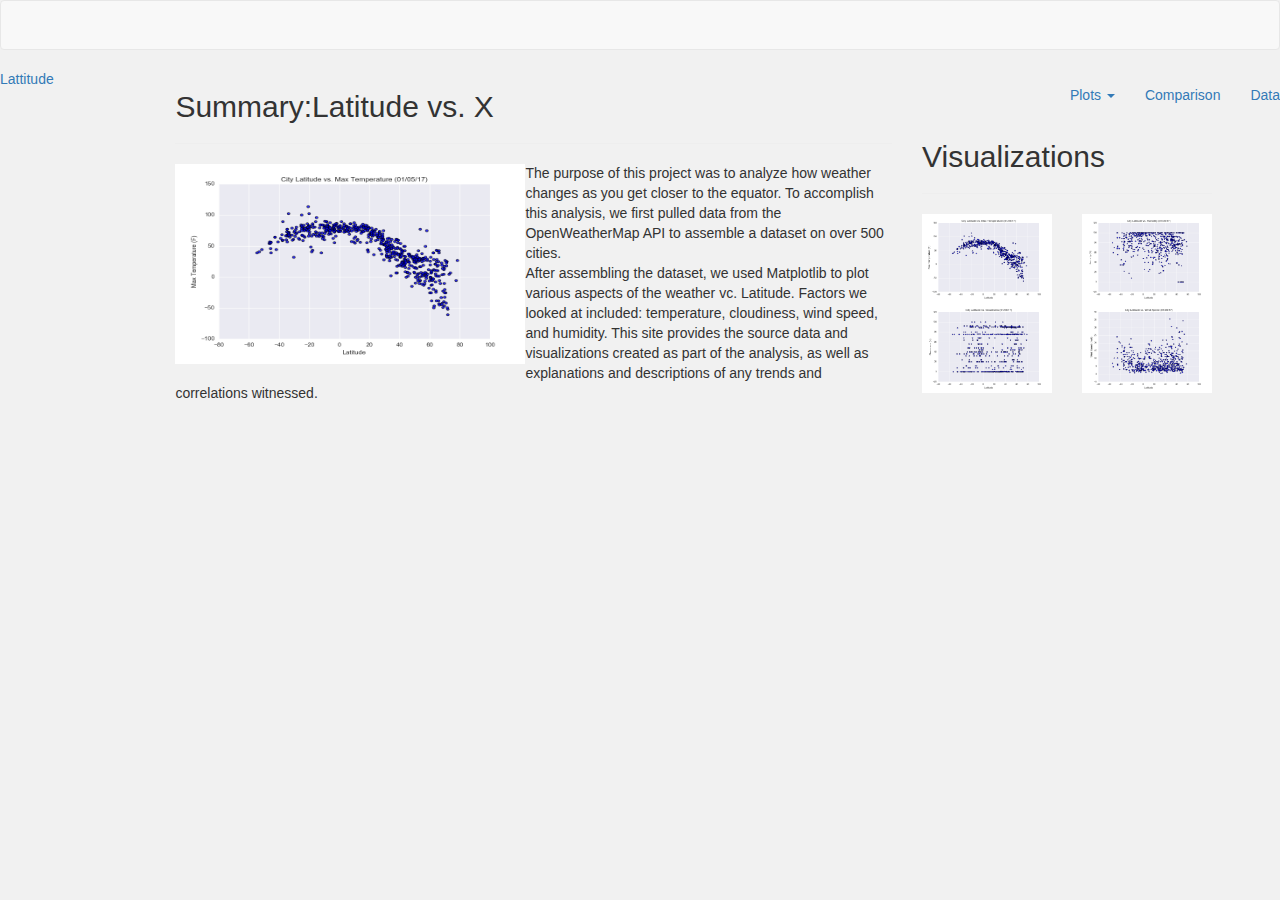
<file: index.html>
<!DOCTYPE html>
<html lang="en">

<head>
  <meta charset="UTF-8">
  <meta http-equiv="X-UA-Compatible" content="IE=edge">
  <meta name="viewport" content="width=device-width, initial-scale=1">
  <title>Bootstrap Components</title>
  <link rel="stylesheet" href="https://maxcdn.bootstrapcdn.com/bootstrap/3.3.7/css/bootstrap.min.css" integrity="sha384-BVYiiSIFeK1dGmJRAkycuHAHRg32OmUcww7on3RYdg4Va+PmSTsz/K68vbdEjh4u" crossorigin="anonymous">
  <script src="https://ajax.googleapis.com/ajax/libs/jquery/3.3.1/jquery.min.js"></script>
  <script src="https://maxcdn.bootstrapcdn.com/bootstrap/3.3.7/js/bootstrap.min.js"></script>
  <link rel="stylesheet" href="style.css">
</head>

<body>
    <nav class="navbar navbar-default"></nav>
    <div class="navbar-header">
        <div class="col-md1"></div>
        <div class="col-md1"></div>
        <div class="col-md1"></div>
        <a class="nav navbar-nav navbar-left" href="C:\Users\Deepti\Washu BootCamp - HW\Web-Visualization-Dashboard-Latitude-\Main_index.html">Lattitude</a>
       
        </div>

<!-- <div class="container-fluid"> -->
        <ul class="nav navbar-nav navbar-right">
            <li class="dropdown">
                <a href="#" class="dropdown-toggle" data-toggle="dropdown" role="button" aria-haspopup="true" aria-expanded="false">Plots <span class="caret"></span></a>
                <ul class="dropdown-menu">
                <li><a href="02_Visualization.html">Max Temperature</a></li>
                <li><a href="03_Visualization.html">Humidity</a></li>
                <li><a href="01_Visualization.html">Cloudiness</a></li>
                <li><a href="04_Visualization.html">Wind Speed</a></li>
                </ul>
            <li><a href="Comparison.html">Comparison</a></li>
            <li><a href="Data.html">Data</a></li>
            </li>
        </ul>

    <div class="container-fluid">
        <div class="row">
            <div class="col-md-1"></div>
            <div class="col-md-7">
            <!-- <div class = "panel panel-default">  -->
                    <h2>Summary:Latitude vs. X</h2>
                    <hr>
                    <img src= "images\Fig1.png" width="350" height="200" alt="Fig 1" style="float: left">The purpose of this project was to analyze how weather changes as you get closer to the equator.
                    To accomplish this analysis, we first pulled data from the OpenWeatherMap API to assemble a dataset
                    on over 500 cities.
                    <p>
                            After assembling the dataset, we used Matplotlib to plot various aspects of the weather vc. Latitude.
                            Factors we looked at included: temperature, cloudiness, wind speed, and humidity. This site provides
                            the source data and visualizations created as part of the analysis, as well as explanations and descriptions
                            of any trends and correlations witnessed.
            
                        </p>
            </div>
            <div class="col-md-3">
                <h2>Visualizations</h2>
                <hr>
                <div class="row">
                    <div class="col-md-6"><a href ="02_Visualization.html"><img class ="img img-responsive" src= "images\Fig1.png" style='width:100%' alt=""></a></div>
                    <div class="col-md-6"><a href ="03_Visualization.html"><img class ="img img-responsive" src= "images\Fig2.png" style='width:100%' alt=""></a></div>
                </div>
                <div class="row">
                    <div class="col-md-6"><a href ="01_Visualization.html"><img class ="img img-responsive" src= "images\Fig3.png" style='width:100%' alt=""></a></div>
                    <div class="col-md-6"><a href ="04_Visualization.html"><img class ="img img-responsive" src= "images\Fig4.png" style='width:100%' alt=""></a></div>
                </div>
            </div>
        </div>
    </div>
</div>

</body>
</html>
</file>
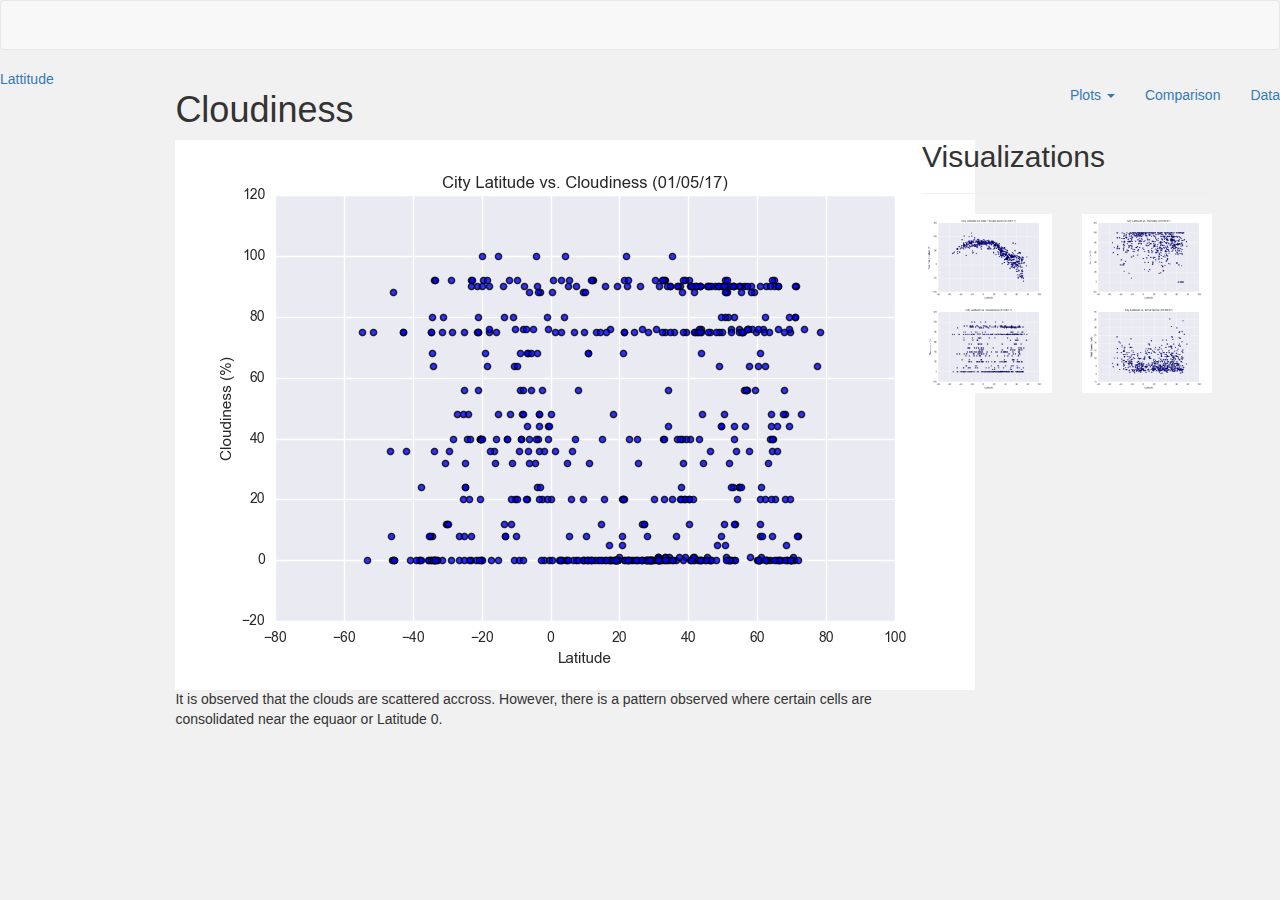
<file: 01_Visualization.html>
<!DOCTYPE html>
<html lang="en">

<head>
  <meta charset="UTF-8">
  <meta http-equiv="X-UA-Compatible" content="IE=edge">
  <meta name="viewport" content="width=device-width, initial-scale=1">
  <title>Bootstrap Components</title>
  <link rel="stylesheet" href="https://maxcdn.bootstrapcdn.com/bootstrap/3.3.7/css/bootstrap.min.css" integrity="sha384-BVYiiSIFeK1dGmJRAkycuHAHRg32OmUcww7on3RYdg4Va+PmSTsz/K68vbdEjh4u" crossorigin="anonymous">
  <script src="https://ajax.googleapis.com/ajax/libs/jquery/3.3.1/jquery.min.js"></script>
  <script src="https://maxcdn.bootstrapcdn.com/bootstrap/3.3.7/js/bootstrap.min.js"></script>
  <link rel="stylesheet" href="style.css">
</head>

<body>
    <nav class="navbar navbar-default"></nav>
    <div class="navbar-header">
        <div class="col-md1"></div>
        <div class="col-md1"></div>
        <div class="col-md1"></div>
        <a class="nav navbar-nav navbar-left" href="C:\Users\Deepti\Washu BootCamp - HW\Web-Visualization-Dashboard-Latitude-\Main_index.html">Lattitude</a>
       
        </div>

<!-- <div class="container-fluid"> -->
        <ul class="nav navbar-nav navbar-right">
            <li class="dropdown">
                <a href="#" class="dropdown-toggle" data-toggle="dropdown" role="button" aria-haspopup="true" aria-expanded="false">Plots <span class="caret"></span></a>
                <ul class="dropdown-menu">
                <li><a href="02_Visualization.html">Max Temperature</a></li>
                <li><a href="03_Visualization.html">Humidity</a></li>
                <li><a href="01_Visualization.html">Cloudiness</a></li>
                <li><a href="04_Visualization.html">Wind Speed</a></li>
                </ul>
            <li><a href="Comparison.html">Comparison</a></li>
            <li><a href="Data.html">Data</a></li>
            </li>
        </ul>

    <div class="container-fluid">
        <div class="row">
            <div class="col-md-1"></div>
            <div class="col-md-7">
            <!-- <div class = "panel panel-default">  -->
                    <h1> Cloudiness</h1>
    
                <img src ="images\Fig3.png" alt ="cloudiness">
            
                    <p>
                        It is observed that the clouds are scattered accross. However, there is a pattern
                        observed where certain cells are consolidated near the equaor or Latitude 0.
                        
                    </p>
            </div>
            <div class="col-md-3">
                <h2>Visualizations</h2>
                <hr>
                <div class="row">
                    <div class="col-md-6"><a href ="02_Visualization.html"><img class ="img img-responsive" src= "images\Fig1.png" style='width:100%' alt=""></a></div>
                    <div class="col-md-6"><a href ="03_Visualization.html"><img class ="img img-responsive" src= "images\Fig2.png" style='width:100%' alt=""></a></div>
                </div>
                <div class="row">
                    <div class="col-md-6"><a href ="01_Visualization.html"><img class ="img img-responsive" src= "images\Fig3.png" style='width:100%' alt=""></a></div>
                    <div class="col-md-6"><a href ="04_Visualization.html"><img class ="img img-responsive" src= "images\Fig4.png" style='width:100%' alt=""></a></div>
                </div>
            </div>
        </div>
    </div>
</div>

</body>

</html>
</file>
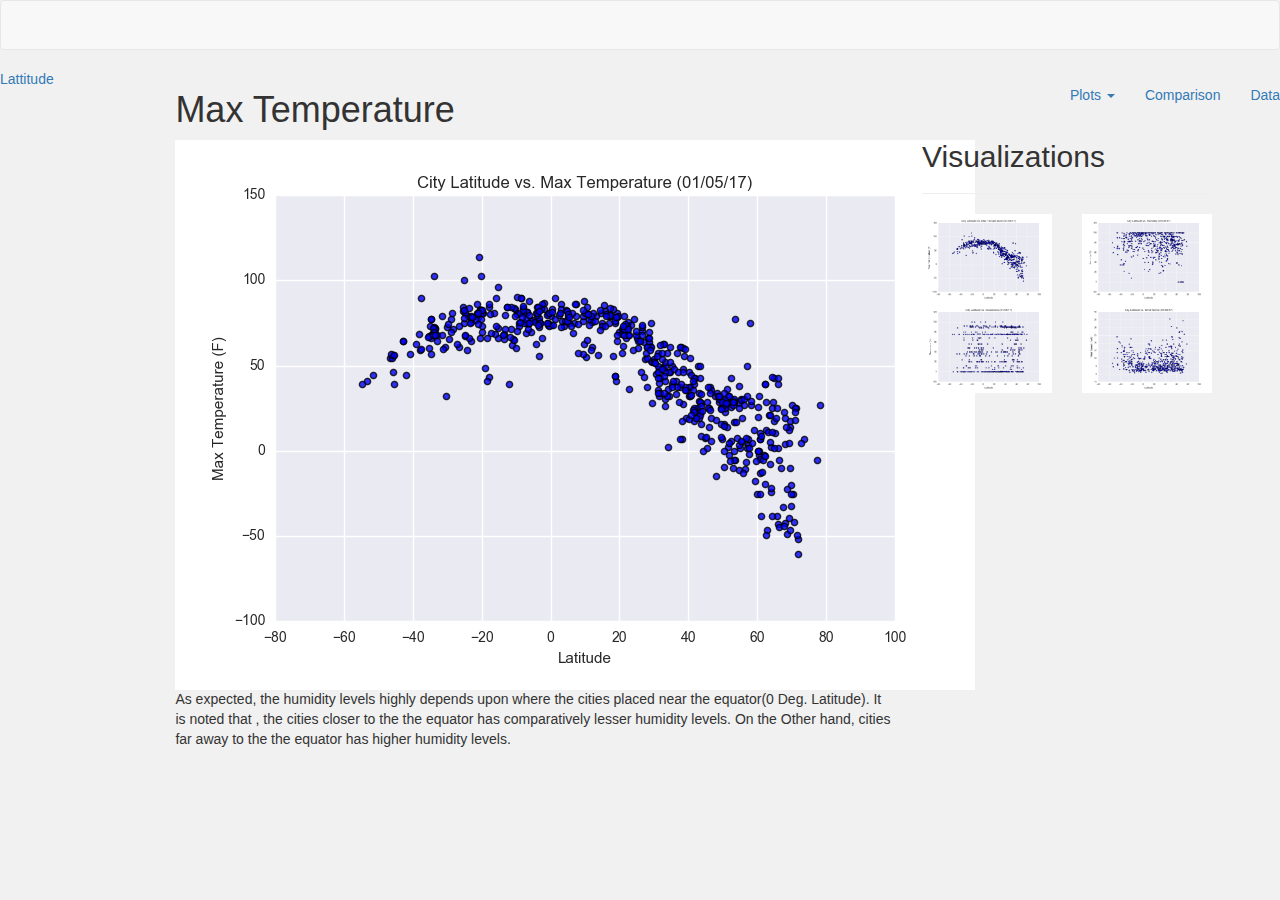
<file: 02_Visualization.html>
<!DOCTYPE html>
<html lang="en">

<head>
  <meta charset="UTF-8">
  <meta http-equiv="X-UA-Compatible" content="IE=edge">
  <meta name="viewport" content="width=device-width, initial-scale=1">
  <title>Bootstrap Components</title>
  <link rel="stylesheet" href="https://maxcdn.bootstrapcdn.com/bootstrap/3.3.7/css/bootstrap.min.css" integrity="sha384-BVYiiSIFeK1dGmJRAkycuHAHRg32OmUcww7on3RYdg4Va+PmSTsz/K68vbdEjh4u" crossorigin="anonymous">
  <script src="https://ajax.googleapis.com/ajax/libs/jquery/3.3.1/jquery.min.js"></script>
  <script src="https://maxcdn.bootstrapcdn.com/bootstrap/3.3.7/js/bootstrap.min.js"></script>
  <link rel="stylesheet" href="style.css">
</head>

<body>
    <nav class="navbar navbar-default"></nav>
    <div class="navbar-header">
        <div class="col-md1"></div>
        <div class="col-md1"></div>
        <div class="col-md1"></div>
        <a class="nav navbar-nav navbar-left" href="C:\Users\Deepti\Washu BootCamp - HW\Web-Visualization-Dashboard-Latitude-\Main_index.html">Lattitude</a>
       
        </div>

<!-- <div class="container-fluid"> -->
        <ul class="nav navbar-nav navbar-right">
            <li class="dropdown">
                <a href="#" class="dropdown-toggle" data-toggle="dropdown" role="button" aria-haspopup="true" aria-expanded="false">Plots <span class="caret"></span></a>
                <ul class="dropdown-menu">
                <li><a href="02_Visualization.html">Max Temperature</a></li>
                <li><a href="03_Visualization.html">Humidity</a></li>
                <li><a href="01_Visualization.html">Cloudiness</a></li>
                <li><a href="04_Visualization.html">Wind Speed</a></li>
                </ul>
            <li><a href="Comparison.html">Comparison</a></li>
            <li><a href="Data.html">Data</a></li>
            </li>
        </ul>

    <div class="container-fluid">
        <div class="row">
            <div class="col-md-1"></div>
            <div class="col-md-7">
            <!-- <div class = "panel panel-default">  -->
                    <h1> Max Temperature</h1>
                <img src ="images\Fig1.png" alt ="Max Temperature">
            
            <p>
                As expected, the humidity levels highly depends upon where the cities placed near the equator(0 Deg. Latitude).
                It is noted that , the cities closer to the the equator has comparatively lesser humidity levels. On the Other hand,
                cities far away to the the equator has higher humidity levels.
            </p>
            </div>
            <div class="col-md-3">
                <h2>Visualizations</h2>
                <hr>
                <div class="row">
                    <div class="col-md-6"><a href ="02_Visualization.html"><img class ="img img-responsive" src= "images\Fig1.png" style='width:100%' alt=""></a></div>
                    <div class="col-md-6"><a href ="03_Visualization.html"><img class ="img img-responsive" src= "images\Fig2.png" style='width:100%' alt=""></a></div>
                </div>
                <div class="row">
                    <div class="col-md-6"><a href ="01_Visualization.html"><img class ="img img-responsive" src= "images\Fig3.png" style='width:100%' alt=""></a></div>
                    <div class="col-md-6"><a href ="04_Visualization.html"><img class ="img img-responsive" src= "images\Fig4.png" style='width:100%' alt=""></a></div>
                </div>
            </div>
        </div>
    </div>
</div>

</body>

</html>
</file>
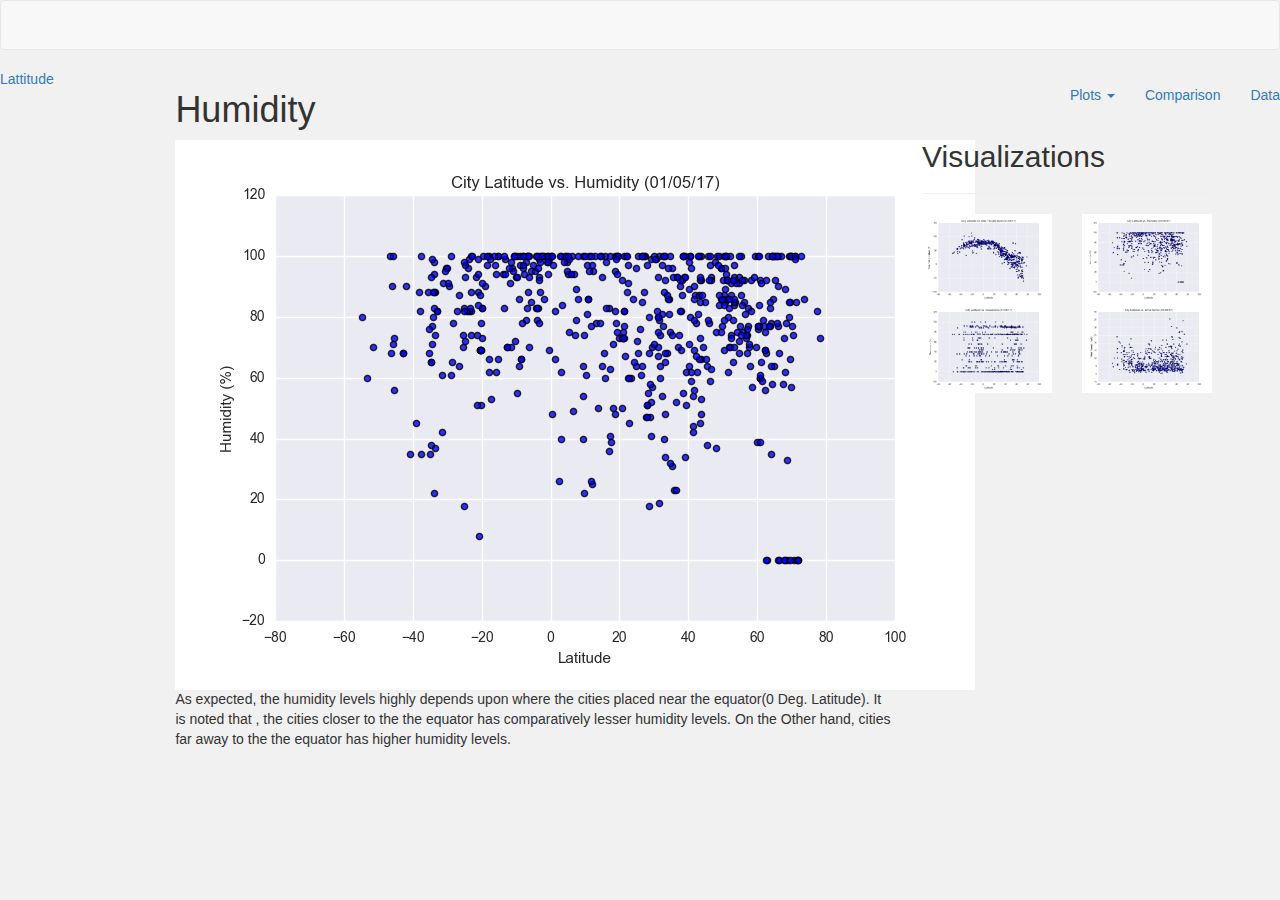
<file: 03_Visualization.html>
<!DOCTYPE html>
<html lang="en">

<head>
  <meta charset="UTF-8">
  <meta http-equiv="X-UA-Compatible" content="IE=edge">
  <meta name="viewport" content="width=device-width, initial-scale=1">
  <title>Bootstrap Components</title>
  <link rel="stylesheet" href="https://maxcdn.bootstrapcdn.com/bootstrap/3.3.7/css/bootstrap.min.css" integrity="sha384-BVYiiSIFeK1dGmJRAkycuHAHRg32OmUcww7on3RYdg4Va+PmSTsz/K68vbdEjh4u" crossorigin="anonymous">
  <script src="https://ajax.googleapis.com/ajax/libs/jquery/3.3.1/jquery.min.js"></script>
  <script src="https://maxcdn.bootstrapcdn.com/bootstrap/3.3.7/js/bootstrap.min.js"></script>
  <link rel="stylesheet" href="style.css">
</head>

<body>
    <nav class="navbar navbar-default"></nav>
    <div class="navbar-header">
        <div class="col-md1"></div>
        <div class="col-md1"></div>
        <div class="col-md1"></div>
        <a class="nav navbar-nav navbar-left" href="C:\Users\Deepti\Washu BootCamp - HW\Web-Visualization-Dashboard-Latitude-\Main_index.html">Lattitude</a>
       
        </div>

<!-- <div class="container-fluid"> -->
        <ul class="nav navbar-nav navbar-right">
            <li class="dropdown">
                <a href="#" class="dropdown-toggle" data-toggle="dropdown" role="button" aria-haspopup="true" aria-expanded="false">Plots <span class="caret"></span></a>
                <ul class="dropdown-menu">
                <li><a href="02_Visualization.html">Max Temperature</a></li>
                <li><a href="03_Visualization.html">Humidity</a></li>
                <li><a href="01_Visualization.html">Cloudiness</a></li>
                <li><a href="04_Visualization.html">Wind Speed</a></li>
                </ul>
            <li><a href="Comparison.html">Comparison</a></li>
            <li><a href="Data.html">Data</a></li>
            </li>
        </ul>

    <div class="container-fluid">
        <div class="row">
            <div class="col-md-1"></div>
            <div class="col-md-7">
            <!-- <div class = "panel panel-default">  -->
                    <h1> Humidity</h1>
                <img src ="images\Fig2.png" alt ="Humidity">
            
            <p>
                As expected, the humidity levels highly depends upon where the cities placed near the equator(0 Deg. Latitude).
                It is noted that , the cities closer to the the equator has comparatively lesser humidity levels. On the Other hand,
                cities far away to the the equator has higher humidity levels.
            </p>
            </div>
            <div class="col-md-3">
                <h2>Visualizations</h2>
                <hr>
                <div class="row">
                    <div class="col-md-6"><a href ="02_Visualization.html"><img class ="img img-responsive" src= "images\Fig1.png" style='width:100%' alt=""></a></div>
                    <div class="col-md-6"><a href ="03_Visualization.html"><img class ="img img-responsive" src= "images\Fig2.png" style='width:100%' alt=""></a></div>
                </div>
                <div class="row">
                    <div class="col-md-6"><a href ="01_Visualization.html"><img class ="img img-responsive" src= "images\Fig3.png" style='width:100%' alt=""></a></div>
                    <div class="col-md-6"><a href ="04_Visualization.html"><img class ="img img-responsive" src= "images\Fig4.png" style='width:100%' alt=""></a></div>
                </div>
            </div>
        </div>
    </div>
</div>

</body>

</html>
</file>
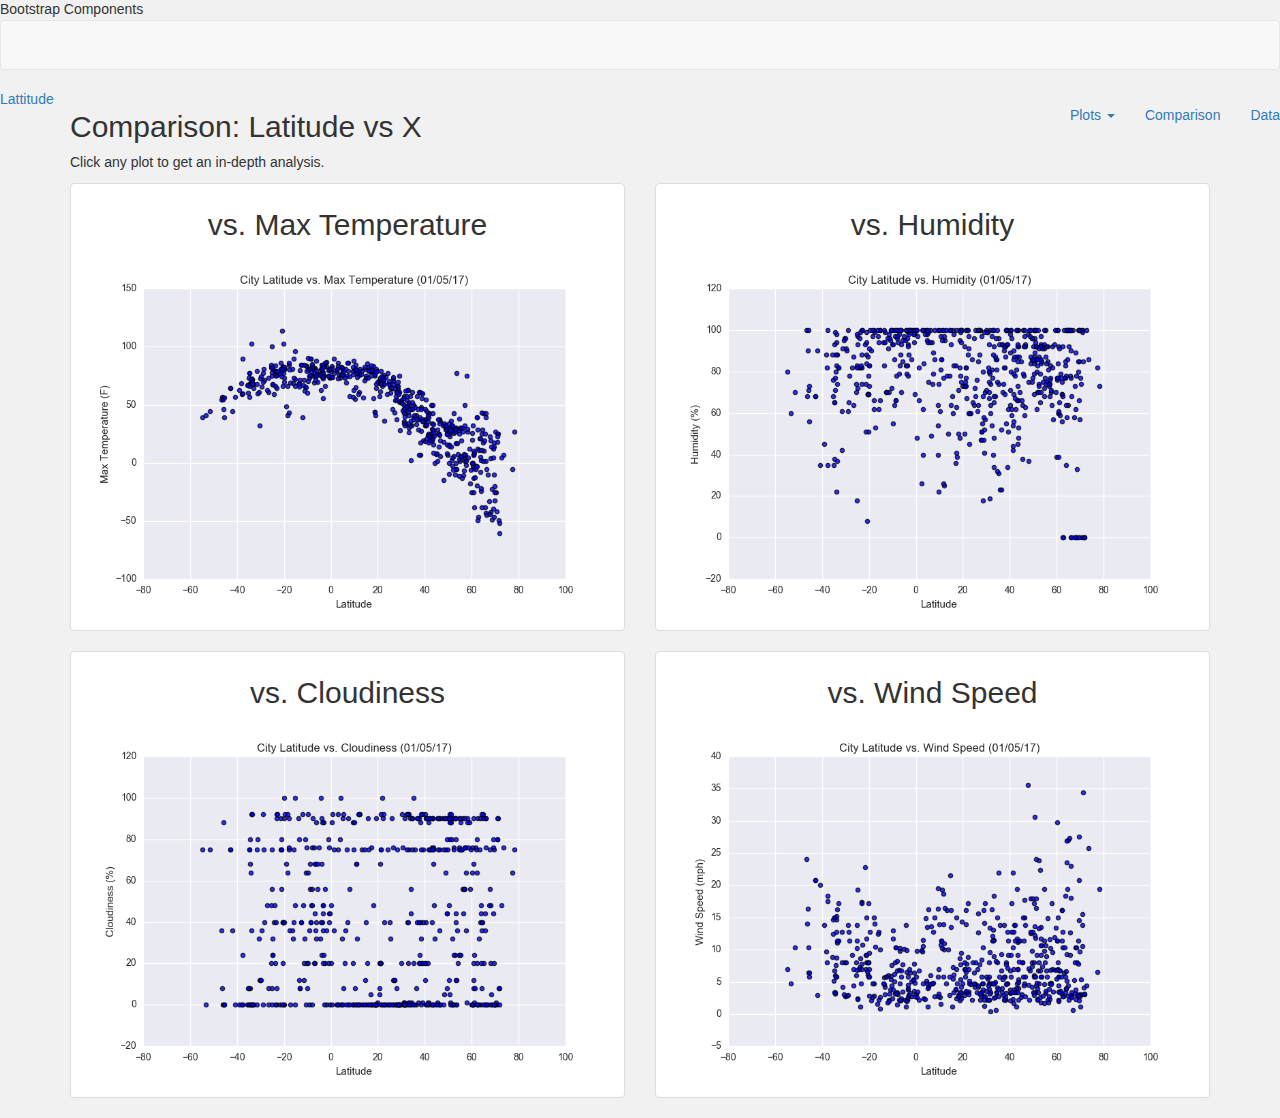
<file: Comparison.html>
<!DOCTYPE html>
<html lang="en">

<head>
  <meta charset="UTF-8">
  <meta http-equiv="X-UA-Compatible" content="IE=edge">
  <meta name="viewport" content="width=device-width, initial-scale=1"
  <title>Bootstrap Components</title>
<link rel="stylesheet" href="https://maxcdn.bootstrapcdn.com/bootstrap/3.3.7/css/bootstrap.min.css" integrity="sha384-BVYiiSIFeK1dGmJRAkycuHAHRg32OmUcww7on3RYdg4Va+PmSTsz/K68vbdEjh4u" crossorigin="anonymous">
  
<script src="https://ajax.googleapis.com/ajax/libs/jquery/3.3.1/jquery.min.js"></script>
<script src="https://maxcdn.bootstrapcdn.com/bootstrap/3.3.7/js/bootstrap.min.js"></script>
<link rel="stylesheet" href="style.css">
</head>
<body>

    <nav class="navbar navbar-default"></nav>
    <div class="navbar-header">
        <div class="col-md1"></div>
        <div class="col-md1"></div>
        <div class="col-md1"></div>
        <a class="nav navbar-nav navbar-left" href="Main_index.html">Lattitude</a>
        <!-- <h3 class="nav navbar-nav navbar-left">Lattitude</h3> -->
        </div>
        <!-- <button type="submit" class="btn-Plots btn-md">Plots</button>
<button type="submit" class="btn-Comparison btn-md">Comparison</button>
<button type="submit" class="btn-Data btn-md">Data</button> -->


<!-- <div class="container-fluid"> -->
        <ul class="nav navbar-nav navbar-right">
            <li class="dropdown">
                <a href="#" class="dropdown-toggle" data-toggle="dropdown" role="button" aria-haspopup="true" aria-expanded="false">Plots <span class="caret"></span></a>
                <ul class="dropdown-menu">
                <li><a href="02_Visualization.html">Max Temperature</a></li>
                <li><a href="03_Visualization.html">Humidity</a></li>
                <li><a href="01_Visualization.html">Cloudiness</a></li>
                <li><a href="04_Visualization.html">Wind Speed</a></li>
                </ul>
            <li><a href="Comparison.html">Comparison</a></li>
            <li><a href="Data.html">Data</a></li>
            </li>
        </ul>


    <div class="container">
            <h2>Comparison: Latitude vs X</h2>
            <p>Click any plot to get an in-depth analysis.</p>
             <div class="row">
              <div class="col-md-6">
                <div class="thumbnail">
                    <h2 align="center"> vs. Max Temperature</h2>
                  <a href="02_Visualization.html" target="_blank">
                    <img src="images\Fig1.png" alt="maxtemp" style="width:100%">
                   </a>
                </div>
              </div>
              <div class="col-md-6">
                <div class="thumbnail">
                    <h2 align="center"> vs. Humidity</h2>
                  <a href="03_Visualization.html" target="_blank">
                    <img src="images\Fig2.png" alt="humidity" style="width:100%">
                   </a>
                </div>
              </div>
              <div class="col-md-6">
                <div class="thumbnail">
                    <h2 align="center"> vs. Cloudiness</h2>
                  <a href="01_Visualization.html" target="_blank">
                    <img src="images\Fig3.png" alt="cloudiness" style="width:100%">
                  </a>
                </div>
              </div>
              <div class="col-md-6">
                    <div class="thumbnail">
                        <h2 align="center"> vs. Wind Speed</h2>
                      <a href="04_Visualization.html" target="_blank">
                        <img src="images\Fig4.png" alt="windspeed" style="width:100%">
                      </a>
                  
            </div>
          </div>

</body>

</html>
</file>
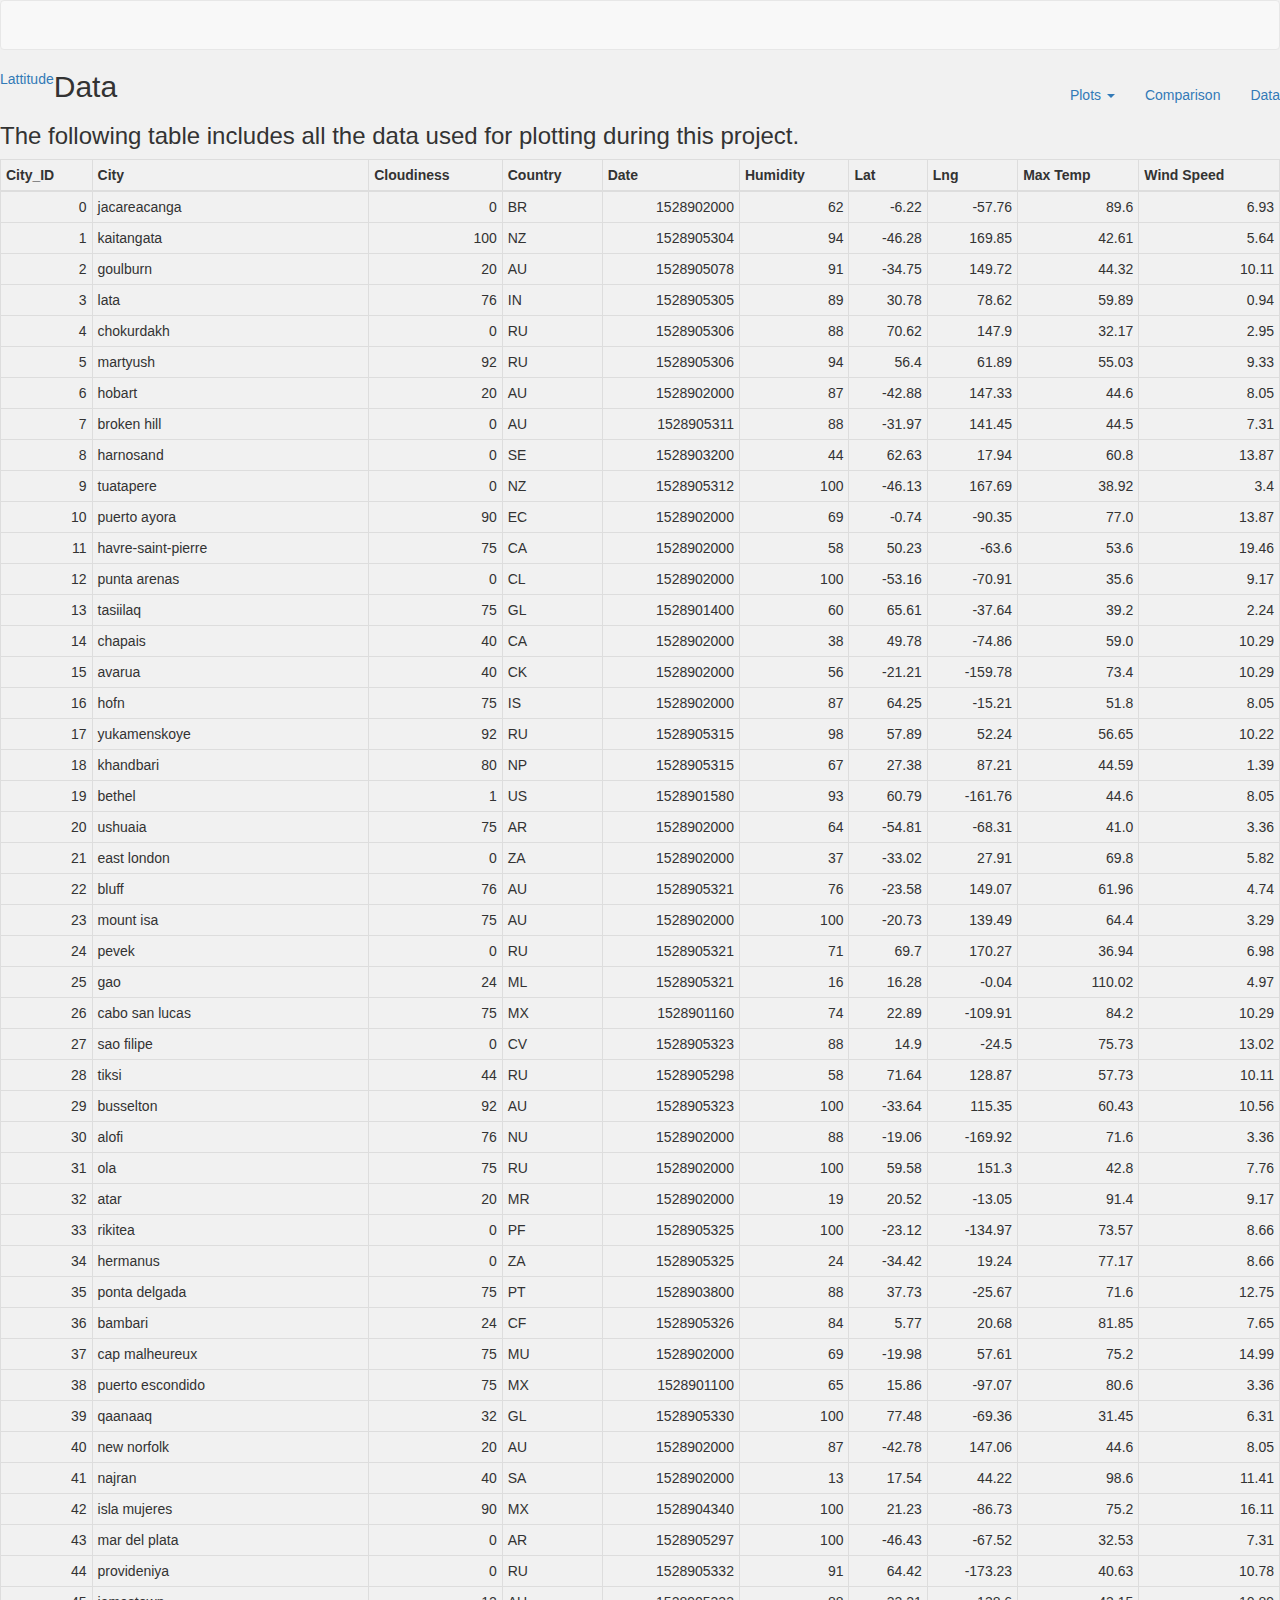
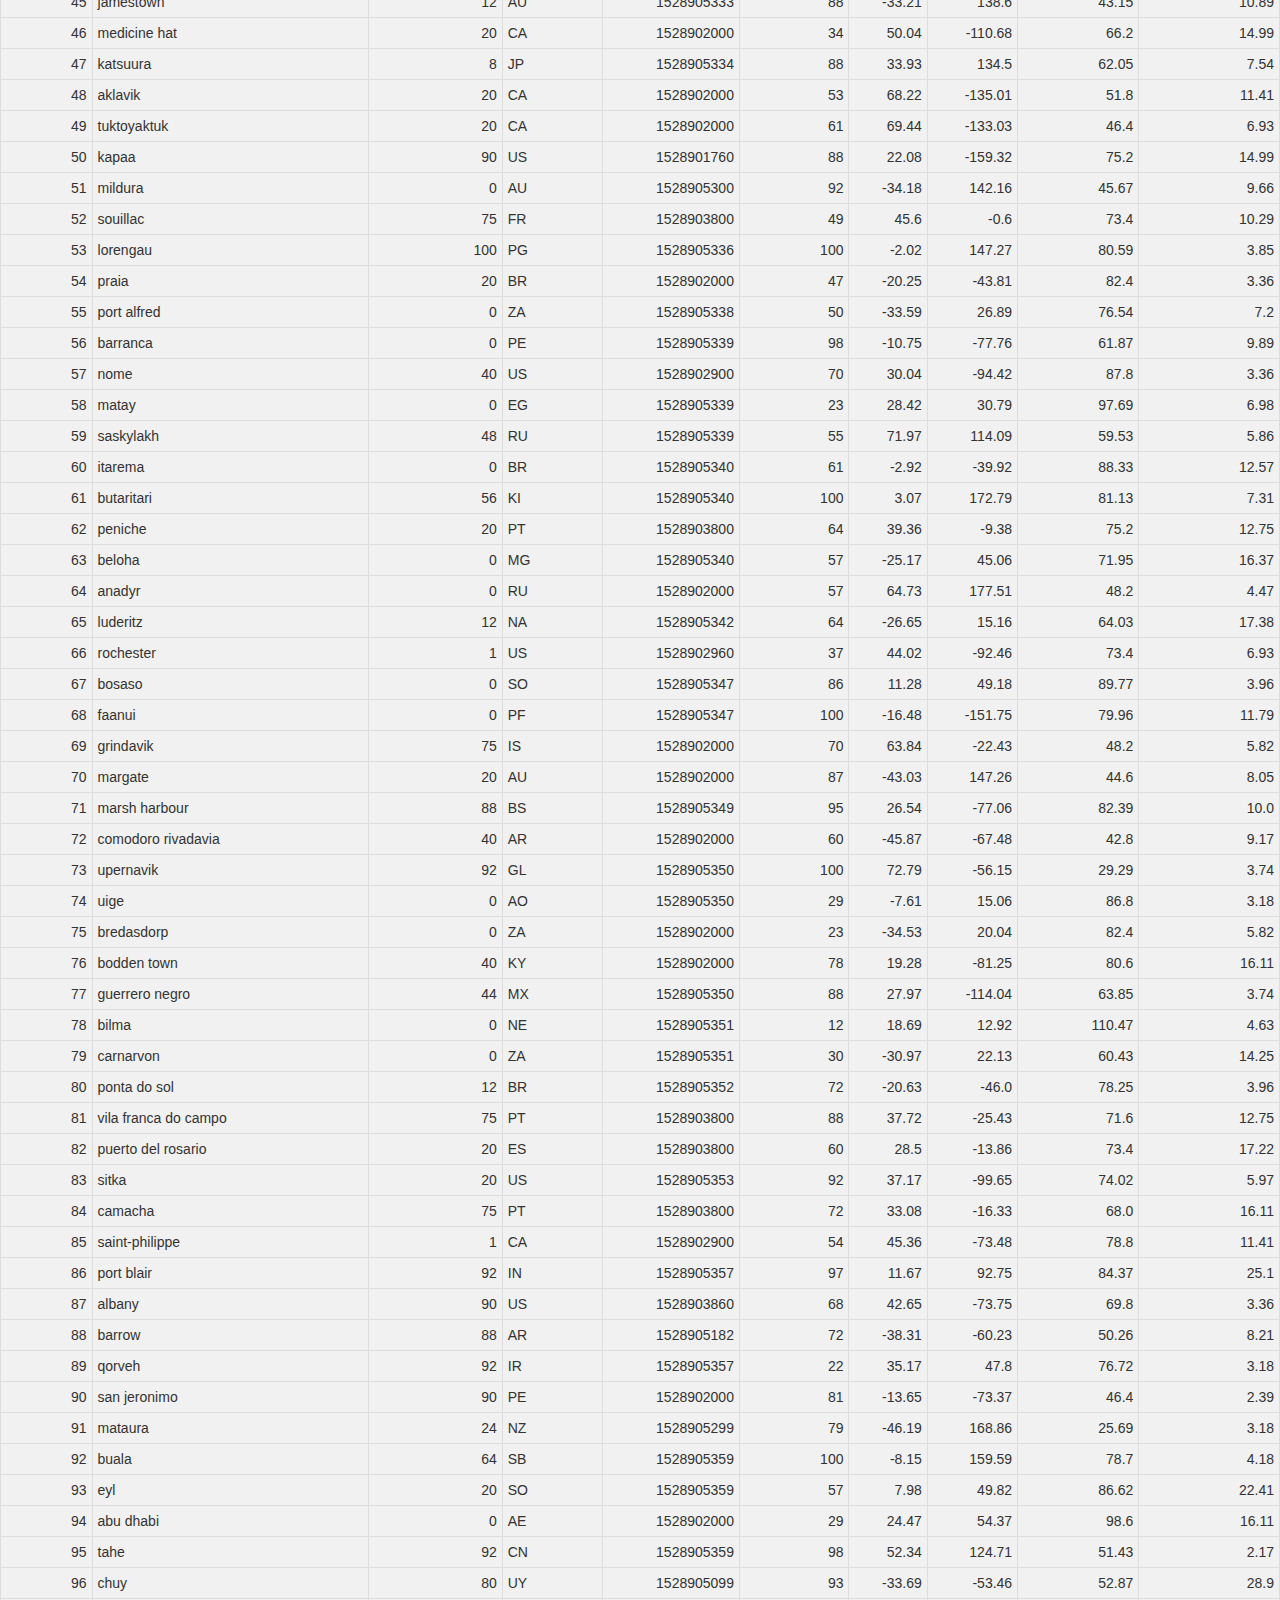
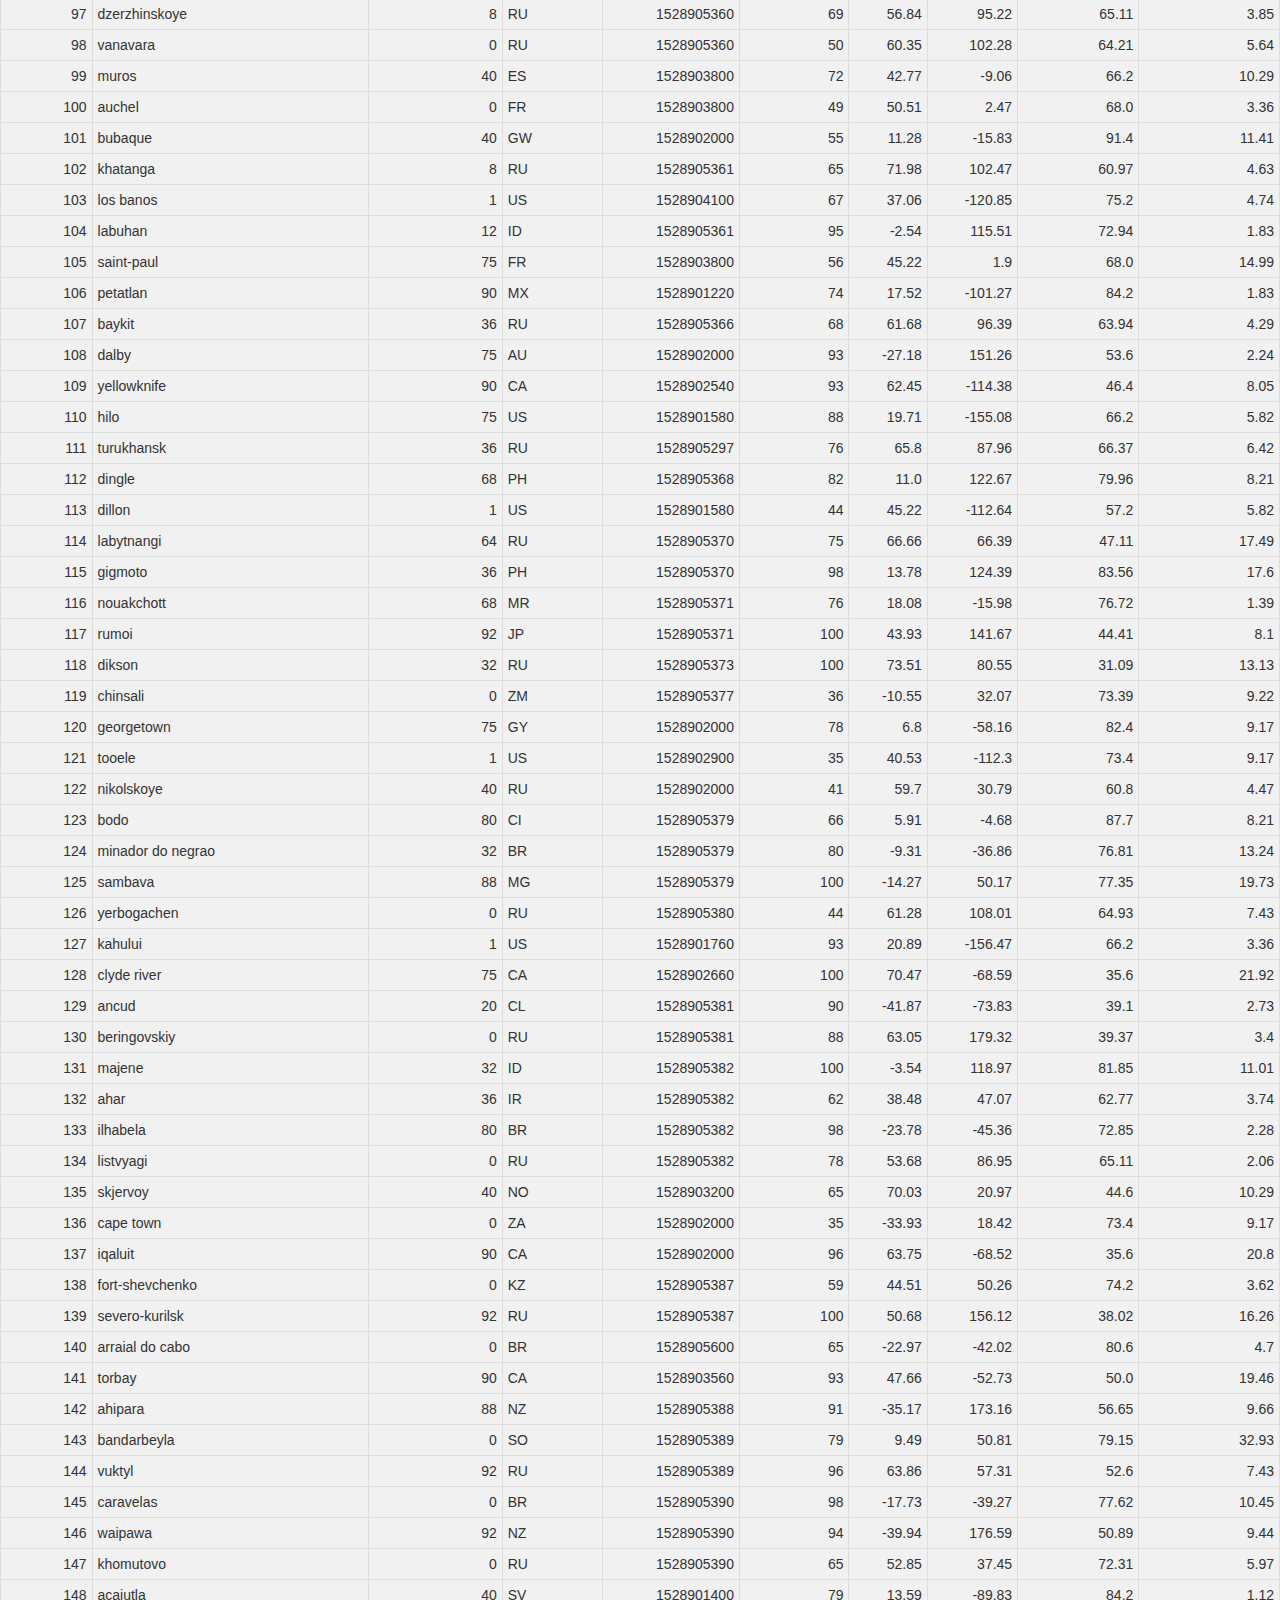
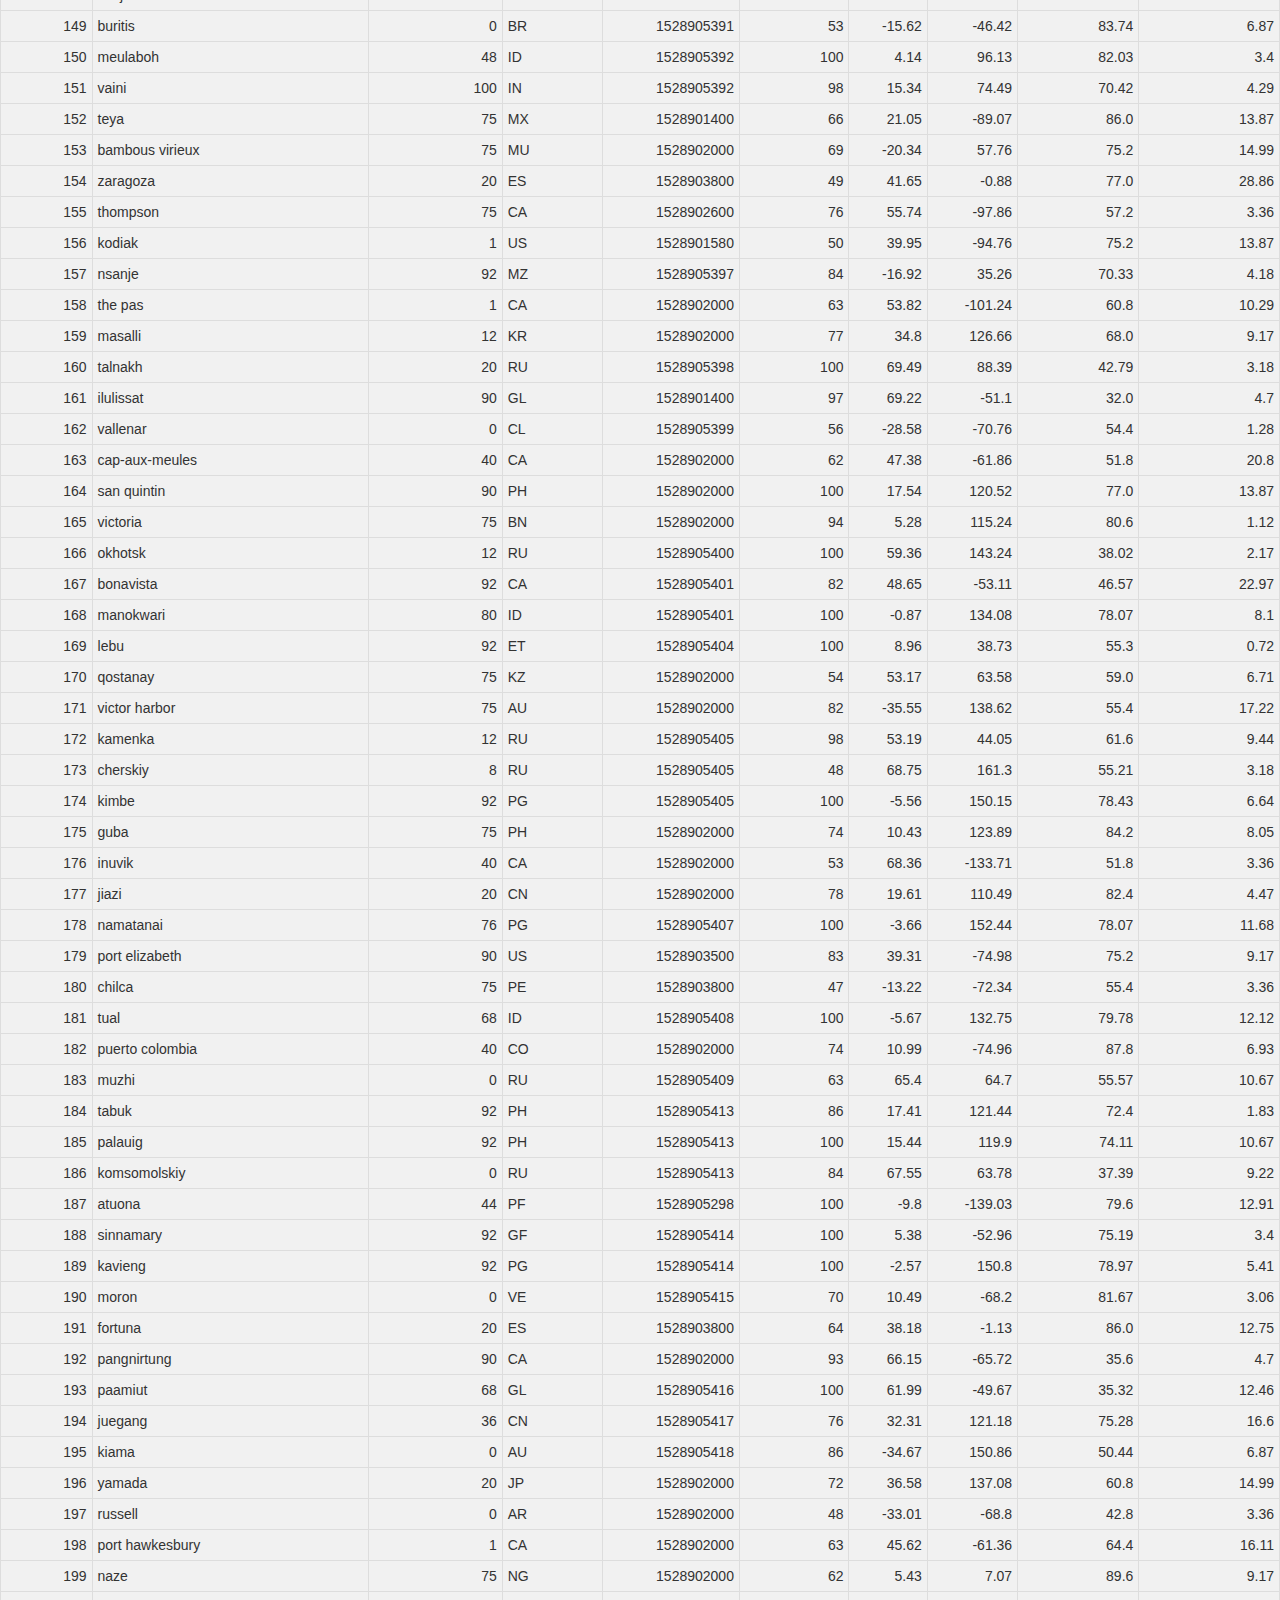
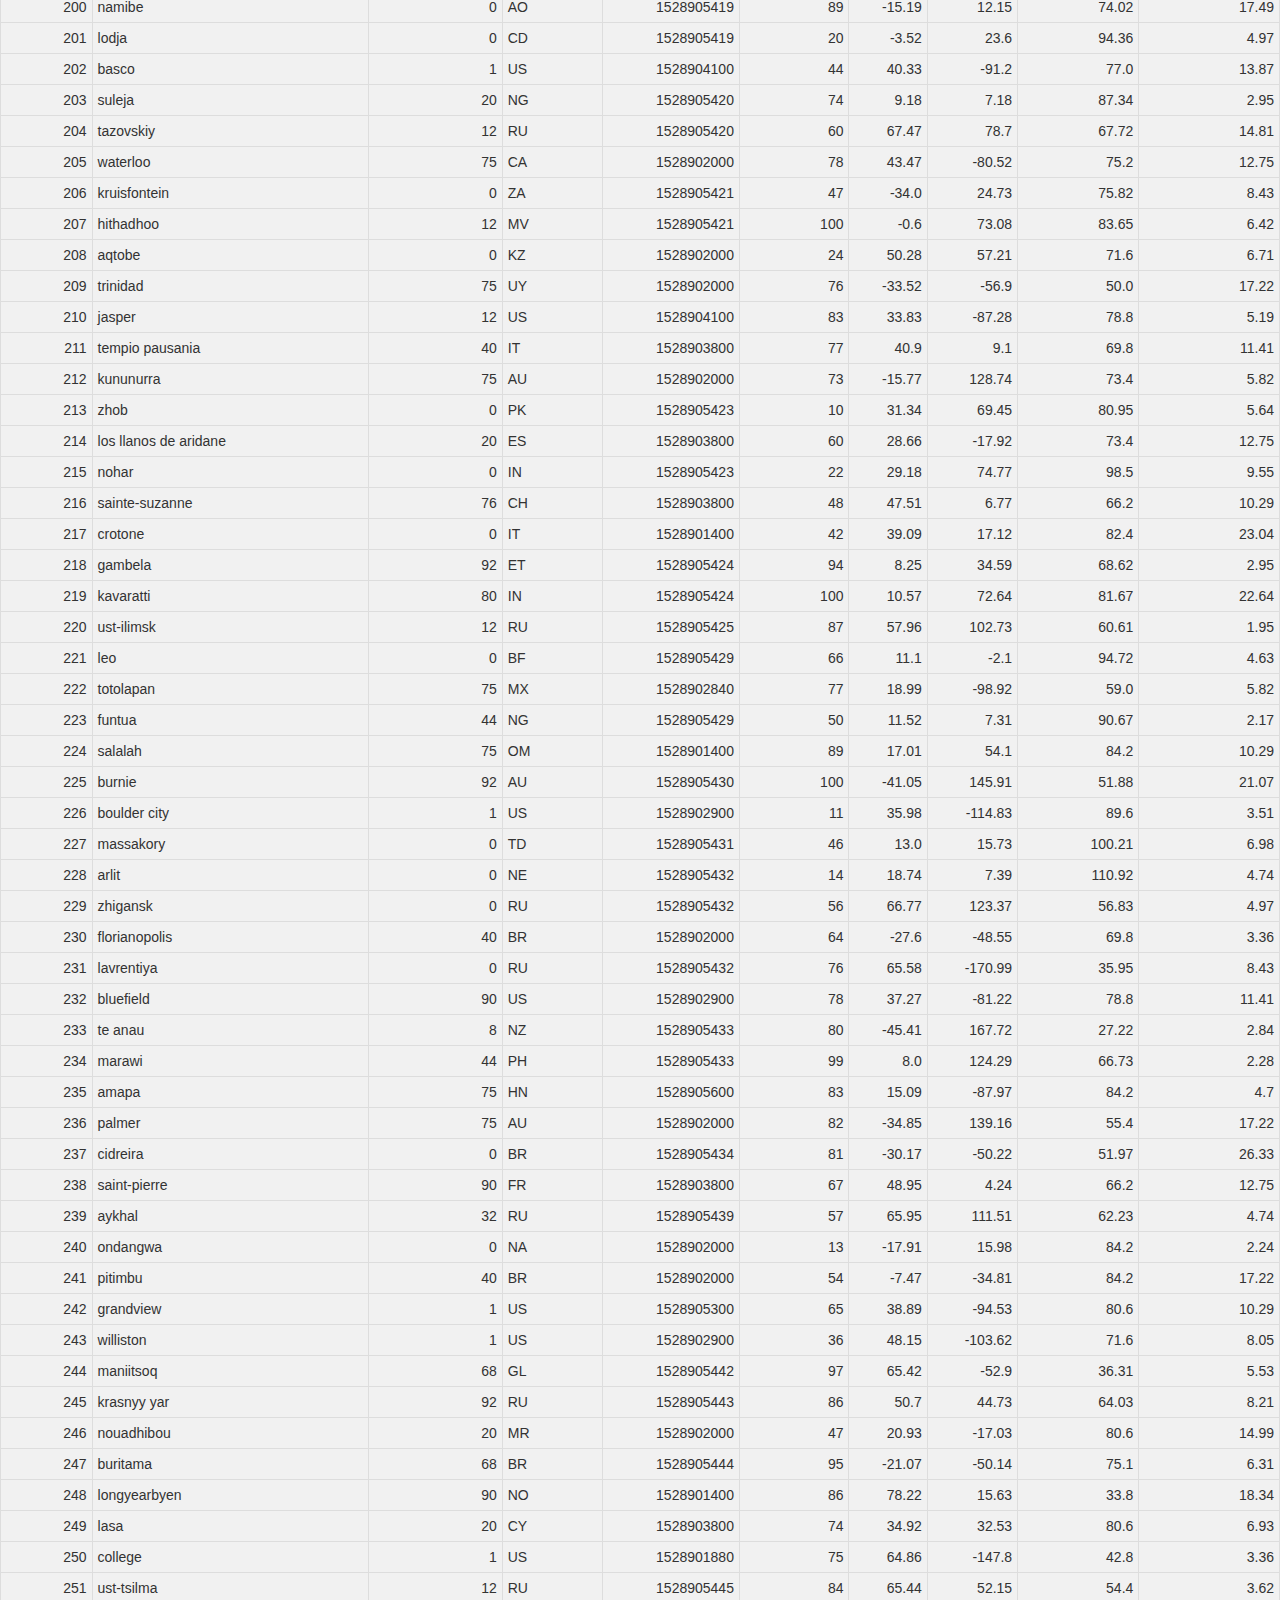
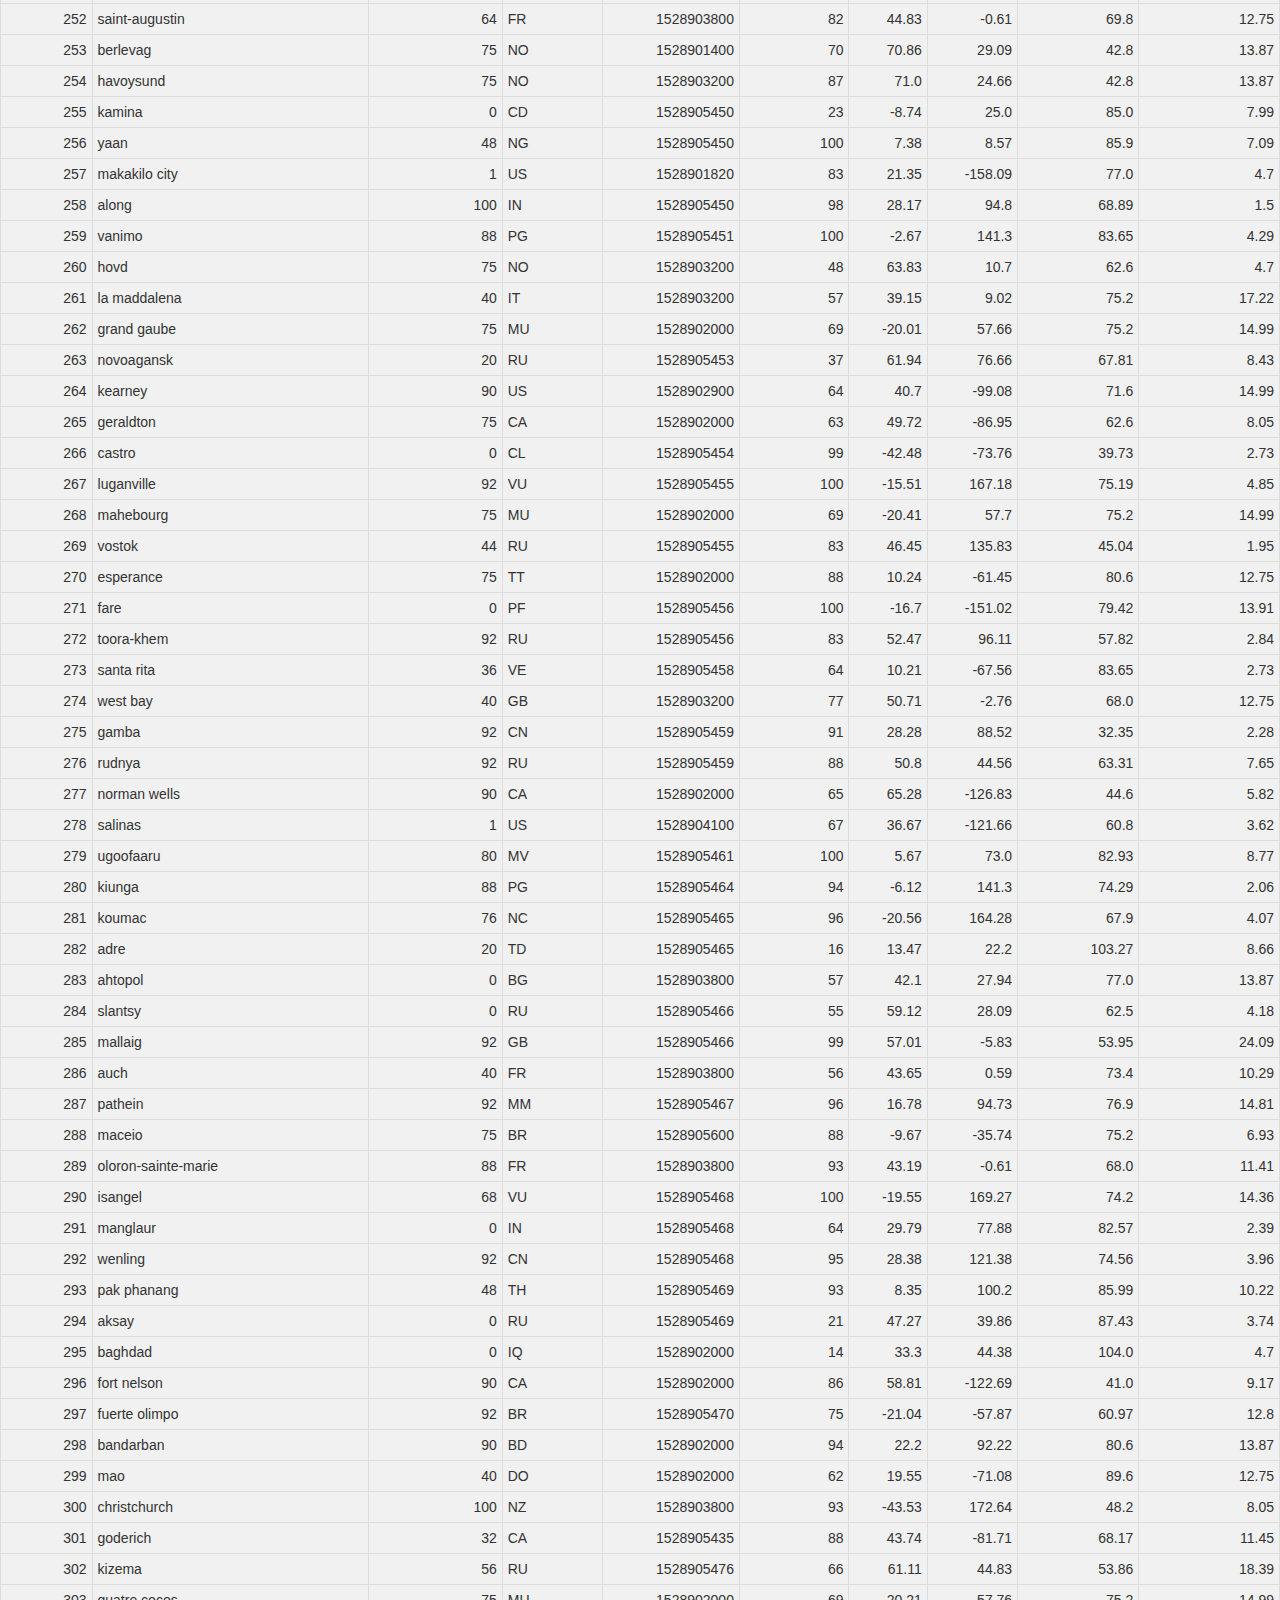
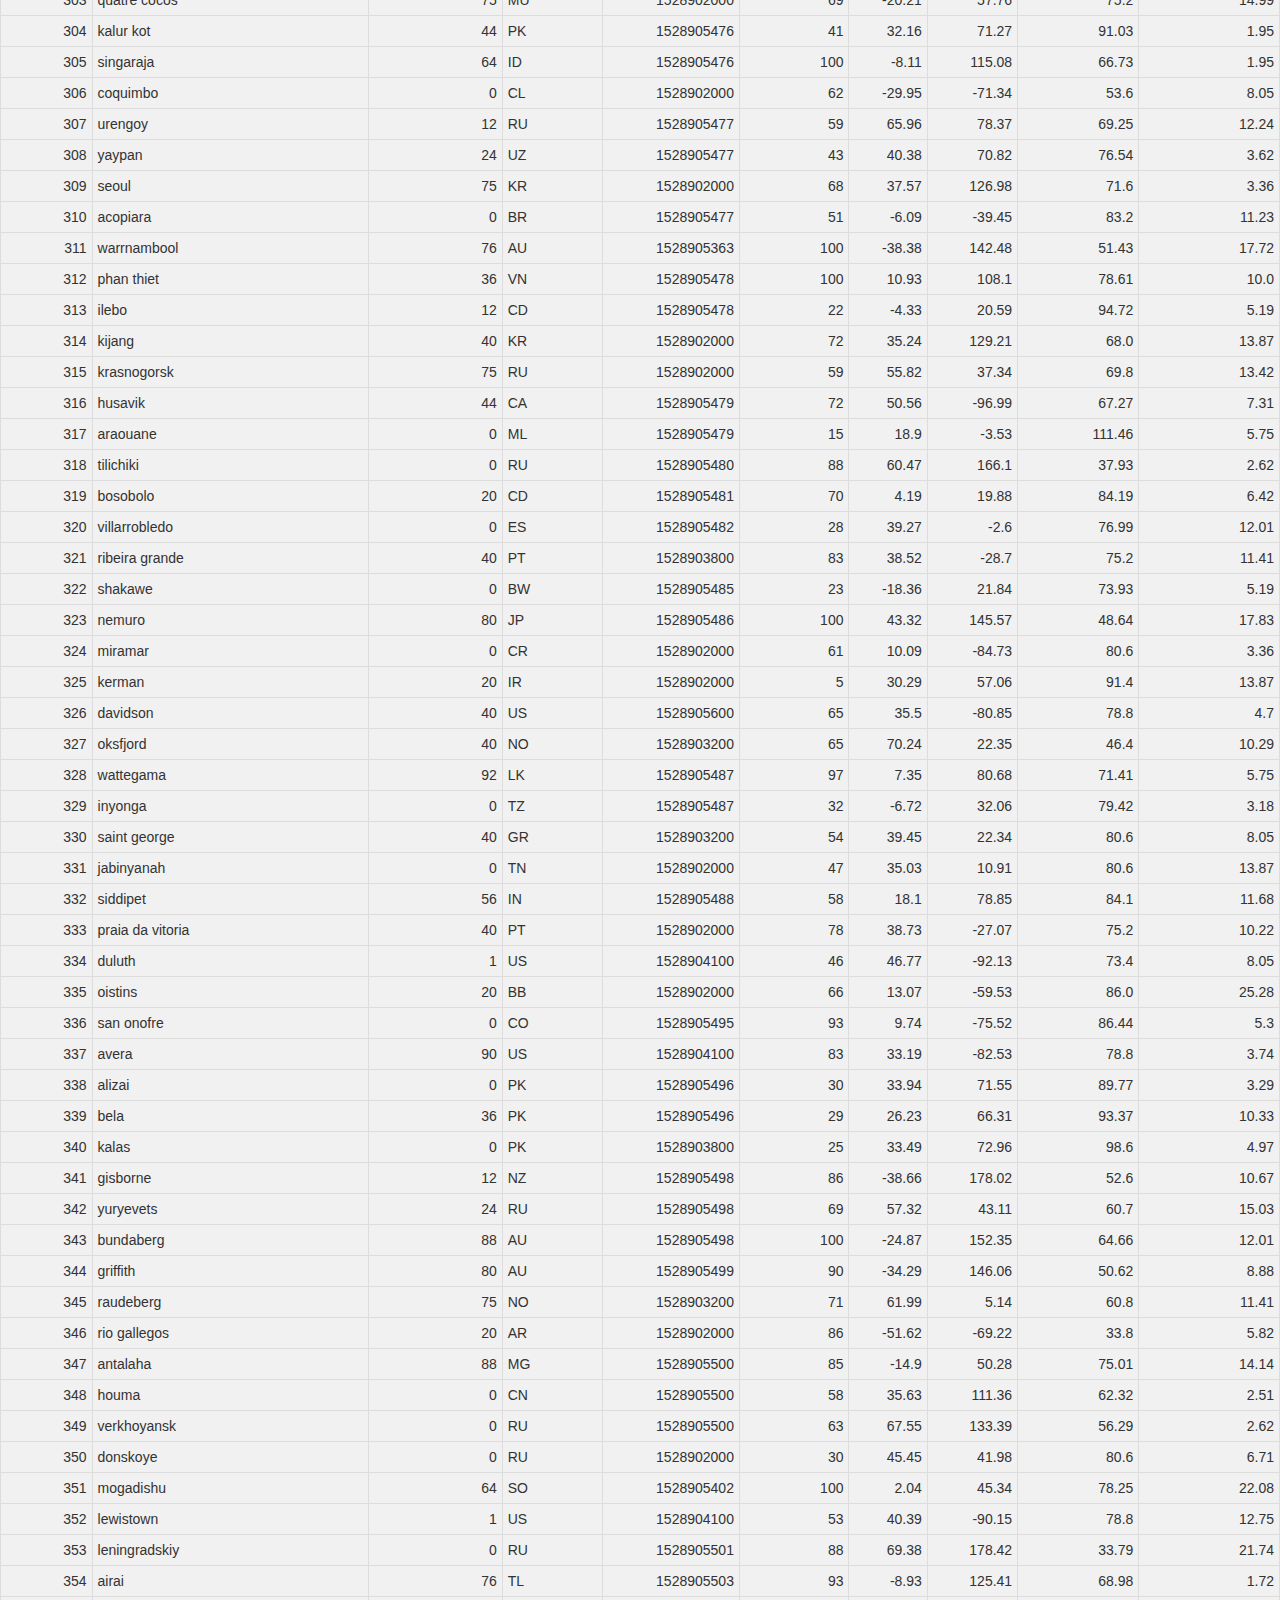
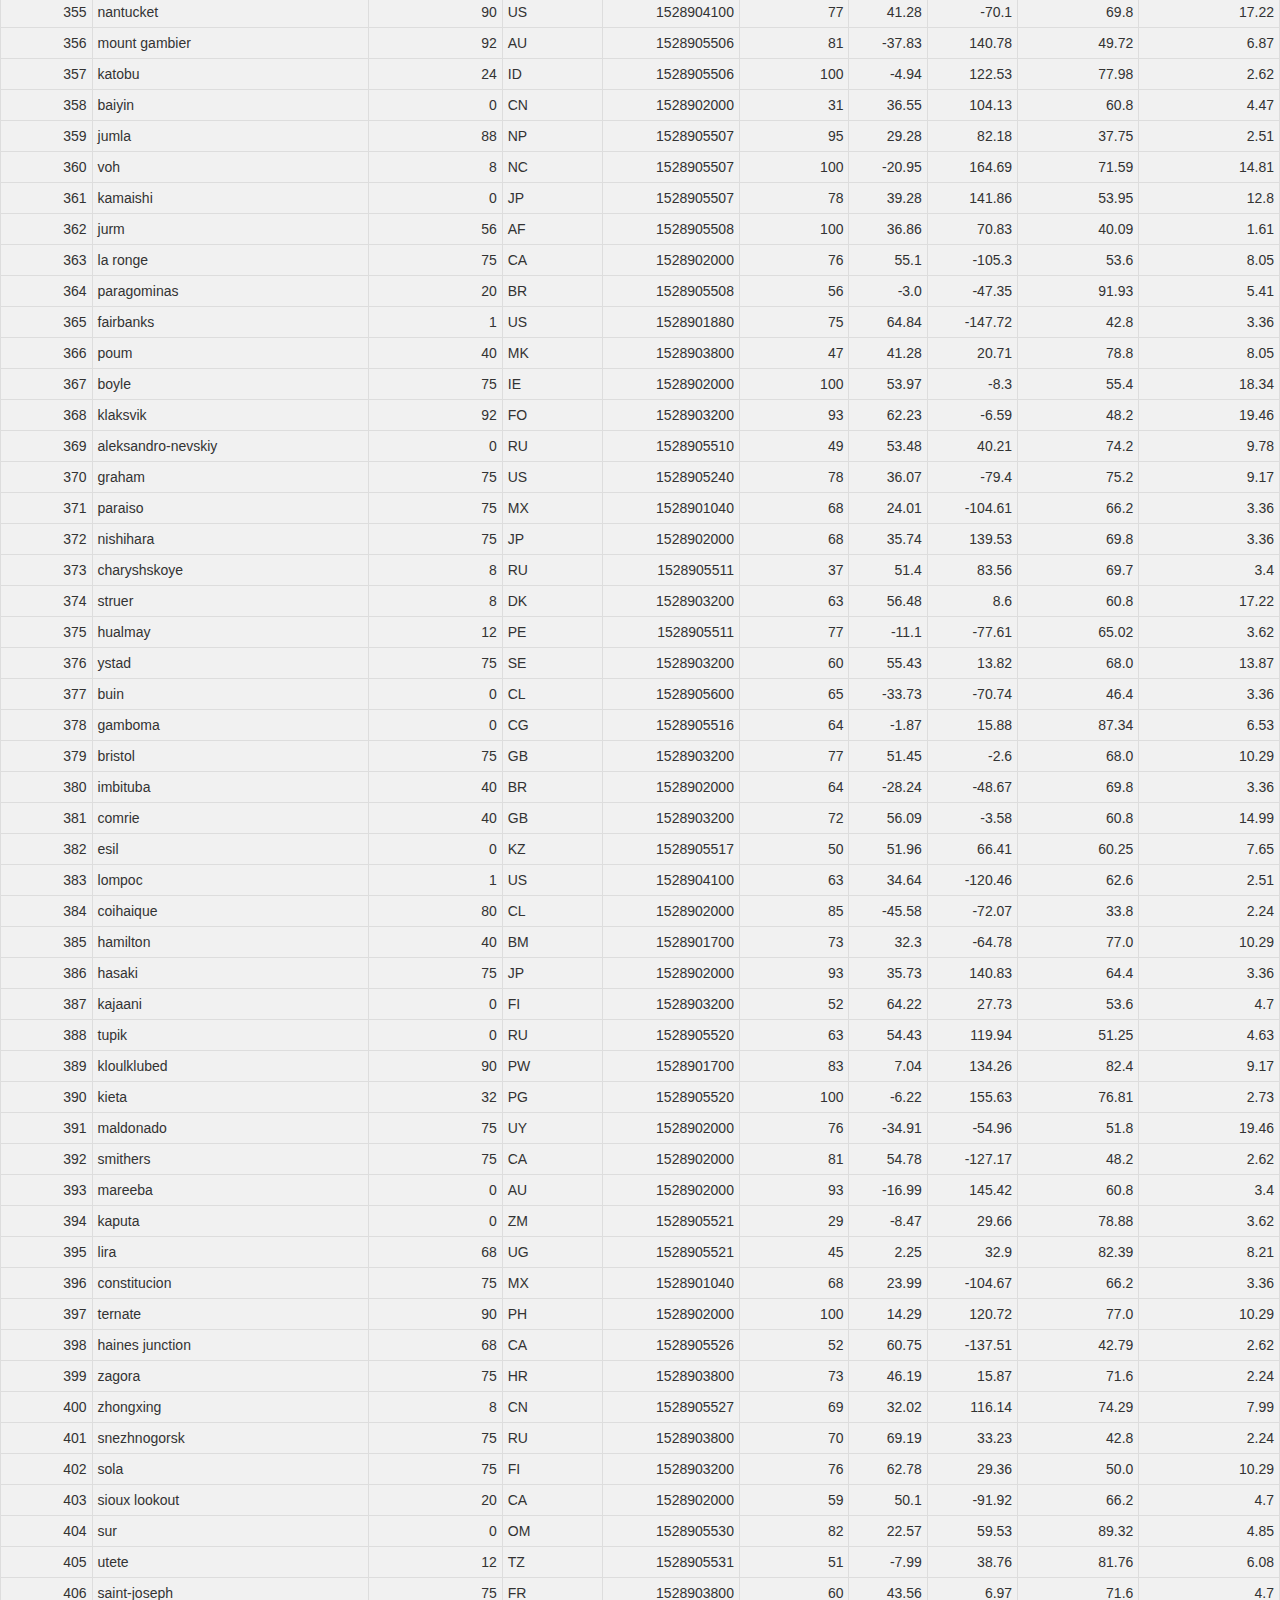
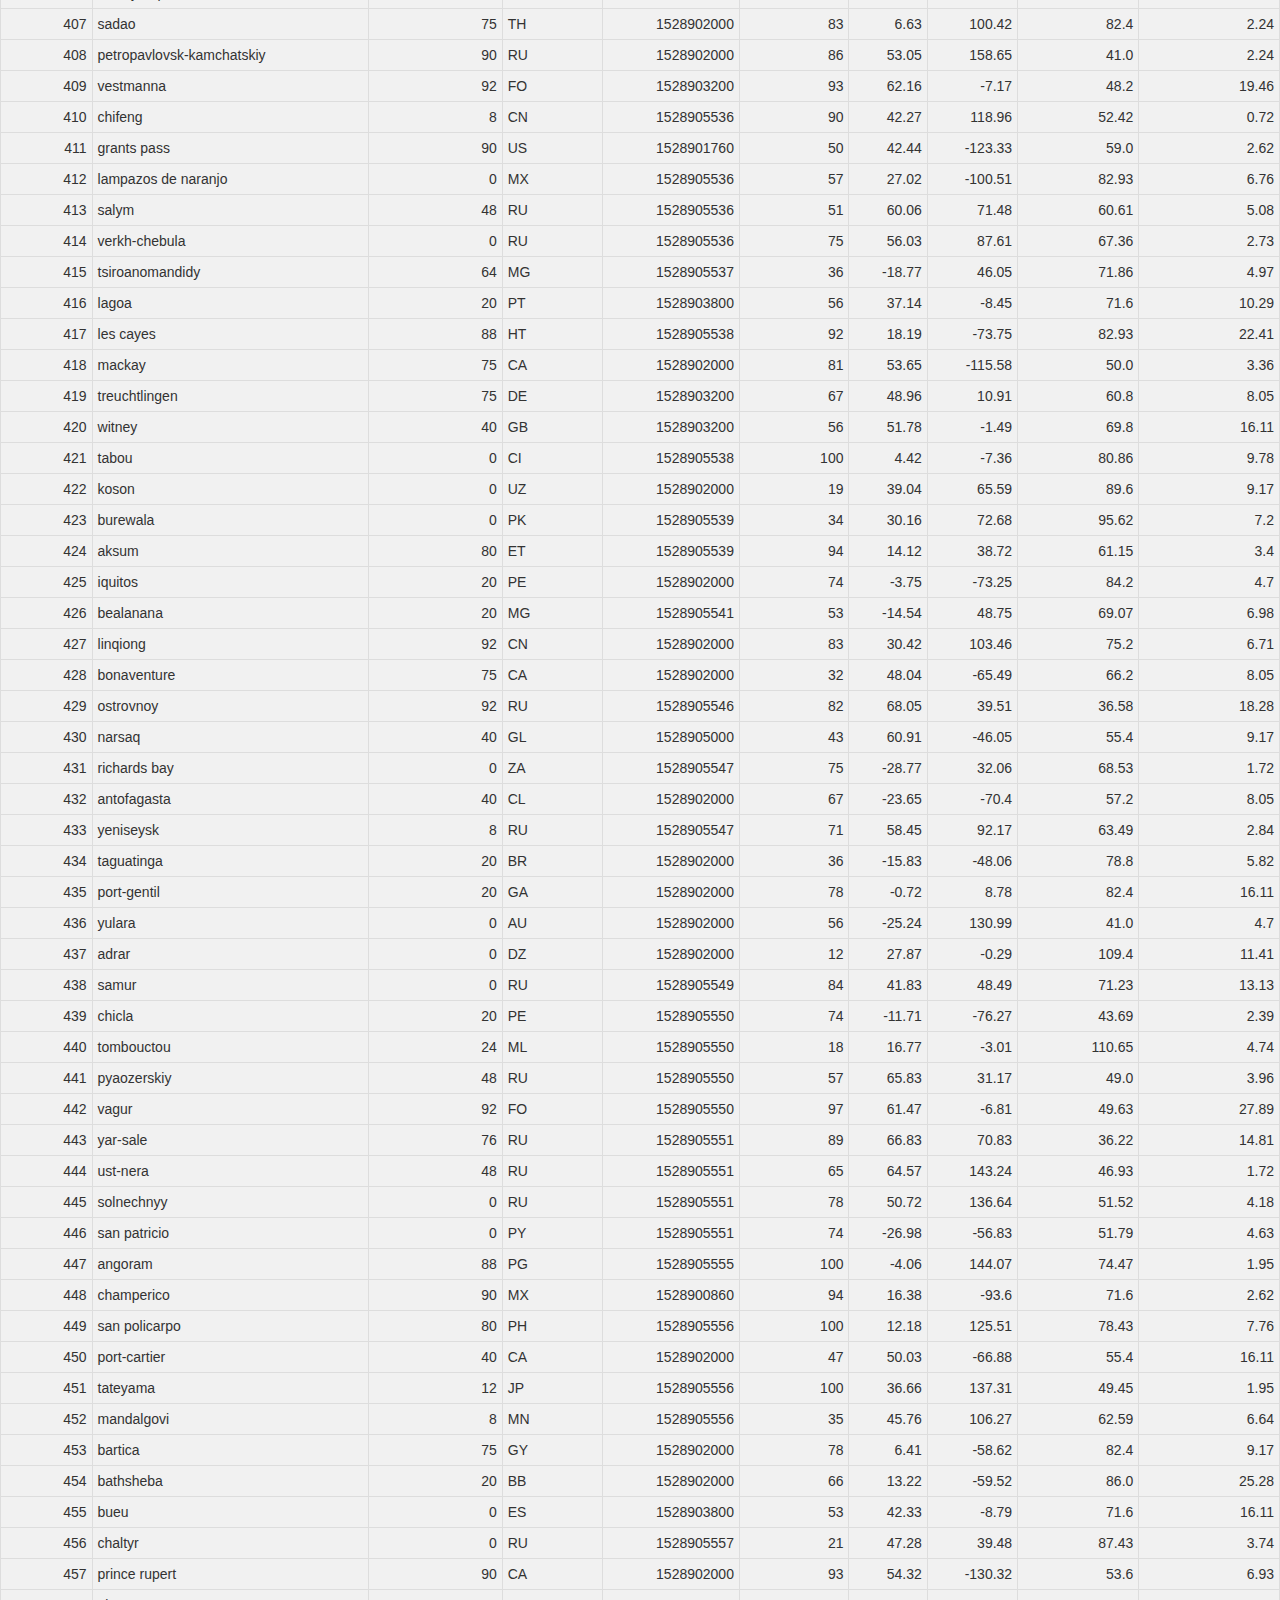
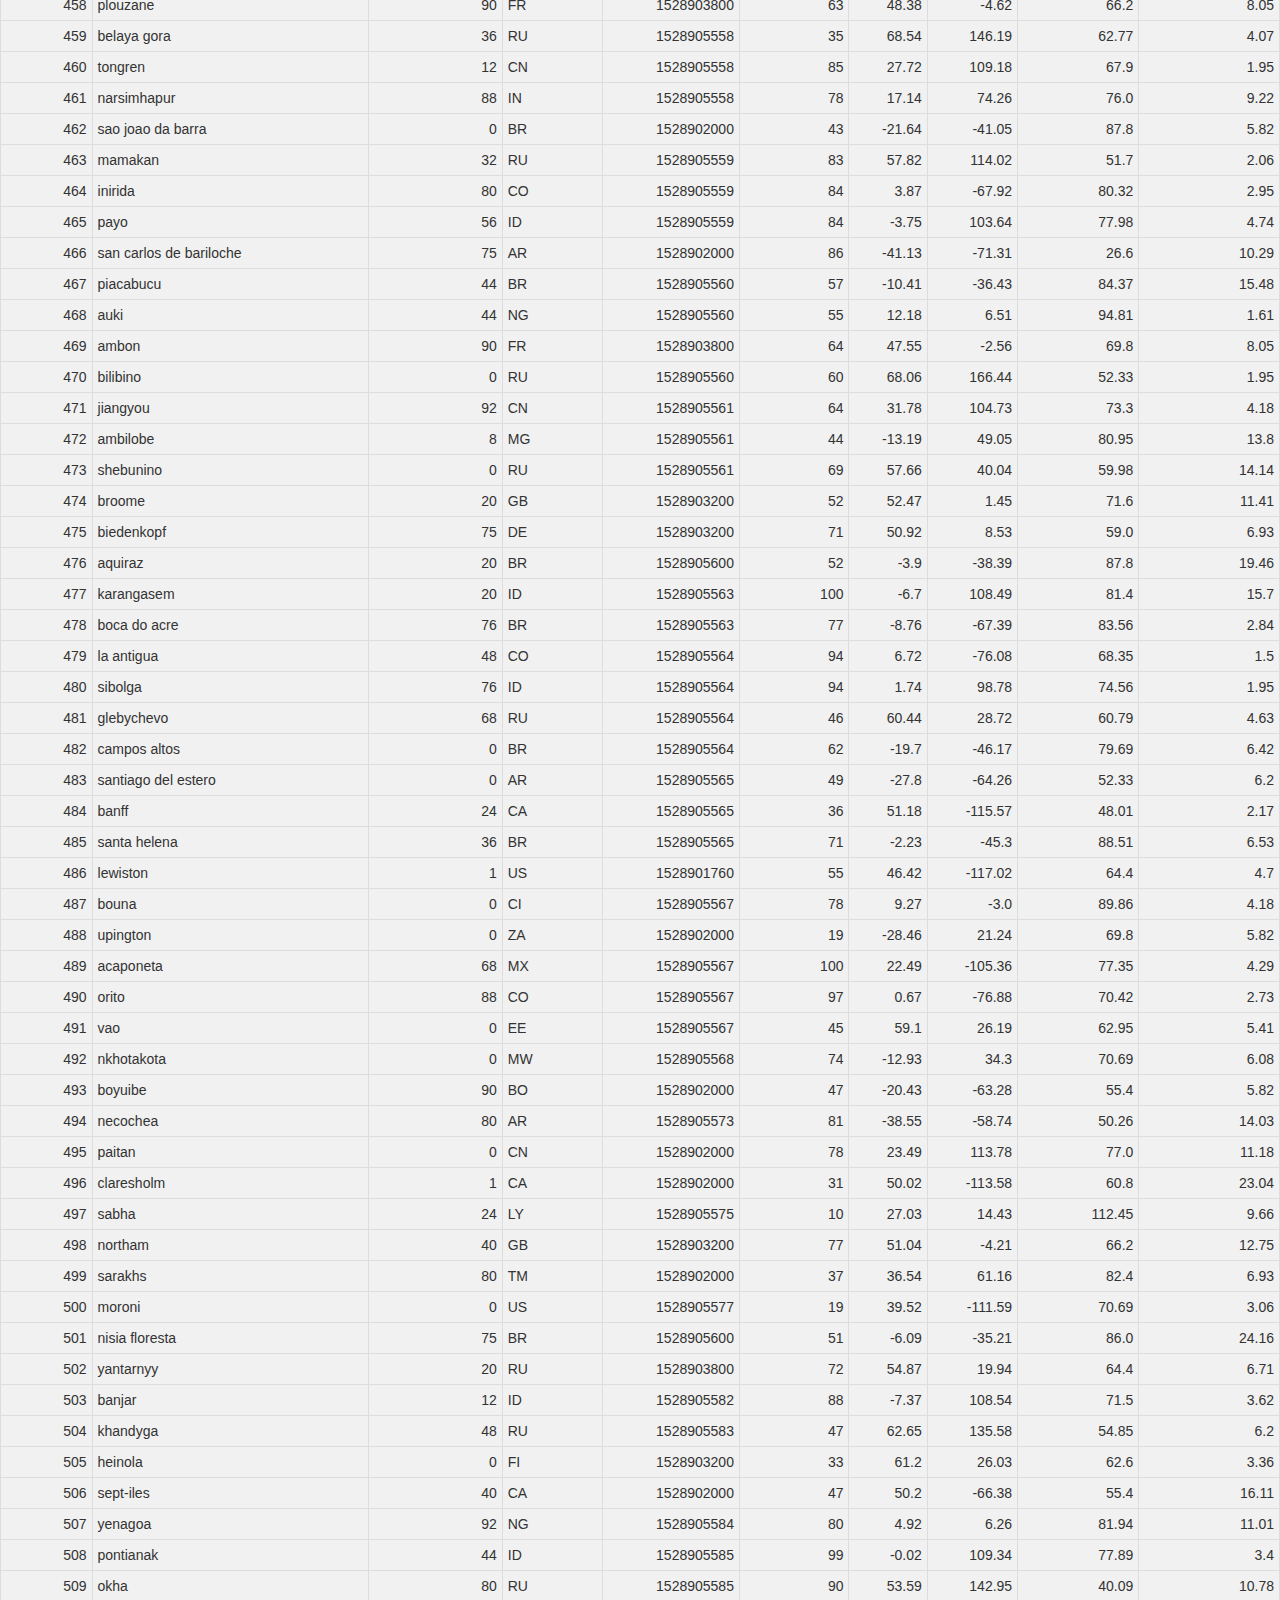
<file: Data.html>
<!DOCTYPE html>
<html lang="en">

<head>
  <meta charset="UTF-8">
  <meta http-equiv="X-UA-Compatible" content="IE=edge">
  <meta name="viewport" content="width=device-width, initial-scale=1">
  <title>Bootstrap Components</title>
  <link rel="stylesheet" href="https://maxcdn.bootstrapcdn.com/bootstrap/3.3.7/css/bootstrap.min.css" integrity="sha384-BVYiiSIFeK1dGmJRAkycuHAHRg32OmUcww7on3RYdg4Va+PmSTsz/K68vbdEjh4u" crossorigin="anonymous">
  <script src="https://ajax.googleapis.com/ajax/libs/jquery/3.3.1/jquery.min.js"></script>
  <script src="https://maxcdn.bootstrapcdn.com/bootstrap/3.3.7/js/bootstrap.min.js"></script>
  <link rel="stylesheet" href="style.css">
</head>
<body>
    <nav class="navbar navbar-default"></nav>
            <div class="navbar-header">
            <div class="col-md1"></div>
            <div class="col-md1"></div>
            <div class="col-md1"></div>
            <a class="nav navbar-nav navbar-left" href="Main_index.html">Lattitude</a>
           <!-- <h3 class="nav navbar-nav navbar-left">Lattitude</h3> -->
            </div>

            <ul class="nav navbar-nav navbar-right">
                    <li class="dropdown">
                        <a href="#" class="dropdown-toggle" data-toggle="dropdown" role="button" aria-haspopup="true" aria-expanded="false">Plots <span class="caret"></span></a>
                        <ul class="dropdown-menu">
                        <li><a href="02_Visualization.html">Max Temperature</a></li>
                        <li><a href="03_Visualization.html">Humidity</a></li>
                        <li><a href="01_Visualization.html">Cloudiness</a></li>
                        <li><a href="04_Visualization.html">Wind Speed</a></li>
                        </ul>
                    <li><a href="Comparison.html">Comparison</a></li>
                    <li><a href="#">Data</a></li>
                    </li>
                </ul>

    <h2> Data</h2>
<h3> The following table includes all the data used for plotting during this project.</h3>
<table class="table table-bordered table-hover table-condensed">
        <thead><tr><th title="Field #1">City_ID</th>
        <th title="Field #2">City</th>
        <th title="Field #3">Cloudiness</th>
        <th title="Field #4">Country</th>
        <th title="Field #5">Date</th>
        <th title="Field #6">Humidity</th>
        <th title="Field #7">Lat</th>
        <th title="Field #8">Lng</th>
        <th title="Field #9">Max Temp</th>
        <th title="Field #10">Wind Speed</th>
        </tr></thead>
        <tbody><tr>
        <td align="right">0</td>
        <td>jacareacanga</td>
        <td align="right">0</td>
        <td>BR</td>
        <td align="right">1528902000</td>
        <td align="right">62</td>
        <td align="right">-6.22</td>
        <td align="right">-57.76</td>
        <td align="right">89.6</td>
        <td align="right">6.93</td>
        </tr>
        <tr>
        <td align="right">1</td>
        <td>kaitangata</td>
        <td align="right">100</td>
        <td>NZ</td>
        <td align="right">1528905304</td>
        <td align="right">94</td>
        <td align="right">-46.28</td>
        <td align="right">169.85</td>
        <td align="right">42.61</td>
        <td align="right">5.64</td>
        </tr>
        <tr>
        <td align="right">2</td>
        <td>goulburn</td>
        <td align="right">20</td>
        <td>AU</td>
        <td align="right">1528905078</td>
        <td align="right">91</td>
        <td align="right">-34.75</td>
        <td align="right">149.72</td>
        <td align="right">44.32</td>
        <td align="right">10.11</td>
        </tr>
        <tr>
        <td align="right">3</td>
        <td>lata</td>
        <td align="right">76</td>
        <td>IN</td>
        <td align="right">1528905305</td>
        <td align="right">89</td>
        <td align="right">30.78</td>
        <td align="right">78.62</td>
        <td align="right">59.89</td>
        <td align="right">0.94</td>
        </tr>
        <tr>
        <td align="right">4</td>
        <td>chokurdakh</td>
        <td align="right">0</td>
        <td>RU</td>
        <td align="right">1528905306</td>
        <td align="right">88</td>
        <td align="right">70.62</td>
        <td align="right">147.9</td>
        <td align="right">32.17</td>
        <td align="right">2.95</td>
        </tr>
        <tr>
        <td align="right">5</td>
        <td>martyush</td>
        <td align="right">92</td>
        <td>RU</td>
        <td align="right">1528905306</td>
        <td align="right">94</td>
        <td align="right">56.4</td>
        <td align="right">61.89</td>
        <td align="right">55.03</td>
        <td align="right">9.33</td>
        </tr>
        <tr>
        <td align="right">6</td>
        <td>hobart</td>
        <td align="right">20</td>
        <td>AU</td>
        <td align="right">1528902000</td>
        <td align="right">87</td>
        <td align="right">-42.88</td>
        <td align="right">147.33</td>
        <td align="right">44.6</td>
        <td align="right">8.05</td>
        </tr>
        <tr>
        <td align="right">7</td>
        <td>broken hill</td>
        <td align="right">0</td>
        <td>AU</td>
        <td align="right">1528905311</td>
        <td align="right">88</td>
        <td align="right">-31.97</td>
        <td align="right">141.45</td>
        <td align="right">44.5</td>
        <td align="right">7.31</td>
        </tr>
        <tr>
        <td align="right">8</td>
        <td>harnosand</td>
        <td align="right">0</td>
        <td>SE</td>
        <td align="right">1528903200</td>
        <td align="right">44</td>
        <td align="right">62.63</td>
        <td align="right">17.94</td>
        <td align="right">60.8</td>
        <td align="right">13.87</td>
        </tr>
        <tr>
        <td align="right">9</td>
        <td>tuatapere</td>
        <td align="right">0</td>
        <td>NZ</td>
        <td align="right">1528905312</td>
        <td align="right">100</td>
        <td align="right">-46.13</td>
        <td align="right">167.69</td>
        <td align="right">38.92</td>
        <td align="right">3.4</td>
        </tr>
        <tr>
        <td align="right">10</td>
        <td>puerto ayora</td>
        <td align="right">90</td>
        <td>EC</td>
        <td align="right">1528902000</td>
        <td align="right">69</td>
        <td align="right">-0.74</td>
        <td align="right">-90.35</td>
        <td align="right">77.0</td>
        <td align="right">13.87</td>
        </tr>
        <tr>
        <td align="right">11</td>
        <td>havre-saint-pierre</td>
        <td align="right">75</td>
        <td>CA</td>
        <td align="right">1528902000</td>
        <td align="right">58</td>
        <td align="right">50.23</td>
        <td align="right">-63.6</td>
        <td align="right">53.6</td>
        <td align="right">19.46</td>
        </tr>
        <tr>
        <td align="right">12</td>
        <td>punta arenas</td>
        <td align="right">0</td>
        <td>CL</td>
        <td align="right">1528902000</td>
        <td align="right">100</td>
        <td align="right">-53.16</td>
        <td align="right">-70.91</td>
        <td align="right">35.6</td>
        <td align="right">9.17</td>
        </tr>
        <tr>
        <td align="right">13</td>
        <td>tasiilaq</td>
        <td align="right">75</td>
        <td>GL</td>
        <td align="right">1528901400</td>
        <td align="right">60</td>
        <td align="right">65.61</td>
        <td align="right">-37.64</td>
        <td align="right">39.2</td>
        <td align="right">2.24</td>
        </tr>
        <tr>
        <td align="right">14</td>
        <td>chapais</td>
        <td align="right">40</td>
        <td>CA</td>
        <td align="right">1528902000</td>
        <td align="right">38</td>
        <td align="right">49.78</td>
        <td align="right">-74.86</td>
        <td align="right">59.0</td>
        <td align="right">10.29</td>
        </tr>
        <tr>
        <td align="right">15</td>
        <td>avarua</td>
        <td align="right">40</td>
        <td>CK</td>
        <td align="right">1528902000</td>
        <td align="right">56</td>
        <td align="right">-21.21</td>
        <td align="right">-159.78</td>
        <td align="right">73.4</td>
        <td align="right">10.29</td>
        </tr>
        <tr>
        <td align="right">16</td>
        <td>hofn</td>
        <td align="right">75</td>
        <td>IS</td>
        <td align="right">1528902000</td>
        <td align="right">87</td>
        <td align="right">64.25</td>
        <td align="right">-15.21</td>
        <td align="right">51.8</td>
        <td align="right">8.05</td>
        </tr>
        <tr>
        <td align="right">17</td>
        <td>yukamenskoye</td>
        <td align="right">92</td>
        <td>RU</td>
        <td align="right">1528905315</td>
        <td align="right">98</td>
        <td align="right">57.89</td>
        <td align="right">52.24</td>
        <td align="right">56.65</td>
        <td align="right">10.22</td>
        </tr>
        <tr>
        <td align="right">18</td>
        <td>khandbari</td>
        <td align="right">80</td>
        <td>NP</td>
        <td align="right">1528905315</td>
        <td align="right">67</td>
        <td align="right">27.38</td>
        <td align="right">87.21</td>
        <td align="right">44.59</td>
        <td align="right">1.39</td>
        </tr>
        <tr>
        <td align="right">19</td>
        <td>bethel</td>
        <td align="right">1</td>
        <td>US</td>
        <td align="right">1528901580</td>
        <td align="right">93</td>
        <td align="right">60.79</td>
        <td align="right">-161.76</td>
        <td align="right">44.6</td>
        <td align="right">8.05</td>
        </tr>
        <tr>
        <td align="right">20</td>
        <td>ushuaia</td>
        <td align="right">75</td>
        <td>AR</td>
        <td align="right">1528902000</td>
        <td align="right">64</td>
        <td align="right">-54.81</td>
        <td align="right">-68.31</td>
        <td align="right">41.0</td>
        <td align="right">3.36</td>
        </tr>
        <tr>
        <td align="right">21</td>
        <td>east london</td>
        <td align="right">0</td>
        <td>ZA</td>
        <td align="right">1528902000</td>
        <td align="right">37</td>
        <td align="right">-33.02</td>
        <td align="right">27.91</td>
        <td align="right">69.8</td>
        <td align="right">5.82</td>
        </tr>
        <tr>
        <td align="right">22</td>
        <td>bluff</td>
        <td align="right">76</td>
        <td>AU</td>
        <td align="right">1528905321</td>
        <td align="right">76</td>
        <td align="right">-23.58</td>
        <td align="right">149.07</td>
        <td align="right">61.96</td>
        <td align="right">4.74</td>
        </tr>
        <tr>
        <td align="right">23</td>
        <td>mount isa</td>
        <td align="right">75</td>
        <td>AU</td>
        <td align="right">1528902000</td>
        <td align="right">100</td>
        <td align="right">-20.73</td>
        <td align="right">139.49</td>
        <td align="right">64.4</td>
        <td align="right">3.29</td>
        </tr>
        <tr>
        <td align="right">24</td>
        <td>pevek</td>
        <td align="right">0</td>
        <td>RU</td>
        <td align="right">1528905321</td>
        <td align="right">71</td>
        <td align="right">69.7</td>
        <td align="right">170.27</td>
        <td align="right">36.94</td>
        <td align="right">6.98</td>
        </tr>
        <tr>
        <td align="right">25</td>
        <td>gao</td>
        <td align="right">24</td>
        <td>ML</td>
        <td align="right">1528905321</td>
        <td align="right">16</td>
        <td align="right">16.28</td>
        <td align="right">-0.04</td>
        <td align="right">110.02</td>
        <td align="right">4.97</td>
        </tr>
        <tr>
        <td align="right">26</td>
        <td>cabo san lucas</td>
        <td align="right">75</td>
        <td>MX</td>
        <td align="right">1528901160</td>
        <td align="right">74</td>
        <td align="right">22.89</td>
        <td align="right">-109.91</td>
        <td align="right">84.2</td>
        <td align="right">10.29</td>
        </tr>
        <tr>
        <td align="right">27</td>
        <td>sao filipe</td>
        <td align="right">0</td>
        <td>CV</td>
        <td align="right">1528905323</td>
        <td align="right">88</td>
        <td align="right">14.9</td>
        <td align="right">-24.5</td>
        <td align="right">75.73</td>
        <td align="right">13.02</td>
        </tr>
        <tr>
        <td align="right">28</td>
        <td>tiksi</td>
        <td align="right">44</td>
        <td>RU</td>
        <td align="right">1528905298</td>
        <td align="right">58</td>
        <td align="right">71.64</td>
        <td align="right">128.87</td>
        <td align="right">57.73</td>
        <td align="right">10.11</td>
        </tr>
        <tr>
        <td align="right">29</td>
        <td>busselton</td>
        <td align="right">92</td>
        <td>AU</td>
        <td align="right">1528905323</td>
        <td align="right">100</td>
        <td align="right">-33.64</td>
        <td align="right">115.35</td>
        <td align="right">60.43</td>
        <td align="right">10.56</td>
        </tr>
        <tr>
        <td align="right">30</td>
        <td>alofi</td>
        <td align="right">76</td>
        <td>NU</td>
        <td align="right">1528902000</td>
        <td align="right">88</td>
        <td align="right">-19.06</td>
        <td align="right">-169.92</td>
        <td align="right">71.6</td>
        <td align="right">3.36</td>
        </tr>
        <tr>
        <td align="right">31</td>
        <td>ola</td>
        <td align="right">75</td>
        <td>RU</td>
        <td align="right">1528902000</td>
        <td align="right">100</td>
        <td align="right">59.58</td>
        <td align="right">151.3</td>
        <td align="right">42.8</td>
        <td align="right">7.76</td>
        </tr>
        <tr>
        <td align="right">32</td>
        <td>atar</td>
        <td align="right">20</td>
        <td>MR</td>
        <td align="right">1528902000</td>
        <td align="right">19</td>
        <td align="right">20.52</td>
        <td align="right">-13.05</td>
        <td align="right">91.4</td>
        <td align="right">9.17</td>
        </tr>
        <tr>
        <td align="right">33</td>
        <td>rikitea</td>
        <td align="right">0</td>
        <td>PF</td>
        <td align="right">1528905325</td>
        <td align="right">100</td>
        <td align="right">-23.12</td>
        <td align="right">-134.97</td>
        <td align="right">73.57</td>
        <td align="right">8.66</td>
        </tr>
        <tr>
        <td align="right">34</td>
        <td>hermanus</td>
        <td align="right">0</td>
        <td>ZA</td>
        <td align="right">1528905325</td>
        <td align="right">24</td>
        <td align="right">-34.42</td>
        <td align="right">19.24</td>
        <td align="right">77.17</td>
        <td align="right">8.66</td>
        </tr>
        <tr>
        <td align="right">35</td>
        <td>ponta delgada</td>
        <td align="right">75</td>
        <td>PT</td>
        <td align="right">1528903800</td>
        <td align="right">88</td>
        <td align="right">37.73</td>
        <td align="right">-25.67</td>
        <td align="right">71.6</td>
        <td align="right">12.75</td>
        </tr>
        <tr>
        <td align="right">36</td>
        <td>bambari</td>
        <td align="right">24</td>
        <td>CF</td>
        <td align="right">1528905326</td>
        <td align="right">84</td>
        <td align="right">5.77</td>
        <td align="right">20.68</td>
        <td align="right">81.85</td>
        <td align="right">7.65</td>
        </tr>
        <tr>
        <td align="right">37</td>
        <td>cap malheureux</td>
        <td align="right">75</td>
        <td>MU</td>
        <td align="right">1528902000</td>
        <td align="right">69</td>
        <td align="right">-19.98</td>
        <td align="right">57.61</td>
        <td align="right">75.2</td>
        <td align="right">14.99</td>
        </tr>
        <tr>
        <td align="right">38</td>
        <td>puerto escondido</td>
        <td align="right">75</td>
        <td>MX</td>
        <td align="right">1528901100</td>
        <td align="right">65</td>
        <td align="right">15.86</td>
        <td align="right">-97.07</td>
        <td align="right">80.6</td>
        <td align="right">3.36</td>
        </tr>
        <tr>
        <td align="right">39</td>
        <td>qaanaaq</td>
        <td align="right">32</td>
        <td>GL</td>
        <td align="right">1528905330</td>
        <td align="right">100</td>
        <td align="right">77.48</td>
        <td align="right">-69.36</td>
        <td align="right">31.45</td>
        <td align="right">6.31</td>
        </tr>
        <tr>
        <td align="right">40</td>
        <td>new norfolk</td>
        <td align="right">20</td>
        <td>AU</td>
        <td align="right">1528902000</td>
        <td align="right">87</td>
        <td align="right">-42.78</td>
        <td align="right">147.06</td>
        <td align="right">44.6</td>
        <td align="right">8.05</td>
        </tr>
        <tr>
        <td align="right">41</td>
        <td>najran</td>
        <td align="right">40</td>
        <td>SA</td>
        <td align="right">1528902000</td>
        <td align="right">13</td>
        <td align="right">17.54</td>
        <td align="right">44.22</td>
        <td align="right">98.6</td>
        <td align="right">11.41</td>
        </tr>
        <tr>
        <td align="right">42</td>
        <td>isla mujeres</td>
        <td align="right">90</td>
        <td>MX</td>
        <td align="right">1528904340</td>
        <td align="right">100</td>
        <td align="right">21.23</td>
        <td align="right">-86.73</td>
        <td align="right">75.2</td>
        <td align="right">16.11</td>
        </tr>
        <tr>
        <td align="right">43</td>
        <td>mar del plata</td>
        <td align="right">0</td>
        <td>AR</td>
        <td align="right">1528905297</td>
        <td align="right">100</td>
        <td align="right">-46.43</td>
        <td align="right">-67.52</td>
        <td align="right">32.53</td>
        <td align="right">7.31</td>
        </tr>
        <tr>
        <td align="right">44</td>
        <td>provideniya</td>
        <td align="right">0</td>
        <td>RU</td>
        <td align="right">1528905332</td>
        <td align="right">91</td>
        <td align="right">64.42</td>
        <td align="right">-173.23</td>
        <td align="right">40.63</td>
        <td align="right">10.78</td>
        </tr>
        <tr>
        <td align="right">45</td>
        <td>jamestown</td>
        <td align="right">12</td>
        <td>AU</td>
        <td align="right">1528905333</td>
        <td align="right">88</td>
        <td align="right">-33.21</td>
        <td align="right">138.6</td>
        <td align="right">43.15</td>
        <td align="right">10.89</td>
        </tr>
        <tr>
        <td align="right">46</td>
        <td>medicine hat</td>
        <td align="right">20</td>
        <td>CA</td>
        <td align="right">1528902000</td>
        <td align="right">34</td>
        <td align="right">50.04</td>
        <td align="right">-110.68</td>
        <td align="right">66.2</td>
        <td align="right">14.99</td>
        </tr>
        <tr>
        <td align="right">47</td>
        <td>katsuura</td>
        <td align="right">8</td>
        <td>JP</td>
        <td align="right">1528905334</td>
        <td align="right">88</td>
        <td align="right">33.93</td>
        <td align="right">134.5</td>
        <td align="right">62.05</td>
        <td align="right">7.54</td>
        </tr>
        <tr>
        <td align="right">48</td>
        <td>aklavik</td>
        <td align="right">20</td>
        <td>CA</td>
        <td align="right">1528902000</td>
        <td align="right">53</td>
        <td align="right">68.22</td>
        <td align="right">-135.01</td>
        <td align="right">51.8</td>
        <td align="right">11.41</td>
        </tr>
        <tr>
        <td align="right">49</td>
        <td>tuktoyaktuk</td>
        <td align="right">20</td>
        <td>CA</td>
        <td align="right">1528902000</td>
        <td align="right">61</td>
        <td align="right">69.44</td>
        <td align="right">-133.03</td>
        <td align="right">46.4</td>
        <td align="right">6.93</td>
        </tr>
        <tr>
        <td align="right">50</td>
        <td>kapaa</td>
        <td align="right">90</td>
        <td>US</td>
        <td align="right">1528901760</td>
        <td align="right">88</td>
        <td align="right">22.08</td>
        <td align="right">-159.32</td>
        <td align="right">75.2</td>
        <td align="right">14.99</td>
        </tr>
        <tr>
        <td align="right">51</td>
        <td>mildura</td>
        <td align="right">0</td>
        <td>AU</td>
        <td align="right">1528905300</td>
        <td align="right">92</td>
        <td align="right">-34.18</td>
        <td align="right">142.16</td>
        <td align="right">45.67</td>
        <td align="right">9.66</td>
        </tr>
        <tr>
        <td align="right">52</td>
        <td>souillac</td>
        <td align="right">75</td>
        <td>FR</td>
        <td align="right">1528903800</td>
        <td align="right">49</td>
        <td align="right">45.6</td>
        <td align="right">-0.6</td>
        <td align="right">73.4</td>
        <td align="right">10.29</td>
        </tr>
        <tr>
        <td align="right">53</td>
        <td>lorengau</td>
        <td align="right">100</td>
        <td>PG</td>
        <td align="right">1528905336</td>
        <td align="right">100</td>
        <td align="right">-2.02</td>
        <td align="right">147.27</td>
        <td align="right">80.59</td>
        <td align="right">3.85</td>
        </tr>
        <tr>
        <td align="right">54</td>
        <td>praia</td>
        <td align="right">20</td>
        <td>BR</td>
        <td align="right">1528902000</td>
        <td align="right">47</td>
        <td align="right">-20.25</td>
        <td align="right">-43.81</td>
        <td align="right">82.4</td>
        <td align="right">3.36</td>
        </tr>
        <tr>
        <td align="right">55</td>
        <td>port alfred</td>
        <td align="right">0</td>
        <td>ZA</td>
        <td align="right">1528905338</td>
        <td align="right">50</td>
        <td align="right">-33.59</td>
        <td align="right">26.89</td>
        <td align="right">76.54</td>
        <td align="right">7.2</td>
        </tr>
        <tr>
        <td align="right">56</td>
        <td>barranca</td>
        <td align="right">0</td>
        <td>PE</td>
        <td align="right">1528905339</td>
        <td align="right">98</td>
        <td align="right">-10.75</td>
        <td align="right">-77.76</td>
        <td align="right">61.87</td>
        <td align="right">9.89</td>
        </tr>
        <tr>
        <td align="right">57</td>
        <td>nome</td>
        <td align="right">40</td>
        <td>US</td>
        <td align="right">1528902900</td>
        <td align="right">70</td>
        <td align="right">30.04</td>
        <td align="right">-94.42</td>
        <td align="right">87.8</td>
        <td align="right">3.36</td>
        </tr>
        <tr>
        <td align="right">58</td>
        <td>matay</td>
        <td align="right">0</td>
        <td>EG</td>
        <td align="right">1528905339</td>
        <td align="right">23</td>
        <td align="right">28.42</td>
        <td align="right">30.79</td>
        <td align="right">97.69</td>
        <td align="right">6.98</td>
        </tr>
        <tr>
        <td align="right">59</td>
        <td>saskylakh</td>
        <td align="right">48</td>
        <td>RU</td>
        <td align="right">1528905339</td>
        <td align="right">55</td>
        <td align="right">71.97</td>
        <td align="right">114.09</td>
        <td align="right">59.53</td>
        <td align="right">5.86</td>
        </tr>
        <tr>
        <td align="right">60</td>
        <td>itarema</td>
        <td align="right">0</td>
        <td>BR</td>
        <td align="right">1528905340</td>
        <td align="right">61</td>
        <td align="right">-2.92</td>
        <td align="right">-39.92</td>
        <td align="right">88.33</td>
        <td align="right">12.57</td>
        </tr>
        <tr>
        <td align="right">61</td>
        <td>butaritari</td>
        <td align="right">56</td>
        <td>KI</td>
        <td align="right">1528905340</td>
        <td align="right">100</td>
        <td align="right">3.07</td>
        <td align="right">172.79</td>
        <td align="right">81.13</td>
        <td align="right">7.31</td>
        </tr>
        <tr>
        <td align="right">62</td>
        <td>peniche</td>
        <td align="right">20</td>
        <td>PT</td>
        <td align="right">1528903800</td>
        <td align="right">64</td>
        <td align="right">39.36</td>
        <td align="right">-9.38</td>
        <td align="right">75.2</td>
        <td align="right">12.75</td>
        </tr>
        <tr>
        <td align="right">63</td>
        <td>beloha</td>
        <td align="right">0</td>
        <td>MG</td>
        <td align="right">1528905340</td>
        <td align="right">57</td>
        <td align="right">-25.17</td>
        <td align="right">45.06</td>
        <td align="right">71.95</td>
        <td align="right">16.37</td>
        </tr>
        <tr>
        <td align="right">64</td>
        <td>anadyr</td>
        <td align="right">0</td>
        <td>RU</td>
        <td align="right">1528902000</td>
        <td align="right">57</td>
        <td align="right">64.73</td>
        <td align="right">177.51</td>
        <td align="right">48.2</td>
        <td align="right">4.47</td>
        </tr>
        <tr>
        <td align="right">65</td>
        <td>luderitz</td>
        <td align="right">12</td>
        <td>NA</td>
        <td align="right">1528905342</td>
        <td align="right">64</td>
        <td align="right">-26.65</td>
        <td align="right">15.16</td>
        <td align="right">64.03</td>
        <td align="right">17.38</td>
        </tr>
        <tr>
        <td align="right">66</td>
        <td>rochester</td>
        <td align="right">1</td>
        <td>US</td>
        <td align="right">1528902960</td>
        <td align="right">37</td>
        <td align="right">44.02</td>
        <td align="right">-92.46</td>
        <td align="right">73.4</td>
        <td align="right">6.93</td>
        </tr>
        <tr>
        <td align="right">67</td>
        <td>bosaso</td>
        <td align="right">0</td>
        <td>SO</td>
        <td align="right">1528905347</td>
        <td align="right">86</td>
        <td align="right">11.28</td>
        <td align="right">49.18</td>
        <td align="right">89.77</td>
        <td align="right">3.96</td>
        </tr>
        <tr>
        <td align="right">68</td>
        <td>faanui</td>
        <td align="right">0</td>
        <td>PF</td>
        <td align="right">1528905347</td>
        <td align="right">100</td>
        <td align="right">-16.48</td>
        <td align="right">-151.75</td>
        <td align="right">79.96</td>
        <td align="right">11.79</td>
        </tr>
        <tr>
        <td align="right">69</td>
        <td>grindavik</td>
        <td align="right">75</td>
        <td>IS</td>
        <td align="right">1528902000</td>
        <td align="right">70</td>
        <td align="right">63.84</td>
        <td align="right">-22.43</td>
        <td align="right">48.2</td>
        <td align="right">5.82</td>
        </tr>
        <tr>
        <td align="right">70</td>
        <td>margate</td>
        <td align="right">20</td>
        <td>AU</td>
        <td align="right">1528902000</td>
        <td align="right">87</td>
        <td align="right">-43.03</td>
        <td align="right">147.26</td>
        <td align="right">44.6</td>
        <td align="right">8.05</td>
        </tr>
        <tr>
        <td align="right">71</td>
        <td>marsh harbour</td>
        <td align="right">88</td>
        <td>BS</td>
        <td align="right">1528905349</td>
        <td align="right">95</td>
        <td align="right">26.54</td>
        <td align="right">-77.06</td>
        <td align="right">82.39</td>
        <td align="right">10.0</td>
        </tr>
        <tr>
        <td align="right">72</td>
        <td>comodoro rivadavia</td>
        <td align="right">40</td>
        <td>AR</td>
        <td align="right">1528902000</td>
        <td align="right">60</td>
        <td align="right">-45.87</td>
        <td align="right">-67.48</td>
        <td align="right">42.8</td>
        <td align="right">9.17</td>
        </tr>
        <tr>
        <td align="right">73</td>
        <td>upernavik</td>
        <td align="right">92</td>
        <td>GL</td>
        <td align="right">1528905350</td>
        <td align="right">100</td>
        <td align="right">72.79</td>
        <td align="right">-56.15</td>
        <td align="right">29.29</td>
        <td align="right">3.74</td>
        </tr>
        <tr>
        <td align="right">74</td>
        <td>uige</td>
        <td align="right">0</td>
        <td>AO</td>
        <td align="right">1528905350</td>
        <td align="right">29</td>
        <td align="right">-7.61</td>
        <td align="right">15.06</td>
        <td align="right">86.8</td>
        <td align="right">3.18</td>
        </tr>
        <tr>
        <td align="right">75</td>
        <td>bredasdorp</td>
        <td align="right">0</td>
        <td>ZA</td>
        <td align="right">1528902000</td>
        <td align="right">23</td>
        <td align="right">-34.53</td>
        <td align="right">20.04</td>
        <td align="right">82.4</td>
        <td align="right">5.82</td>
        </tr>
        <tr>
        <td align="right">76</td>
        <td>bodden town</td>
        <td align="right">40</td>
        <td>KY</td>
        <td align="right">1528902000</td>
        <td align="right">78</td>
        <td align="right">19.28</td>
        <td align="right">-81.25</td>
        <td align="right">80.6</td>
        <td align="right">16.11</td>
        </tr>
        <tr>
        <td align="right">77</td>
        <td>guerrero negro</td>
        <td align="right">44</td>
        <td>MX</td>
        <td align="right">1528905350</td>
        <td align="right">88</td>
        <td align="right">27.97</td>
        <td align="right">-114.04</td>
        <td align="right">63.85</td>
        <td align="right">3.74</td>
        </tr>
        <tr>
        <td align="right">78</td>
        <td>bilma</td>
        <td align="right">0</td>
        <td>NE</td>
        <td align="right">1528905351</td>
        <td align="right">12</td>
        <td align="right">18.69</td>
        <td align="right">12.92</td>
        <td align="right">110.47</td>
        <td align="right">4.63</td>
        </tr>
        <tr>
        <td align="right">79</td>
        <td>carnarvon</td>
        <td align="right">0</td>
        <td>ZA</td>
        <td align="right">1528905351</td>
        <td align="right">30</td>
        <td align="right">-30.97</td>
        <td align="right">22.13</td>
        <td align="right">60.43</td>
        <td align="right">14.25</td>
        </tr>
        <tr>
        <td align="right">80</td>
        <td>ponta do sol</td>
        <td align="right">12</td>
        <td>BR</td>
        <td align="right">1528905352</td>
        <td align="right">72</td>
        <td align="right">-20.63</td>
        <td align="right">-46.0</td>
        <td align="right">78.25</td>
        <td align="right">3.96</td>
        </tr>
        <tr>
        <td align="right">81</td>
        <td>vila franca do campo</td>
        <td align="right">75</td>
        <td>PT</td>
        <td align="right">1528903800</td>
        <td align="right">88</td>
        <td align="right">37.72</td>
        <td align="right">-25.43</td>
        <td align="right">71.6</td>
        <td align="right">12.75</td>
        </tr>
        <tr>
        <td align="right">82</td>
        <td>puerto del rosario</td>
        <td align="right">20</td>
        <td>ES</td>
        <td align="right">1528903800</td>
        <td align="right">60</td>
        <td align="right">28.5</td>
        <td align="right">-13.86</td>
        <td align="right">73.4</td>
        <td align="right">17.22</td>
        </tr>
        <tr>
        <td align="right">83</td>
        <td>sitka</td>
        <td align="right">20</td>
        <td>US</td>
        <td align="right">1528905353</td>
        <td align="right">92</td>
        <td align="right">37.17</td>
        <td align="right">-99.65</td>
        <td align="right">74.02</td>
        <td align="right">5.97</td>
        </tr>
        <tr>
        <td align="right">84</td>
        <td>camacha</td>
        <td align="right">75</td>
        <td>PT</td>
        <td align="right">1528903800</td>
        <td align="right">72</td>
        <td align="right">33.08</td>
        <td align="right">-16.33</td>
        <td align="right">68.0</td>
        <td align="right">16.11</td>
        </tr>
        <tr>
        <td align="right">85</td>
        <td>saint-philippe</td>
        <td align="right">1</td>
        <td>CA</td>
        <td align="right">1528902900</td>
        <td align="right">54</td>
        <td align="right">45.36</td>
        <td align="right">-73.48</td>
        <td align="right">78.8</td>
        <td align="right">11.41</td>
        </tr>
        <tr>
        <td align="right">86</td>
        <td>port blair</td>
        <td align="right">92</td>
        <td>IN</td>
        <td align="right">1528905357</td>
        <td align="right">97</td>
        <td align="right">11.67</td>
        <td align="right">92.75</td>
        <td align="right">84.37</td>
        <td align="right">25.1</td>
        </tr>
        <tr>
        <td align="right">87</td>
        <td>albany</td>
        <td align="right">90</td>
        <td>US</td>
        <td align="right">1528903860</td>
        <td align="right">68</td>
        <td align="right">42.65</td>
        <td align="right">-73.75</td>
        <td align="right">69.8</td>
        <td align="right">3.36</td>
        </tr>
        <tr>
        <td align="right">88</td>
        <td>barrow</td>
        <td align="right">88</td>
        <td>AR</td>
        <td align="right">1528905182</td>
        <td align="right">72</td>
        <td align="right">-38.31</td>
        <td align="right">-60.23</td>
        <td align="right">50.26</td>
        <td align="right">8.21</td>
        </tr>
        <tr>
        <td align="right">89</td>
        <td>qorveh</td>
        <td align="right">92</td>
        <td>IR</td>
        <td align="right">1528905357</td>
        <td align="right">22</td>
        <td align="right">35.17</td>
        <td align="right">47.8</td>
        <td align="right">76.72</td>
        <td align="right">3.18</td>
        </tr>
        <tr>
        <td align="right">90</td>
        <td>san jeronimo</td>
        <td align="right">90</td>
        <td>PE</td>
        <td align="right">1528902000</td>
        <td align="right">81</td>
        <td align="right">-13.65</td>
        <td align="right">-73.37</td>
        <td align="right">46.4</td>
        <td align="right">2.39</td>
        </tr>
        <tr>
        <td align="right">91</td>
        <td>mataura</td>
        <td align="right">24</td>
        <td>NZ</td>
        <td align="right">1528905299</td>
        <td align="right">79</td>
        <td align="right">-46.19</td>
        <td align="right">168.86</td>
        <td align="right">25.69</td>
        <td align="right">3.18</td>
        </tr>
        <tr>
        <td align="right">92</td>
        <td>buala</td>
        <td align="right">64</td>
        <td>SB</td>
        <td align="right">1528905359</td>
        <td align="right">100</td>
        <td align="right">-8.15</td>
        <td align="right">159.59</td>
        <td align="right">78.7</td>
        <td align="right">4.18</td>
        </tr>
        <tr>
        <td align="right">93</td>
        <td>eyl</td>
        <td align="right">20</td>
        <td>SO</td>
        <td align="right">1528905359</td>
        <td align="right">57</td>
        <td align="right">7.98</td>
        <td align="right">49.82</td>
        <td align="right">86.62</td>
        <td align="right">22.41</td>
        </tr>
        <tr>
        <td align="right">94</td>
        <td>abu dhabi</td>
        <td align="right">0</td>
        <td>AE</td>
        <td align="right">1528902000</td>
        <td align="right">29</td>
        <td align="right">24.47</td>
        <td align="right">54.37</td>
        <td align="right">98.6</td>
        <td align="right">16.11</td>
        </tr>
        <tr>
        <td align="right">95</td>
        <td>tahe</td>
        <td align="right">92</td>
        <td>CN</td>
        <td align="right">1528905359</td>
        <td align="right">98</td>
        <td align="right">52.34</td>
        <td align="right">124.71</td>
        <td align="right">51.43</td>
        <td align="right">2.17</td>
        </tr>
        <tr>
        <td align="right">96</td>
        <td>chuy</td>
        <td align="right">80</td>
        <td>UY</td>
        <td align="right">1528905099</td>
        <td align="right">93</td>
        <td align="right">-33.69</td>
        <td align="right">-53.46</td>
        <td align="right">52.87</td>
        <td align="right">28.9</td>
        </tr>
        <tr>
        <td align="right">97</td>
        <td>dzerzhinskoye</td>
        <td align="right">8</td>
        <td>RU</td>
        <td align="right">1528905360</td>
        <td align="right">69</td>
        <td align="right">56.84</td>
        <td align="right">95.22</td>
        <td align="right">65.11</td>
        <td align="right">3.85</td>
        </tr>
        <tr>
        <td align="right">98</td>
        <td>vanavara</td>
        <td align="right">0</td>
        <td>RU</td>
        <td align="right">1528905360</td>
        <td align="right">50</td>
        <td align="right">60.35</td>
        <td align="right">102.28</td>
        <td align="right">64.21</td>
        <td align="right">5.64</td>
        </tr>
        <tr>
        <td align="right">99</td>
        <td>muros</td>
        <td align="right">40</td>
        <td>ES</td>
        <td align="right">1528903800</td>
        <td align="right">72</td>
        <td align="right">42.77</td>
        <td align="right">-9.06</td>
        <td align="right">66.2</td>
        <td align="right">10.29</td>
        </tr>
        <tr>
        <td align="right">100</td>
        <td>auchel</td>
        <td align="right">0</td>
        <td>FR</td>
        <td align="right">1528903800</td>
        <td align="right">49</td>
        <td align="right">50.51</td>
        <td align="right">2.47</td>
        <td align="right">68.0</td>
        <td align="right">3.36</td>
        </tr>
        <tr>
        <td align="right">101</td>
        <td>bubaque</td>
        <td align="right">40</td>
        <td>GW</td>
        <td align="right">1528902000</td>
        <td align="right">55</td>
        <td align="right">11.28</td>
        <td align="right">-15.83</td>
        <td align="right">91.4</td>
        <td align="right">11.41</td>
        </tr>
        <tr>
        <td align="right">102</td>
        <td>khatanga</td>
        <td align="right">8</td>
        <td>RU</td>
        <td align="right">1528905361</td>
        <td align="right">65</td>
        <td align="right">71.98</td>
        <td align="right">102.47</td>
        <td align="right">60.97</td>
        <td align="right">4.63</td>
        </tr>
        <tr>
        <td align="right">103</td>
        <td>los banos</td>
        <td align="right">1</td>
        <td>US</td>
        <td align="right">1528904100</td>
        <td align="right">67</td>
        <td align="right">37.06</td>
        <td align="right">-120.85</td>
        <td align="right">75.2</td>
        <td align="right">4.74</td>
        </tr>
        <tr>
        <td align="right">104</td>
        <td>labuhan</td>
        <td align="right">12</td>
        <td>ID</td>
        <td align="right">1528905361</td>
        <td align="right">95</td>
        <td align="right">-2.54</td>
        <td align="right">115.51</td>
        <td align="right">72.94</td>
        <td align="right">1.83</td>
        </tr>
        <tr>
        <td align="right">105</td>
        <td>saint-paul</td>
        <td align="right">75</td>
        <td>FR</td>
        <td align="right">1528903800</td>
        <td align="right">56</td>
        <td align="right">45.22</td>
        <td align="right">1.9</td>
        <td align="right">68.0</td>
        <td align="right">14.99</td>
        </tr>
        <tr>
        <td align="right">106</td>
        <td>petatlan</td>
        <td align="right">90</td>
        <td>MX</td>
        <td align="right">1528901220</td>
        <td align="right">74</td>
        <td align="right">17.52</td>
        <td align="right">-101.27</td>
        <td align="right">84.2</td>
        <td align="right">1.83</td>
        </tr>
        <tr>
        <td align="right">107</td>
        <td>baykit</td>
        <td align="right">36</td>
        <td>RU</td>
        <td align="right">1528905366</td>
        <td align="right">68</td>
        <td align="right">61.68</td>
        <td align="right">96.39</td>
        <td align="right">63.94</td>
        <td align="right">4.29</td>
        </tr>
        <tr>
        <td align="right">108</td>
        <td>dalby</td>
        <td align="right">75</td>
        <td>AU</td>
        <td align="right">1528902000</td>
        <td align="right">93</td>
        <td align="right">-27.18</td>
        <td align="right">151.26</td>
        <td align="right">53.6</td>
        <td align="right">2.24</td>
        </tr>
        <tr>
        <td align="right">109</td>
        <td>yellowknife</td>
        <td align="right">90</td>
        <td>CA</td>
        <td align="right">1528902540</td>
        <td align="right">93</td>
        <td align="right">62.45</td>
        <td align="right">-114.38</td>
        <td align="right">46.4</td>
        <td align="right">8.05</td>
        </tr>
        <tr>
        <td align="right">110</td>
        <td>hilo</td>
        <td align="right">75</td>
        <td>US</td>
        <td align="right">1528901580</td>
        <td align="right">88</td>
        <td align="right">19.71</td>
        <td align="right">-155.08</td>
        <td align="right">66.2</td>
        <td align="right">5.82</td>
        </tr>
        <tr>
        <td align="right">111</td>
        <td>turukhansk</td>
        <td align="right">36</td>
        <td>RU</td>
        <td align="right">1528905297</td>
        <td align="right">76</td>
        <td align="right">65.8</td>
        <td align="right">87.96</td>
        <td align="right">66.37</td>
        <td align="right">6.42</td>
        </tr>
        <tr>
        <td align="right">112</td>
        <td>dingle</td>
        <td align="right">68</td>
        <td>PH</td>
        <td align="right">1528905368</td>
        <td align="right">82</td>
        <td align="right">11.0</td>
        <td align="right">122.67</td>
        <td align="right">79.96</td>
        <td align="right">8.21</td>
        </tr>
        <tr>
        <td align="right">113</td>
        <td>dillon</td>
        <td align="right">1</td>
        <td>US</td>
        <td align="right">1528901580</td>
        <td align="right">44</td>
        <td align="right">45.22</td>
        <td align="right">-112.64</td>
        <td align="right">57.2</td>
        <td align="right">5.82</td>
        </tr>
        <tr>
        <td align="right">114</td>
        <td>labytnangi</td>
        <td align="right">64</td>
        <td>RU</td>
        <td align="right">1528905370</td>
        <td align="right">75</td>
        <td align="right">66.66</td>
        <td align="right">66.39</td>
        <td align="right">47.11</td>
        <td align="right">17.49</td>
        </tr>
        <tr>
        <td align="right">115</td>
        <td>gigmoto</td>
        <td align="right">36</td>
        <td>PH</td>
        <td align="right">1528905370</td>
        <td align="right">98</td>
        <td align="right">13.78</td>
        <td align="right">124.39</td>
        <td align="right">83.56</td>
        <td align="right">17.6</td>
        </tr>
        <tr>
        <td align="right">116</td>
        <td>nouakchott</td>
        <td align="right">68</td>
        <td>MR</td>
        <td align="right">1528905371</td>
        <td align="right">76</td>
        <td align="right">18.08</td>
        <td align="right">-15.98</td>
        <td align="right">76.72</td>
        <td align="right">1.39</td>
        </tr>
        <tr>
        <td align="right">117</td>
        <td>rumoi</td>
        <td align="right">92</td>
        <td>JP</td>
        <td align="right">1528905371</td>
        <td align="right">100</td>
        <td align="right">43.93</td>
        <td align="right">141.67</td>
        <td align="right">44.41</td>
        <td align="right">8.1</td>
        </tr>
        <tr>
        <td align="right">118</td>
        <td>dikson</td>
        <td align="right">32</td>
        <td>RU</td>
        <td align="right">1528905373</td>
        <td align="right">100</td>
        <td align="right">73.51</td>
        <td align="right">80.55</td>
        <td align="right">31.09</td>
        <td align="right">13.13</td>
        </tr>
        <tr>
        <td align="right">119</td>
        <td>chinsali</td>
        <td align="right">0</td>
        <td>ZM</td>
        <td align="right">1528905377</td>
        <td align="right">36</td>
        <td align="right">-10.55</td>
        <td align="right">32.07</td>
        <td align="right">73.39</td>
        <td align="right">9.22</td>
        </tr>
        <tr>
        <td align="right">120</td>
        <td>georgetown</td>
        <td align="right">75</td>
        <td>GY</td>
        <td align="right">1528902000</td>
        <td align="right">78</td>
        <td align="right">6.8</td>
        <td align="right">-58.16</td>
        <td align="right">82.4</td>
        <td align="right">9.17</td>
        </tr>
        <tr>
        <td align="right">121</td>
        <td>tooele</td>
        <td align="right">1</td>
        <td>US</td>
        <td align="right">1528902900</td>
        <td align="right">35</td>
        <td align="right">40.53</td>
        <td align="right">-112.3</td>
        <td align="right">73.4</td>
        <td align="right">9.17</td>
        </tr>
        <tr>
        <td align="right">122</td>
        <td>nikolskoye</td>
        <td align="right">40</td>
        <td>RU</td>
        <td align="right">1528902000</td>
        <td align="right">41</td>
        <td align="right">59.7</td>
        <td align="right">30.79</td>
        <td align="right">60.8</td>
        <td align="right">4.47</td>
        </tr>
        <tr>
        <td align="right">123</td>
        <td>bodo</td>
        <td align="right">80</td>
        <td>CI</td>
        <td align="right">1528905379</td>
        <td align="right">66</td>
        <td align="right">5.91</td>
        <td align="right">-4.68</td>
        <td align="right">87.7</td>
        <td align="right">8.21</td>
        </tr>
        <tr>
        <td align="right">124</td>
        <td>minador do negrao</td>
        <td align="right">32</td>
        <td>BR</td>
        <td align="right">1528905379</td>
        <td align="right">80</td>
        <td align="right">-9.31</td>
        <td align="right">-36.86</td>
        <td align="right">76.81</td>
        <td align="right">13.24</td>
        </tr>
        <tr>
        <td align="right">125</td>
        <td>sambava</td>
        <td align="right">88</td>
        <td>MG</td>
        <td align="right">1528905379</td>
        <td align="right">100</td>
        <td align="right">-14.27</td>
        <td align="right">50.17</td>
        <td align="right">77.35</td>
        <td align="right">19.73</td>
        </tr>
        <tr>
        <td align="right">126</td>
        <td>yerbogachen</td>
        <td align="right">0</td>
        <td>RU</td>
        <td align="right">1528905380</td>
        <td align="right">44</td>
        <td align="right">61.28</td>
        <td align="right">108.01</td>
        <td align="right">64.93</td>
        <td align="right">7.43</td>
        </tr>
        <tr>
        <td align="right">127</td>
        <td>kahului</td>
        <td align="right">1</td>
        <td>US</td>
        <td align="right">1528901760</td>
        <td align="right">93</td>
        <td align="right">20.89</td>
        <td align="right">-156.47</td>
        <td align="right">66.2</td>
        <td align="right">3.36</td>
        </tr>
        <tr>
        <td align="right">128</td>
        <td>clyde river</td>
        <td align="right">75</td>
        <td>CA</td>
        <td align="right">1528902660</td>
        <td align="right">100</td>
        <td align="right">70.47</td>
        <td align="right">-68.59</td>
        <td align="right">35.6</td>
        <td align="right">21.92</td>
        </tr>
        <tr>
        <td align="right">129</td>
        <td>ancud</td>
        <td align="right">20</td>
        <td>CL</td>
        <td align="right">1528905381</td>
        <td align="right">90</td>
        <td align="right">-41.87</td>
        <td align="right">-73.83</td>
        <td align="right">39.1</td>
        <td align="right">2.73</td>
        </tr>
        <tr>
        <td align="right">130</td>
        <td>beringovskiy</td>
        <td align="right">0</td>
        <td>RU</td>
        <td align="right">1528905381</td>
        <td align="right">88</td>
        <td align="right">63.05</td>
        <td align="right">179.32</td>
        <td align="right">39.37</td>
        <td align="right">3.4</td>
        </tr>
        <tr>
        <td align="right">131</td>
        <td>majene</td>
        <td align="right">32</td>
        <td>ID</td>
        <td align="right">1528905382</td>
        <td align="right">100</td>
        <td align="right">-3.54</td>
        <td align="right">118.97</td>
        <td align="right">81.85</td>
        <td align="right">11.01</td>
        </tr>
        <tr>
        <td align="right">132</td>
        <td>ahar</td>
        <td align="right">36</td>
        <td>IR</td>
        <td align="right">1528905382</td>
        <td align="right">62</td>
        <td align="right">38.48</td>
        <td align="right">47.07</td>
        <td align="right">62.77</td>
        <td align="right">3.74</td>
        </tr>
        <tr>
        <td align="right">133</td>
        <td>ilhabela</td>
        <td align="right">80</td>
        <td>BR</td>
        <td align="right">1528905382</td>
        <td align="right">98</td>
        <td align="right">-23.78</td>
        <td align="right">-45.36</td>
        <td align="right">72.85</td>
        <td align="right">2.28</td>
        </tr>
        <tr>
        <td align="right">134</td>
        <td>listvyagi</td>
        <td align="right">0</td>
        <td>RU</td>
        <td align="right">1528905382</td>
        <td align="right">78</td>
        <td align="right">53.68</td>
        <td align="right">86.95</td>
        <td align="right">65.11</td>
        <td align="right">2.06</td>
        </tr>
        <tr>
        <td align="right">135</td>
        <td>skjervoy</td>
        <td align="right">40</td>
        <td>NO</td>
        <td align="right">1528903200</td>
        <td align="right">65</td>
        <td align="right">70.03</td>
        <td align="right">20.97</td>
        <td align="right">44.6</td>
        <td align="right">10.29</td>
        </tr>
        <tr>
        <td align="right">136</td>
        <td>cape town</td>
        <td align="right">0</td>
        <td>ZA</td>
        <td align="right">1528902000</td>
        <td align="right">35</td>
        <td align="right">-33.93</td>
        <td align="right">18.42</td>
        <td align="right">73.4</td>
        <td align="right">9.17</td>
        </tr>
        <tr>
        <td align="right">137</td>
        <td>iqaluit</td>
        <td align="right">90</td>
        <td>CA</td>
        <td align="right">1528902000</td>
        <td align="right">96</td>
        <td align="right">63.75</td>
        <td align="right">-68.52</td>
        <td align="right">35.6</td>
        <td align="right">20.8</td>
        </tr>
        <tr>
        <td align="right">138</td>
        <td>fort-shevchenko</td>
        <td align="right">0</td>
        <td>KZ</td>
        <td align="right">1528905387</td>
        <td align="right">59</td>
        <td align="right">44.51</td>
        <td align="right">50.26</td>
        <td align="right">74.2</td>
        <td align="right">3.62</td>
        </tr>
        <tr>
        <td align="right">139</td>
        <td>severo-kurilsk</td>
        <td align="right">92</td>
        <td>RU</td>
        <td align="right">1528905387</td>
        <td align="right">100</td>
        <td align="right">50.68</td>
        <td align="right">156.12</td>
        <td align="right">38.02</td>
        <td align="right">16.26</td>
        </tr>
        <tr>
        <td align="right">140</td>
        <td>arraial do cabo</td>
        <td align="right">0</td>
        <td>BR</td>
        <td align="right">1528905600</td>
        <td align="right">65</td>
        <td align="right">-22.97</td>
        <td align="right">-42.02</td>
        <td align="right">80.6</td>
        <td align="right">4.7</td>
        </tr>
        <tr>
        <td align="right">141</td>
        <td>torbay</td>
        <td align="right">90</td>
        <td>CA</td>
        <td align="right">1528903560</td>
        <td align="right">93</td>
        <td align="right">47.66</td>
        <td align="right">-52.73</td>
        <td align="right">50.0</td>
        <td align="right">19.46</td>
        </tr>
        <tr>
        <td align="right">142</td>
        <td>ahipara</td>
        <td align="right">88</td>
        <td>NZ</td>
        <td align="right">1528905388</td>
        <td align="right">91</td>
        <td align="right">-35.17</td>
        <td align="right">173.16</td>
        <td align="right">56.65</td>
        <td align="right">9.66</td>
        </tr>
        <tr>
        <td align="right">143</td>
        <td>bandarbeyla</td>
        <td align="right">0</td>
        <td>SO</td>
        <td align="right">1528905389</td>
        <td align="right">79</td>
        <td align="right">9.49</td>
        <td align="right">50.81</td>
        <td align="right">79.15</td>
        <td align="right">32.93</td>
        </tr>
        <tr>
        <td align="right">144</td>
        <td>vuktyl</td>
        <td align="right">92</td>
        <td>RU</td>
        <td align="right">1528905389</td>
        <td align="right">96</td>
        <td align="right">63.86</td>
        <td align="right">57.31</td>
        <td align="right">52.6</td>
        <td align="right">7.43</td>
        </tr>
        <tr>
        <td align="right">145</td>
        <td>caravelas</td>
        <td align="right">0</td>
        <td>BR</td>
        <td align="right">1528905390</td>
        <td align="right">98</td>
        <td align="right">-17.73</td>
        <td align="right">-39.27</td>
        <td align="right">77.62</td>
        <td align="right">10.45</td>
        </tr>
        <tr>
        <td align="right">146</td>
        <td>waipawa</td>
        <td align="right">92</td>
        <td>NZ</td>
        <td align="right">1528905390</td>
        <td align="right">94</td>
        <td align="right">-39.94</td>
        <td align="right">176.59</td>
        <td align="right">50.89</td>
        <td align="right">9.44</td>
        </tr>
        <tr>
        <td align="right">147</td>
        <td>khomutovo</td>
        <td align="right">0</td>
        <td>RU</td>
        <td align="right">1528905390</td>
        <td align="right">65</td>
        <td align="right">52.85</td>
        <td align="right">37.45</td>
        <td align="right">72.31</td>
        <td align="right">5.97</td>
        </tr>
        <tr>
        <td align="right">148</td>
        <td>acajutla</td>
        <td align="right">40</td>
        <td>SV</td>
        <td align="right">1528901400</td>
        <td align="right">79</td>
        <td align="right">13.59</td>
        <td align="right">-89.83</td>
        <td align="right">84.2</td>
        <td align="right">1.12</td>
        </tr>
        <tr>
        <td align="right">149</td>
        <td>buritis</td>
        <td align="right">0</td>
        <td>BR</td>
        <td align="right">1528905391</td>
        <td align="right">53</td>
        <td align="right">-15.62</td>
        <td align="right">-46.42</td>
        <td align="right">83.74</td>
        <td align="right">6.87</td>
        </tr>
        <tr>
        <td align="right">150</td>
        <td>meulaboh</td>
        <td align="right">48</td>
        <td>ID</td>
        <td align="right">1528905392</td>
        <td align="right">100</td>
        <td align="right">4.14</td>
        <td align="right">96.13</td>
        <td align="right">82.03</td>
        <td align="right">3.4</td>
        </tr>
        <tr>
        <td align="right">151</td>
        <td>vaini</td>
        <td align="right">100</td>
        <td>IN</td>
        <td align="right">1528905392</td>
        <td align="right">98</td>
        <td align="right">15.34</td>
        <td align="right">74.49</td>
        <td align="right">70.42</td>
        <td align="right">4.29</td>
        </tr>
        <tr>
        <td align="right">152</td>
        <td>teya</td>
        <td align="right">75</td>
        <td>MX</td>
        <td align="right">1528901400</td>
        <td align="right">66</td>
        <td align="right">21.05</td>
        <td align="right">-89.07</td>
        <td align="right">86.0</td>
        <td align="right">13.87</td>
        </tr>
        <tr>
        <td align="right">153</td>
        <td>bambous virieux</td>
        <td align="right">75</td>
        <td>MU</td>
        <td align="right">1528902000</td>
        <td align="right">69</td>
        <td align="right">-20.34</td>
        <td align="right">57.76</td>
        <td align="right">75.2</td>
        <td align="right">14.99</td>
        </tr>
        <tr>
        <td align="right">154</td>
        <td>zaragoza</td>
        <td align="right">20</td>
        <td>ES</td>
        <td align="right">1528903800</td>
        <td align="right">49</td>
        <td align="right">41.65</td>
        <td align="right">-0.88</td>
        <td align="right">77.0</td>
        <td align="right">28.86</td>
        </tr>
        <tr>
        <td align="right">155</td>
        <td>thompson</td>
        <td align="right">75</td>
        <td>CA</td>
        <td align="right">1528902600</td>
        <td align="right">76</td>
        <td align="right">55.74</td>
        <td align="right">-97.86</td>
        <td align="right">57.2</td>
        <td align="right">3.36</td>
        </tr>
        <tr>
        <td align="right">156</td>
        <td>kodiak</td>
        <td align="right">1</td>
        <td>US</td>
        <td align="right">1528901580</td>
        <td align="right">50</td>
        <td align="right">39.95</td>
        <td align="right">-94.76</td>
        <td align="right">75.2</td>
        <td align="right">13.87</td>
        </tr>
        <tr>
        <td align="right">157</td>
        <td>nsanje</td>
        <td align="right">92</td>
        <td>MZ</td>
        <td align="right">1528905397</td>
        <td align="right">84</td>
        <td align="right">-16.92</td>
        <td align="right">35.26</td>
        <td align="right">70.33</td>
        <td align="right">4.18</td>
        </tr>
        <tr>
        <td align="right">158</td>
        <td>the pas</td>
        <td align="right">1</td>
        <td>CA</td>
        <td align="right">1528902000</td>
        <td align="right">63</td>
        <td align="right">53.82</td>
        <td align="right">-101.24</td>
        <td align="right">60.8</td>
        <td align="right">10.29</td>
        </tr>
        <tr>
        <td align="right">159</td>
        <td>masalli</td>
        <td align="right">12</td>
        <td>KR</td>
        <td align="right">1528902000</td>
        <td align="right">77</td>
        <td align="right">34.8</td>
        <td align="right">126.66</td>
        <td align="right">68.0</td>
        <td align="right">9.17</td>
        </tr>
        <tr>
        <td align="right">160</td>
        <td>talnakh</td>
        <td align="right">20</td>
        <td>RU</td>
        <td align="right">1528905398</td>
        <td align="right">100</td>
        <td align="right">69.49</td>
        <td align="right">88.39</td>
        <td align="right">42.79</td>
        <td align="right">3.18</td>
        </tr>
        <tr>
        <td align="right">161</td>
        <td>ilulissat</td>
        <td align="right">90</td>
        <td>GL</td>
        <td align="right">1528901400</td>
        <td align="right">97</td>
        <td align="right">69.22</td>
        <td align="right">-51.1</td>
        <td align="right">32.0</td>
        <td align="right">4.7</td>
        </tr>
        <tr>
        <td align="right">162</td>
        <td>vallenar</td>
        <td align="right">0</td>
        <td>CL</td>
        <td align="right">1528905399</td>
        <td align="right">56</td>
        <td align="right">-28.58</td>
        <td align="right">-70.76</td>
        <td align="right">54.4</td>
        <td align="right">1.28</td>
        </tr>
        <tr>
        <td align="right">163</td>
        <td>cap-aux-meules</td>
        <td align="right">40</td>
        <td>CA</td>
        <td align="right">1528902000</td>
        <td align="right">62</td>
        <td align="right">47.38</td>
        <td align="right">-61.86</td>
        <td align="right">51.8</td>
        <td align="right">20.8</td>
        </tr>
        <tr>
        <td align="right">164</td>
        <td>san quintin</td>
        <td align="right">90</td>
        <td>PH</td>
        <td align="right">1528902000</td>
        <td align="right">100</td>
        <td align="right">17.54</td>
        <td align="right">120.52</td>
        <td align="right">77.0</td>
        <td align="right">13.87</td>
        </tr>
        <tr>
        <td align="right">165</td>
        <td>victoria</td>
        <td align="right">75</td>
        <td>BN</td>
        <td align="right">1528902000</td>
        <td align="right">94</td>
        <td align="right">5.28</td>
        <td align="right">115.24</td>
        <td align="right">80.6</td>
        <td align="right">1.12</td>
        </tr>
        <tr>
        <td align="right">166</td>
        <td>okhotsk</td>
        <td align="right">12</td>
        <td>RU</td>
        <td align="right">1528905400</td>
        <td align="right">100</td>
        <td align="right">59.36</td>
        <td align="right">143.24</td>
        <td align="right">38.02</td>
        <td align="right">2.17</td>
        </tr>
        <tr>
        <td align="right">167</td>
        <td>bonavista</td>
        <td align="right">92</td>
        <td>CA</td>
        <td align="right">1528905401</td>
        <td align="right">82</td>
        <td align="right">48.65</td>
        <td align="right">-53.11</td>
        <td align="right">46.57</td>
        <td align="right">22.97</td>
        </tr>
        <tr>
        <td align="right">168</td>
        <td>manokwari</td>
        <td align="right">80</td>
        <td>ID</td>
        <td align="right">1528905401</td>
        <td align="right">100</td>
        <td align="right">-0.87</td>
        <td align="right">134.08</td>
        <td align="right">78.07</td>
        <td align="right">8.1</td>
        </tr>
        <tr>
        <td align="right">169</td>
        <td>lebu</td>
        <td align="right">92</td>
        <td>ET</td>
        <td align="right">1528905404</td>
        <td align="right">100</td>
        <td align="right">8.96</td>
        <td align="right">38.73</td>
        <td align="right">55.3</td>
        <td align="right">0.72</td>
        </tr>
        <tr>
        <td align="right">170</td>
        <td>qostanay</td>
        <td align="right">75</td>
        <td>KZ</td>
        <td align="right">1528902000</td>
        <td align="right">54</td>
        <td align="right">53.17</td>
        <td align="right">63.58</td>
        <td align="right">59.0</td>
        <td align="right">6.71</td>
        </tr>
        <tr>
        <td align="right">171</td>
        <td>victor harbor</td>
        <td align="right">75</td>
        <td>AU</td>
        <td align="right">1528902000</td>
        <td align="right">82</td>
        <td align="right">-35.55</td>
        <td align="right">138.62</td>
        <td align="right">55.4</td>
        <td align="right">17.22</td>
        </tr>
        <tr>
        <td align="right">172</td>
        <td>kamenka</td>
        <td align="right">12</td>
        <td>RU</td>
        <td align="right">1528905405</td>
        <td align="right">98</td>
        <td align="right">53.19</td>
        <td align="right">44.05</td>
        <td align="right">61.6</td>
        <td align="right">9.44</td>
        </tr>
        <tr>
        <td align="right">173</td>
        <td>cherskiy</td>
        <td align="right">8</td>
        <td>RU</td>
        <td align="right">1528905405</td>
        <td align="right">48</td>
        <td align="right">68.75</td>
        <td align="right">161.3</td>
        <td align="right">55.21</td>
        <td align="right">3.18</td>
        </tr>
        <tr>
        <td align="right">174</td>
        <td>kimbe</td>
        <td align="right">92</td>
        <td>PG</td>
        <td align="right">1528905405</td>
        <td align="right">100</td>
        <td align="right">-5.56</td>
        <td align="right">150.15</td>
        <td align="right">78.43</td>
        <td align="right">6.64</td>
        </tr>
        <tr>
        <td align="right">175</td>
        <td>guba</td>
        <td align="right">75</td>
        <td>PH</td>
        <td align="right">1528902000</td>
        <td align="right">74</td>
        <td align="right">10.43</td>
        <td align="right">123.89</td>
        <td align="right">84.2</td>
        <td align="right">8.05</td>
        </tr>
        <tr>
        <td align="right">176</td>
        <td>inuvik</td>
        <td align="right">40</td>
        <td>CA</td>
        <td align="right">1528902000</td>
        <td align="right">53</td>
        <td align="right">68.36</td>
        <td align="right">-133.71</td>
        <td align="right">51.8</td>
        <td align="right">3.36</td>
        </tr>
        <tr>
        <td align="right">177</td>
        <td>jiazi</td>
        <td align="right">20</td>
        <td>CN</td>
        <td align="right">1528902000</td>
        <td align="right">78</td>
        <td align="right">19.61</td>
        <td align="right">110.49</td>
        <td align="right">82.4</td>
        <td align="right">4.47</td>
        </tr>
        <tr>
        <td align="right">178</td>
        <td>namatanai</td>
        <td align="right">76</td>
        <td>PG</td>
        <td align="right">1528905407</td>
        <td align="right">100</td>
        <td align="right">-3.66</td>
        <td align="right">152.44</td>
        <td align="right">78.07</td>
        <td align="right">11.68</td>
        </tr>
        <tr>
        <td align="right">179</td>
        <td>port elizabeth</td>
        <td align="right">90</td>
        <td>US</td>
        <td align="right">1528903500</td>
        <td align="right">83</td>
        <td align="right">39.31</td>
        <td align="right">-74.98</td>
        <td align="right">75.2</td>
        <td align="right">9.17</td>
        </tr>
        <tr>
        <td align="right">180</td>
        <td>chilca</td>
        <td align="right">75</td>
        <td>PE</td>
        <td align="right">1528903800</td>
        <td align="right">47</td>
        <td align="right">-13.22</td>
        <td align="right">-72.34</td>
        <td align="right">55.4</td>
        <td align="right">3.36</td>
        </tr>
        <tr>
        <td align="right">181</td>
        <td>tual</td>
        <td align="right">68</td>
        <td>ID</td>
        <td align="right">1528905408</td>
        <td align="right">100</td>
        <td align="right">-5.67</td>
        <td align="right">132.75</td>
        <td align="right">79.78</td>
        <td align="right">12.12</td>
        </tr>
        <tr>
        <td align="right">182</td>
        <td>puerto colombia</td>
        <td align="right">40</td>
        <td>CO</td>
        <td align="right">1528902000</td>
        <td align="right">74</td>
        <td align="right">10.99</td>
        <td align="right">-74.96</td>
        <td align="right">87.8</td>
        <td align="right">6.93</td>
        </tr>
        <tr>
        <td align="right">183</td>
        <td>muzhi</td>
        <td align="right">0</td>
        <td>RU</td>
        <td align="right">1528905409</td>
        <td align="right">63</td>
        <td align="right">65.4</td>
        <td align="right">64.7</td>
        <td align="right">55.57</td>
        <td align="right">10.67</td>
        </tr>
        <tr>
        <td align="right">184</td>
        <td>tabuk</td>
        <td align="right">92</td>
        <td>PH</td>
        <td align="right">1528905413</td>
        <td align="right">86</td>
        <td align="right">17.41</td>
        <td align="right">121.44</td>
        <td align="right">72.4</td>
        <td align="right">1.83</td>
        </tr>
        <tr>
        <td align="right">185</td>
        <td>palauig</td>
        <td align="right">92</td>
        <td>PH</td>
        <td align="right">1528905413</td>
        <td align="right">100</td>
        <td align="right">15.44</td>
        <td align="right">119.9</td>
        <td align="right">74.11</td>
        <td align="right">10.67</td>
        </tr>
        <tr>
        <td align="right">186</td>
        <td>komsomolskiy</td>
        <td align="right">0</td>
        <td>RU</td>
        <td align="right">1528905413</td>
        <td align="right">84</td>
        <td align="right">67.55</td>
        <td align="right">63.78</td>
        <td align="right">37.39</td>
        <td align="right">9.22</td>
        </tr>
        <tr>
        <td align="right">187</td>
        <td>atuona</td>
        <td align="right">44</td>
        <td>PF</td>
        <td align="right">1528905298</td>
        <td align="right">100</td>
        <td align="right">-9.8</td>
        <td align="right">-139.03</td>
        <td align="right">79.6</td>
        <td align="right">12.91</td>
        </tr>
        <tr>
        <td align="right">188</td>
        <td>sinnamary</td>
        <td align="right">92</td>
        <td>GF</td>
        <td align="right">1528905414</td>
        <td align="right">100</td>
        <td align="right">5.38</td>
        <td align="right">-52.96</td>
        <td align="right">75.19</td>
        <td align="right">3.4</td>
        </tr>
        <tr>
        <td align="right">189</td>
        <td>kavieng</td>
        <td align="right">92</td>
        <td>PG</td>
        <td align="right">1528905414</td>
        <td align="right">100</td>
        <td align="right">-2.57</td>
        <td align="right">150.8</td>
        <td align="right">78.97</td>
        <td align="right">5.41</td>
        </tr>
        <tr>
        <td align="right">190</td>
        <td>moron</td>
        <td align="right">0</td>
        <td>VE</td>
        <td align="right">1528905415</td>
        <td align="right">70</td>
        <td align="right">10.49</td>
        <td align="right">-68.2</td>
        <td align="right">81.67</td>
        <td align="right">3.06</td>
        </tr>
        <tr>
        <td align="right">191</td>
        <td>fortuna</td>
        <td align="right">20</td>
        <td>ES</td>
        <td align="right">1528903800</td>
        <td align="right">64</td>
        <td align="right">38.18</td>
        <td align="right">-1.13</td>
        <td align="right">86.0</td>
        <td align="right">12.75</td>
        </tr>
        <tr>
        <td align="right">192</td>
        <td>pangnirtung</td>
        <td align="right">90</td>
        <td>CA</td>
        <td align="right">1528902000</td>
        <td align="right">93</td>
        <td align="right">66.15</td>
        <td align="right">-65.72</td>
        <td align="right">35.6</td>
        <td align="right">4.7</td>
        </tr>
        <tr>
        <td align="right">193</td>
        <td>paamiut</td>
        <td align="right">68</td>
        <td>GL</td>
        <td align="right">1528905416</td>
        <td align="right">100</td>
        <td align="right">61.99</td>
        <td align="right">-49.67</td>
        <td align="right">35.32</td>
        <td align="right">12.46</td>
        </tr>
        <tr>
        <td align="right">194</td>
        <td>juegang</td>
        <td align="right">36</td>
        <td>CN</td>
        <td align="right">1528905417</td>
        <td align="right">76</td>
        <td align="right">32.31</td>
        <td align="right">121.18</td>
        <td align="right">75.28</td>
        <td align="right">16.6</td>
        </tr>
        <tr>
        <td align="right">195</td>
        <td>kiama</td>
        <td align="right">0</td>
        <td>AU</td>
        <td align="right">1528905418</td>
        <td align="right">86</td>
        <td align="right">-34.67</td>
        <td align="right">150.86</td>
        <td align="right">50.44</td>
        <td align="right">6.87</td>
        </tr>
        <tr>
        <td align="right">196</td>
        <td>yamada</td>
        <td align="right">20</td>
        <td>JP</td>
        <td align="right">1528902000</td>
        <td align="right">72</td>
        <td align="right">36.58</td>
        <td align="right">137.08</td>
        <td align="right">60.8</td>
        <td align="right">14.99</td>
        </tr>
        <tr>
        <td align="right">197</td>
        <td>russell</td>
        <td align="right">0</td>
        <td>AR</td>
        <td align="right">1528902000</td>
        <td align="right">48</td>
        <td align="right">-33.01</td>
        <td align="right">-68.8</td>
        <td align="right">42.8</td>
        <td align="right">3.36</td>
        </tr>
        <tr>
        <td align="right">198</td>
        <td>port hawkesbury</td>
        <td align="right">1</td>
        <td>CA</td>
        <td align="right">1528902000</td>
        <td align="right">63</td>
        <td align="right">45.62</td>
        <td align="right">-61.36</td>
        <td align="right">64.4</td>
        <td align="right">16.11</td>
        </tr>
        <tr>
        <td align="right">199</td>
        <td>naze</td>
        <td align="right">75</td>
        <td>NG</td>
        <td align="right">1528902000</td>
        <td align="right">62</td>
        <td align="right">5.43</td>
        <td align="right">7.07</td>
        <td align="right">89.6</td>
        <td align="right">9.17</td>
        </tr>
        <tr>
        <td align="right">200</td>
        <td>namibe</td>
        <td align="right">0</td>
        <td>AO</td>
        <td align="right">1528905419</td>
        <td align="right">89</td>
        <td align="right">-15.19</td>
        <td align="right">12.15</td>
        <td align="right">74.02</td>
        <td align="right">17.49</td>
        </tr>
        <tr>
        <td align="right">201</td>
        <td>lodja</td>
        <td align="right">0</td>
        <td>CD</td>
        <td align="right">1528905419</td>
        <td align="right">20</td>
        <td align="right">-3.52</td>
        <td align="right">23.6</td>
        <td align="right">94.36</td>
        <td align="right">4.97</td>
        </tr>
        <tr>
        <td align="right">202</td>
        <td>basco</td>
        <td align="right">1</td>
        <td>US</td>
        <td align="right">1528904100</td>
        <td align="right">44</td>
        <td align="right">40.33</td>
        <td align="right">-91.2</td>
        <td align="right">77.0</td>
        <td align="right">13.87</td>
        </tr>
        <tr>
        <td align="right">203</td>
        <td>suleja</td>
        <td align="right">20</td>
        <td>NG</td>
        <td align="right">1528905420</td>
        <td align="right">74</td>
        <td align="right">9.18</td>
        <td align="right">7.18</td>
        <td align="right">87.34</td>
        <td align="right">2.95</td>
        </tr>
        <tr>
        <td align="right">204</td>
        <td>tazovskiy</td>
        <td align="right">12</td>
        <td>RU</td>
        <td align="right">1528905420</td>
        <td align="right">60</td>
        <td align="right">67.47</td>
        <td align="right">78.7</td>
        <td align="right">67.72</td>
        <td align="right">14.81</td>
        </tr>
        <tr>
        <td align="right">205</td>
        <td>waterloo</td>
        <td align="right">75</td>
        <td>CA</td>
        <td align="right">1528902000</td>
        <td align="right">78</td>
        <td align="right">43.47</td>
        <td align="right">-80.52</td>
        <td align="right">75.2</td>
        <td align="right">12.75</td>
        </tr>
        <tr>
        <td align="right">206</td>
        <td>kruisfontein</td>
        <td align="right">0</td>
        <td>ZA</td>
        <td align="right">1528905421</td>
        <td align="right">47</td>
        <td align="right">-34.0</td>
        <td align="right">24.73</td>
        <td align="right">75.82</td>
        <td align="right">8.43</td>
        </tr>
        <tr>
        <td align="right">207</td>
        <td>hithadhoo</td>
        <td align="right">12</td>
        <td>MV</td>
        <td align="right">1528905421</td>
        <td align="right">100</td>
        <td align="right">-0.6</td>
        <td align="right">73.08</td>
        <td align="right">83.65</td>
        <td align="right">6.42</td>
        </tr>
        <tr>
        <td align="right">208</td>
        <td>aqtobe</td>
        <td align="right">0</td>
        <td>KZ</td>
        <td align="right">1528902000</td>
        <td align="right">24</td>
        <td align="right">50.28</td>
        <td align="right">57.21</td>
        <td align="right">71.6</td>
        <td align="right">6.71</td>
        </tr>
        <tr>
        <td align="right">209</td>
        <td>trinidad</td>
        <td align="right">75</td>
        <td>UY</td>
        <td align="right">1528902000</td>
        <td align="right">76</td>
        <td align="right">-33.52</td>
        <td align="right">-56.9</td>
        <td align="right">50.0</td>
        <td align="right">17.22</td>
        </tr>
        <tr>
        <td align="right">210</td>
        <td>jasper</td>
        <td align="right">12</td>
        <td>US</td>
        <td align="right">1528904100</td>
        <td align="right">83</td>
        <td align="right">33.83</td>
        <td align="right">-87.28</td>
        <td align="right">78.8</td>
        <td align="right">5.19</td>
        </tr>
        <tr>
        <td align="right">211</td>
        <td>tempio pausania</td>
        <td align="right">40</td>
        <td>IT</td>
        <td align="right">1528903800</td>
        <td align="right">77</td>
        <td align="right">40.9</td>
        <td align="right">9.1</td>
        <td align="right">69.8</td>
        <td align="right">11.41</td>
        </tr>
        <tr>
        <td align="right">212</td>
        <td>kununurra</td>
        <td align="right">75</td>
        <td>AU</td>
        <td align="right">1528902000</td>
        <td align="right">73</td>
        <td align="right">-15.77</td>
        <td align="right">128.74</td>
        <td align="right">73.4</td>
        <td align="right">5.82</td>
        </tr>
        <tr>
        <td align="right">213</td>
        <td>zhob</td>
        <td align="right">0</td>
        <td>PK</td>
        <td align="right">1528905423</td>
        <td align="right">10</td>
        <td align="right">31.34</td>
        <td align="right">69.45</td>
        <td align="right">80.95</td>
        <td align="right">5.64</td>
        </tr>
        <tr>
        <td align="right">214</td>
        <td>los llanos de aridane</td>
        <td align="right">20</td>
        <td>ES</td>
        <td align="right">1528903800</td>
        <td align="right">60</td>
        <td align="right">28.66</td>
        <td align="right">-17.92</td>
        <td align="right">73.4</td>
        <td align="right">12.75</td>
        </tr>
        <tr>
        <td align="right">215</td>
        <td>nohar</td>
        <td align="right">0</td>
        <td>IN</td>
        <td align="right">1528905423</td>
        <td align="right">22</td>
        <td align="right">29.18</td>
        <td align="right">74.77</td>
        <td align="right">98.5</td>
        <td align="right">9.55</td>
        </tr>
        <tr>
        <td align="right">216</td>
        <td>sainte-suzanne</td>
        <td align="right">76</td>
        <td>CH</td>
        <td align="right">1528903800</td>
        <td align="right">48</td>
        <td align="right">47.51</td>
        <td align="right">6.77</td>
        <td align="right">66.2</td>
        <td align="right">10.29</td>
        </tr>
        <tr>
        <td align="right">217</td>
        <td>crotone</td>
        <td align="right">0</td>
        <td>IT</td>
        <td align="right">1528901400</td>
        <td align="right">42</td>
        <td align="right">39.09</td>
        <td align="right">17.12</td>
        <td align="right">82.4</td>
        <td align="right">23.04</td>
        </tr>
        <tr>
        <td align="right">218</td>
        <td>gambela</td>
        <td align="right">92</td>
        <td>ET</td>
        <td align="right">1528905424</td>
        <td align="right">94</td>
        <td align="right">8.25</td>
        <td align="right">34.59</td>
        <td align="right">68.62</td>
        <td align="right">2.95</td>
        </tr>
        <tr>
        <td align="right">219</td>
        <td>kavaratti</td>
        <td align="right">80</td>
        <td>IN</td>
        <td align="right">1528905424</td>
        <td align="right">100</td>
        <td align="right">10.57</td>
        <td align="right">72.64</td>
        <td align="right">81.67</td>
        <td align="right">22.64</td>
        </tr>
        <tr>
        <td align="right">220</td>
        <td>ust-ilimsk</td>
        <td align="right">12</td>
        <td>RU</td>
        <td align="right">1528905425</td>
        <td align="right">87</td>
        <td align="right">57.96</td>
        <td align="right">102.73</td>
        <td align="right">60.61</td>
        <td align="right">1.95</td>
        </tr>
        <tr>
        <td align="right">221</td>
        <td>leo</td>
        <td align="right">0</td>
        <td>BF</td>
        <td align="right">1528905429</td>
        <td align="right">66</td>
        <td align="right">11.1</td>
        <td align="right">-2.1</td>
        <td align="right">94.72</td>
        <td align="right">4.63</td>
        </tr>
        <tr>
        <td align="right">222</td>
        <td>totolapan</td>
        <td align="right">75</td>
        <td>MX</td>
        <td align="right">1528902840</td>
        <td align="right">77</td>
        <td align="right">18.99</td>
        <td align="right">-98.92</td>
        <td align="right">59.0</td>
        <td align="right">5.82</td>
        </tr>
        <tr>
        <td align="right">223</td>
        <td>funtua</td>
        <td align="right">44</td>
        <td>NG</td>
        <td align="right">1528905429</td>
        <td align="right">50</td>
        <td align="right">11.52</td>
        <td align="right">7.31</td>
        <td align="right">90.67</td>
        <td align="right">2.17</td>
        </tr>
        <tr>
        <td align="right">224</td>
        <td>salalah</td>
        <td align="right">75</td>
        <td>OM</td>
        <td align="right">1528901400</td>
        <td align="right">89</td>
        <td align="right">17.01</td>
        <td align="right">54.1</td>
        <td align="right">84.2</td>
        <td align="right">10.29</td>
        </tr>
        <tr>
        <td align="right">225</td>
        <td>burnie</td>
        <td align="right">92</td>
        <td>AU</td>
        <td align="right">1528905430</td>
        <td align="right">100</td>
        <td align="right">-41.05</td>
        <td align="right">145.91</td>
        <td align="right">51.88</td>
        <td align="right">21.07</td>
        </tr>
        <tr>
        <td align="right">226</td>
        <td>boulder city</td>
        <td align="right">1</td>
        <td>US</td>
        <td align="right">1528902900</td>
        <td align="right">11</td>
        <td align="right">35.98</td>
        <td align="right">-114.83</td>
        <td align="right">89.6</td>
        <td align="right">3.51</td>
        </tr>
        <tr>
        <td align="right">227</td>
        <td>massakory</td>
        <td align="right">0</td>
        <td>TD</td>
        <td align="right">1528905431</td>
        <td align="right">46</td>
        <td align="right">13.0</td>
        <td align="right">15.73</td>
        <td align="right">100.21</td>
        <td align="right">6.98</td>
        </tr>
        <tr>
        <td align="right">228</td>
        <td>arlit</td>
        <td align="right">0</td>
        <td>NE</td>
        <td align="right">1528905432</td>
        <td align="right">14</td>
        <td align="right">18.74</td>
        <td align="right">7.39</td>
        <td align="right">110.92</td>
        <td align="right">4.74</td>
        </tr>
        <tr>
        <td align="right">229</td>
        <td>zhigansk</td>
        <td align="right">0</td>
        <td>RU</td>
        <td align="right">1528905432</td>
        <td align="right">56</td>
        <td align="right">66.77</td>
        <td align="right">123.37</td>
        <td align="right">56.83</td>
        <td align="right">4.97</td>
        </tr>
        <tr>
        <td align="right">230</td>
        <td>florianopolis</td>
        <td align="right">40</td>
        <td>BR</td>
        <td align="right">1528902000</td>
        <td align="right">64</td>
        <td align="right">-27.6</td>
        <td align="right">-48.55</td>
        <td align="right">69.8</td>
        <td align="right">3.36</td>
        </tr>
        <tr>
        <td align="right">231</td>
        <td>lavrentiya</td>
        <td align="right">0</td>
        <td>RU</td>
        <td align="right">1528905432</td>
        <td align="right">76</td>
        <td align="right">65.58</td>
        <td align="right">-170.99</td>
        <td align="right">35.95</td>
        <td align="right">8.43</td>
        </tr>
        <tr>
        <td align="right">232</td>
        <td>bluefield</td>
        <td align="right">90</td>
        <td>US</td>
        <td align="right">1528902900</td>
        <td align="right">78</td>
        <td align="right">37.27</td>
        <td align="right">-81.22</td>
        <td align="right">78.8</td>
        <td align="right">11.41</td>
        </tr>
        <tr>
        <td align="right">233</td>
        <td>te anau</td>
        <td align="right">8</td>
        <td>NZ</td>
        <td align="right">1528905433</td>
        <td align="right">80</td>
        <td align="right">-45.41</td>
        <td align="right">167.72</td>
        <td align="right">27.22</td>
        <td align="right">2.84</td>
        </tr>
        <tr>
        <td align="right">234</td>
        <td>marawi</td>
        <td align="right">44</td>
        <td>PH</td>
        <td align="right">1528905433</td>
        <td align="right">99</td>
        <td align="right">8.0</td>
        <td align="right">124.29</td>
        <td align="right">66.73</td>
        <td align="right">2.28</td>
        </tr>
        <tr>
        <td align="right">235</td>
        <td>amapa</td>
        <td align="right">75</td>
        <td>HN</td>
        <td align="right">1528905600</td>
        <td align="right">83</td>
        <td align="right">15.09</td>
        <td align="right">-87.97</td>
        <td align="right">84.2</td>
        <td align="right">4.7</td>
        </tr>
        <tr>
        <td align="right">236</td>
        <td>palmer</td>
        <td align="right">75</td>
        <td>AU</td>
        <td align="right">1528902000</td>
        <td align="right">82</td>
        <td align="right">-34.85</td>
        <td align="right">139.16</td>
        <td align="right">55.4</td>
        <td align="right">17.22</td>
        </tr>
        <tr>
        <td align="right">237</td>
        <td>cidreira</td>
        <td align="right">0</td>
        <td>BR</td>
        <td align="right">1528905434</td>
        <td align="right">81</td>
        <td align="right">-30.17</td>
        <td align="right">-50.22</td>
        <td align="right">51.97</td>
        <td align="right">26.33</td>
        </tr>
        <tr>
        <td align="right">238</td>
        <td>saint-pierre</td>
        <td align="right">90</td>
        <td>FR</td>
        <td align="right">1528903800</td>
        <td align="right">67</td>
        <td align="right">48.95</td>
        <td align="right">4.24</td>
        <td align="right">66.2</td>
        <td align="right">12.75</td>
        </tr>
        <tr>
        <td align="right">239</td>
        <td>aykhal</td>
        <td align="right">32</td>
        <td>RU</td>
        <td align="right">1528905439</td>
        <td align="right">57</td>
        <td align="right">65.95</td>
        <td align="right">111.51</td>
        <td align="right">62.23</td>
        <td align="right">4.74</td>
        </tr>
        <tr>
        <td align="right">240</td>
        <td>ondangwa</td>
        <td align="right">0</td>
        <td>NA</td>
        <td align="right">1528902000</td>
        <td align="right">13</td>
        <td align="right">-17.91</td>
        <td align="right">15.98</td>
        <td align="right">84.2</td>
        <td align="right">2.24</td>
        </tr>
        <tr>
        <td align="right">241</td>
        <td>pitimbu</td>
        <td align="right">40</td>
        <td>BR</td>
        <td align="right">1528902000</td>
        <td align="right">54</td>
        <td align="right">-7.47</td>
        <td align="right">-34.81</td>
        <td align="right">84.2</td>
        <td align="right">17.22</td>
        </tr>
        <tr>
        <td align="right">242</td>
        <td>grandview</td>
        <td align="right">1</td>
        <td>US</td>
        <td align="right">1528905300</td>
        <td align="right">65</td>
        <td align="right">38.89</td>
        <td align="right">-94.53</td>
        <td align="right">80.6</td>
        <td align="right">10.29</td>
        </tr>
        <tr>
        <td align="right">243</td>
        <td>williston</td>
        <td align="right">1</td>
        <td>US</td>
        <td align="right">1528902900</td>
        <td align="right">36</td>
        <td align="right">48.15</td>
        <td align="right">-103.62</td>
        <td align="right">71.6</td>
        <td align="right">8.05</td>
        </tr>
        <tr>
        <td align="right">244</td>
        <td>maniitsoq</td>
        <td align="right">68</td>
        <td>GL</td>
        <td align="right">1528905442</td>
        <td align="right">97</td>
        <td align="right">65.42</td>
        <td align="right">-52.9</td>
        <td align="right">36.31</td>
        <td align="right">5.53</td>
        </tr>
        <tr>
        <td align="right">245</td>
        <td>krasnyy yar</td>
        <td align="right">92</td>
        <td>RU</td>
        <td align="right">1528905443</td>
        <td align="right">86</td>
        <td align="right">50.7</td>
        <td align="right">44.73</td>
        <td align="right">64.03</td>
        <td align="right">8.21</td>
        </tr>
        <tr>
        <td align="right">246</td>
        <td>nouadhibou</td>
        <td align="right">20</td>
        <td>MR</td>
        <td align="right">1528902000</td>
        <td align="right">47</td>
        <td align="right">20.93</td>
        <td align="right">-17.03</td>
        <td align="right">80.6</td>
        <td align="right">14.99</td>
        </tr>
        <tr>
        <td align="right">247</td>
        <td>buritama</td>
        <td align="right">68</td>
        <td>BR</td>
        <td align="right">1528905444</td>
        <td align="right">95</td>
        <td align="right">-21.07</td>
        <td align="right">-50.14</td>
        <td align="right">75.1</td>
        <td align="right">6.31</td>
        </tr>
        <tr>
        <td align="right">248</td>
        <td>longyearbyen</td>
        <td align="right">90</td>
        <td>NO</td>
        <td align="right">1528901400</td>
        <td align="right">86</td>
        <td align="right">78.22</td>
        <td align="right">15.63</td>
        <td align="right">33.8</td>
        <td align="right">18.34</td>
        </tr>
        <tr>
        <td align="right">249</td>
        <td>lasa</td>
        <td align="right">20</td>
        <td>CY</td>
        <td align="right">1528903800</td>
        <td align="right">74</td>
        <td align="right">34.92</td>
        <td align="right">32.53</td>
        <td align="right">80.6</td>
        <td align="right">6.93</td>
        </tr>
        <tr>
        <td align="right">250</td>
        <td>college</td>
        <td align="right">1</td>
        <td>US</td>
        <td align="right">1528901880</td>
        <td align="right">75</td>
        <td align="right">64.86</td>
        <td align="right">-147.8</td>
        <td align="right">42.8</td>
        <td align="right">3.36</td>
        </tr>
        <tr>
        <td align="right">251</td>
        <td>ust-tsilma</td>
        <td align="right">12</td>
        <td>RU</td>
        <td align="right">1528905445</td>
        <td align="right">84</td>
        <td align="right">65.44</td>
        <td align="right">52.15</td>
        <td align="right">54.4</td>
        <td align="right">3.62</td>
        </tr>
        <tr>
        <td align="right">252</td>
        <td>saint-augustin</td>
        <td align="right">64</td>
        <td>FR</td>
        <td align="right">1528903800</td>
        <td align="right">82</td>
        <td align="right">44.83</td>
        <td align="right">-0.61</td>
        <td align="right">69.8</td>
        <td align="right">12.75</td>
        </tr>
        <tr>
        <td align="right">253</td>
        <td>berlevag</td>
        <td align="right">75</td>
        <td>NO</td>
        <td align="right">1528901400</td>
        <td align="right">70</td>
        <td align="right">70.86</td>
        <td align="right">29.09</td>
        <td align="right">42.8</td>
        <td align="right">13.87</td>
        </tr>
        <tr>
        <td align="right">254</td>
        <td>havoysund</td>
        <td align="right">75</td>
        <td>NO</td>
        <td align="right">1528903200</td>
        <td align="right">87</td>
        <td align="right">71.0</td>
        <td align="right">24.66</td>
        <td align="right">42.8</td>
        <td align="right">13.87</td>
        </tr>
        <tr>
        <td align="right">255</td>
        <td>kamina</td>
        <td align="right">0</td>
        <td>CD</td>
        <td align="right">1528905450</td>
        <td align="right">23</td>
        <td align="right">-8.74</td>
        <td align="right">25.0</td>
        <td align="right">85.0</td>
        <td align="right">7.99</td>
        </tr>
        <tr>
        <td align="right">256</td>
        <td>yaan</td>
        <td align="right">48</td>
        <td>NG</td>
        <td align="right">1528905450</td>
        <td align="right">100</td>
        <td align="right">7.38</td>
        <td align="right">8.57</td>
        <td align="right">85.9</td>
        <td align="right">7.09</td>
        </tr>
        <tr>
        <td align="right">257</td>
        <td>makakilo city</td>
        <td align="right">1</td>
        <td>US</td>
        <td align="right">1528901820</td>
        <td align="right">83</td>
        <td align="right">21.35</td>
        <td align="right">-158.09</td>
        <td align="right">77.0</td>
        <td align="right">4.7</td>
        </tr>
        <tr>
        <td align="right">258</td>
        <td>along</td>
        <td align="right">100</td>
        <td>IN</td>
        <td align="right">1528905450</td>
        <td align="right">98</td>
        <td align="right">28.17</td>
        <td align="right">94.8</td>
        <td align="right">68.89</td>
        <td align="right">1.5</td>
        </tr>
        <tr>
        <td align="right">259</td>
        <td>vanimo</td>
        <td align="right">88</td>
        <td>PG</td>
        <td align="right">1528905451</td>
        <td align="right">100</td>
        <td align="right">-2.67</td>
        <td align="right">141.3</td>
        <td align="right">83.65</td>
        <td align="right">4.29</td>
        </tr>
        <tr>
        <td align="right">260</td>
        <td>hovd</td>
        <td align="right">75</td>
        <td>NO</td>
        <td align="right">1528903200</td>
        <td align="right">48</td>
        <td align="right">63.83</td>
        <td align="right">10.7</td>
        <td align="right">62.6</td>
        <td align="right">4.7</td>
        </tr>
        <tr>
        <td align="right">261</td>
        <td>la maddalena</td>
        <td align="right">40</td>
        <td>IT</td>
        <td align="right">1528903200</td>
        <td align="right">57</td>
        <td align="right">39.15</td>
        <td align="right">9.02</td>
        <td align="right">75.2</td>
        <td align="right">17.22</td>
        </tr>
        <tr>
        <td align="right">262</td>
        <td>grand gaube</td>
        <td align="right">75</td>
        <td>MU</td>
        <td align="right">1528902000</td>
        <td align="right">69</td>
        <td align="right">-20.01</td>
        <td align="right">57.66</td>
        <td align="right">75.2</td>
        <td align="right">14.99</td>
        </tr>
        <tr>
        <td align="right">263</td>
        <td>novoagansk</td>
        <td align="right">20</td>
        <td>RU</td>
        <td align="right">1528905453</td>
        <td align="right">37</td>
        <td align="right">61.94</td>
        <td align="right">76.66</td>
        <td align="right">67.81</td>
        <td align="right">8.43</td>
        </tr>
        <tr>
        <td align="right">264</td>
        <td>kearney</td>
        <td align="right">90</td>
        <td>US</td>
        <td align="right">1528902900</td>
        <td align="right">64</td>
        <td align="right">40.7</td>
        <td align="right">-99.08</td>
        <td align="right">71.6</td>
        <td align="right">14.99</td>
        </tr>
        <tr>
        <td align="right">265</td>
        <td>geraldton</td>
        <td align="right">75</td>
        <td>CA</td>
        <td align="right">1528902000</td>
        <td align="right">63</td>
        <td align="right">49.72</td>
        <td align="right">-86.95</td>
        <td align="right">62.6</td>
        <td align="right">8.05</td>
        </tr>
        <tr>
        <td align="right">266</td>
        <td>castro</td>
        <td align="right">0</td>
        <td>CL</td>
        <td align="right">1528905454</td>
        <td align="right">99</td>
        <td align="right">-42.48</td>
        <td align="right">-73.76</td>
        <td align="right">39.73</td>
        <td align="right">2.73</td>
        </tr>
        <tr>
        <td align="right">267</td>
        <td>luganville</td>
        <td align="right">92</td>
        <td>VU</td>
        <td align="right">1528905455</td>
        <td align="right">100</td>
        <td align="right">-15.51</td>
        <td align="right">167.18</td>
        <td align="right">75.19</td>
        <td align="right">4.85</td>
        </tr>
        <tr>
        <td align="right">268</td>
        <td>mahebourg</td>
        <td align="right">75</td>
        <td>MU</td>
        <td align="right">1528902000</td>
        <td align="right">69</td>
        <td align="right">-20.41</td>
        <td align="right">57.7</td>
        <td align="right">75.2</td>
        <td align="right">14.99</td>
        </tr>
        <tr>
        <td align="right">269</td>
        <td>vostok</td>
        <td align="right">44</td>
        <td>RU</td>
        <td align="right">1528905455</td>
        <td align="right">83</td>
        <td align="right">46.45</td>
        <td align="right">135.83</td>
        <td align="right">45.04</td>
        <td align="right">1.95</td>
        </tr>
        <tr>
        <td align="right">270</td>
        <td>esperance</td>
        <td align="right">75</td>
        <td>TT</td>
        <td align="right">1528902000</td>
        <td align="right">88</td>
        <td align="right">10.24</td>
        <td align="right">-61.45</td>
        <td align="right">80.6</td>
        <td align="right">12.75</td>
        </tr>
        <tr>
        <td align="right">271</td>
        <td>fare</td>
        <td align="right">0</td>
        <td>PF</td>
        <td align="right">1528905456</td>
        <td align="right">100</td>
        <td align="right">-16.7</td>
        <td align="right">-151.02</td>
        <td align="right">79.42</td>
        <td align="right">13.91</td>
        </tr>
        <tr>
        <td align="right">272</td>
        <td>toora-khem</td>
        <td align="right">92</td>
        <td>RU</td>
        <td align="right">1528905456</td>
        <td align="right">83</td>
        <td align="right">52.47</td>
        <td align="right">96.11</td>
        <td align="right">57.82</td>
        <td align="right">2.84</td>
        </tr>
        <tr>
        <td align="right">273</td>
        <td>santa rita</td>
        <td align="right">36</td>
        <td>VE</td>
        <td align="right">1528905458</td>
        <td align="right">64</td>
        <td align="right">10.21</td>
        <td align="right">-67.56</td>
        <td align="right">83.65</td>
        <td align="right">2.73</td>
        </tr>
        <tr>
        <td align="right">274</td>
        <td>west bay</td>
        <td align="right">40</td>
        <td>GB</td>
        <td align="right">1528903200</td>
        <td align="right">77</td>
        <td align="right">50.71</td>
        <td align="right">-2.76</td>
        <td align="right">68.0</td>
        <td align="right">12.75</td>
        </tr>
        <tr>
        <td align="right">275</td>
        <td>gamba</td>
        <td align="right">92</td>
        <td>CN</td>
        <td align="right">1528905459</td>
        <td align="right">91</td>
        <td align="right">28.28</td>
        <td align="right">88.52</td>
        <td align="right">32.35</td>
        <td align="right">2.28</td>
        </tr>
        <tr>
        <td align="right">276</td>
        <td>rudnya</td>
        <td align="right">92</td>
        <td>RU</td>
        <td align="right">1528905459</td>
        <td align="right">88</td>
        <td align="right">50.8</td>
        <td align="right">44.56</td>
        <td align="right">63.31</td>
        <td align="right">7.65</td>
        </tr>
        <tr>
        <td align="right">277</td>
        <td>norman wells</td>
        <td align="right">90</td>
        <td>CA</td>
        <td align="right">1528902000</td>
        <td align="right">65</td>
        <td align="right">65.28</td>
        <td align="right">-126.83</td>
        <td align="right">44.6</td>
        <td align="right">5.82</td>
        </tr>
        <tr>
        <td align="right">278</td>
        <td>salinas</td>
        <td align="right">1</td>
        <td>US</td>
        <td align="right">1528904100</td>
        <td align="right">67</td>
        <td align="right">36.67</td>
        <td align="right">-121.66</td>
        <td align="right">60.8</td>
        <td align="right">3.62</td>
        </tr>
        <tr>
        <td align="right">279</td>
        <td>ugoofaaru</td>
        <td align="right">80</td>
        <td>MV</td>
        <td align="right">1528905461</td>
        <td align="right">100</td>
        <td align="right">5.67</td>
        <td align="right">73.0</td>
        <td align="right">82.93</td>
        <td align="right">8.77</td>
        </tr>
        <tr>
        <td align="right">280</td>
        <td>kiunga</td>
        <td align="right">88</td>
        <td>PG</td>
        <td align="right">1528905464</td>
        <td align="right">94</td>
        <td align="right">-6.12</td>
        <td align="right">141.3</td>
        <td align="right">74.29</td>
        <td align="right">2.06</td>
        </tr>
        <tr>
        <td align="right">281</td>
        <td>koumac</td>
        <td align="right">76</td>
        <td>NC</td>
        <td align="right">1528905465</td>
        <td align="right">96</td>
        <td align="right">-20.56</td>
        <td align="right">164.28</td>
        <td align="right">67.9</td>
        <td align="right">4.07</td>
        </tr>
        <tr>
        <td align="right">282</td>
        <td>adre</td>
        <td align="right">20</td>
        <td>TD</td>
        <td align="right">1528905465</td>
        <td align="right">16</td>
        <td align="right">13.47</td>
        <td align="right">22.2</td>
        <td align="right">103.27</td>
        <td align="right">8.66</td>
        </tr>
        <tr>
        <td align="right">283</td>
        <td>ahtopol</td>
        <td align="right">0</td>
        <td>BG</td>
        <td align="right">1528903800</td>
        <td align="right">57</td>
        <td align="right">42.1</td>
        <td align="right">27.94</td>
        <td align="right">77.0</td>
        <td align="right">13.87</td>
        </tr>
        <tr>
        <td align="right">284</td>
        <td>slantsy</td>
        <td align="right">0</td>
        <td>RU</td>
        <td align="right">1528905466</td>
        <td align="right">55</td>
        <td align="right">59.12</td>
        <td align="right">28.09</td>
        <td align="right">62.5</td>
        <td align="right">4.18</td>
        </tr>
        <tr>
        <td align="right">285</td>
        <td>mallaig</td>
        <td align="right">92</td>
        <td>GB</td>
        <td align="right">1528905466</td>
        <td align="right">99</td>
        <td align="right">57.01</td>
        <td align="right">-5.83</td>
        <td align="right">53.95</td>
        <td align="right">24.09</td>
        </tr>
        <tr>
        <td align="right">286</td>
        <td>auch</td>
        <td align="right">40</td>
        <td>FR</td>
        <td align="right">1528903800</td>
        <td align="right">56</td>
        <td align="right">43.65</td>
        <td align="right">0.59</td>
        <td align="right">73.4</td>
        <td align="right">10.29</td>
        </tr>
        <tr>
        <td align="right">287</td>
        <td>pathein</td>
        <td align="right">92</td>
        <td>MM</td>
        <td align="right">1528905467</td>
        <td align="right">96</td>
        <td align="right">16.78</td>
        <td align="right">94.73</td>
        <td align="right">76.9</td>
        <td align="right">14.81</td>
        </tr>
        <tr>
        <td align="right">288</td>
        <td>maceio</td>
        <td align="right">75</td>
        <td>BR</td>
        <td align="right">1528905600</td>
        <td align="right">88</td>
        <td align="right">-9.67</td>
        <td align="right">-35.74</td>
        <td align="right">75.2</td>
        <td align="right">6.93</td>
        </tr>
        <tr>
        <td align="right">289</td>
        <td>oloron-sainte-marie</td>
        <td align="right">88</td>
        <td>FR</td>
        <td align="right">1528903800</td>
        <td align="right">93</td>
        <td align="right">43.19</td>
        <td align="right">-0.61</td>
        <td align="right">68.0</td>
        <td align="right">11.41</td>
        </tr>
        <tr>
        <td align="right">290</td>
        <td>isangel</td>
        <td align="right">68</td>
        <td>VU</td>
        <td align="right">1528905468</td>
        <td align="right">100</td>
        <td align="right">-19.55</td>
        <td align="right">169.27</td>
        <td align="right">74.2</td>
        <td align="right">14.36</td>
        </tr>
        <tr>
        <td align="right">291</td>
        <td>manglaur</td>
        <td align="right">0</td>
        <td>IN</td>
        <td align="right">1528905468</td>
        <td align="right">64</td>
        <td align="right">29.79</td>
        <td align="right">77.88</td>
        <td align="right">82.57</td>
        <td align="right">2.39</td>
        </tr>
        <tr>
        <td align="right">292</td>
        <td>wenling</td>
        <td align="right">92</td>
        <td>CN</td>
        <td align="right">1528905468</td>
        <td align="right">95</td>
        <td align="right">28.38</td>
        <td align="right">121.38</td>
        <td align="right">74.56</td>
        <td align="right">3.96</td>
        </tr>
        <tr>
        <td align="right">293</td>
        <td>pak phanang</td>
        <td align="right">48</td>
        <td>TH</td>
        <td align="right">1528905469</td>
        <td align="right">93</td>
        <td align="right">8.35</td>
        <td align="right">100.2</td>
        <td align="right">85.99</td>
        <td align="right">10.22</td>
        </tr>
        <tr>
        <td align="right">294</td>
        <td>aksay</td>
        <td align="right">0</td>
        <td>RU</td>
        <td align="right">1528905469</td>
        <td align="right">21</td>
        <td align="right">47.27</td>
        <td align="right">39.86</td>
        <td align="right">87.43</td>
        <td align="right">3.74</td>
        </tr>
        <tr>
        <td align="right">295</td>
        <td>baghdad</td>
        <td align="right">0</td>
        <td>IQ</td>
        <td align="right">1528902000</td>
        <td align="right">14</td>
        <td align="right">33.3</td>
        <td align="right">44.38</td>
        <td align="right">104.0</td>
        <td align="right">4.7</td>
        </tr>
        <tr>
        <td align="right">296</td>
        <td>fort nelson</td>
        <td align="right">90</td>
        <td>CA</td>
        <td align="right">1528902000</td>
        <td align="right">86</td>
        <td align="right">58.81</td>
        <td align="right">-122.69</td>
        <td align="right">41.0</td>
        <td align="right">9.17</td>
        </tr>
        <tr>
        <td align="right">297</td>
        <td>fuerte olimpo</td>
        <td align="right">92</td>
        <td>BR</td>
        <td align="right">1528905470</td>
        <td align="right">75</td>
        <td align="right">-21.04</td>
        <td align="right">-57.87</td>
        <td align="right">60.97</td>
        <td align="right">12.8</td>
        </tr>
        <tr>
        <td align="right">298</td>
        <td>bandarban</td>
        <td align="right">90</td>
        <td>BD</td>
        <td align="right">1528902000</td>
        <td align="right">94</td>
        <td align="right">22.2</td>
        <td align="right">92.22</td>
        <td align="right">80.6</td>
        <td align="right">13.87</td>
        </tr>
        <tr>
        <td align="right">299</td>
        <td>mao</td>
        <td align="right">40</td>
        <td>DO</td>
        <td align="right">1528902000</td>
        <td align="right">62</td>
        <td align="right">19.55</td>
        <td align="right">-71.08</td>
        <td align="right">89.6</td>
        <td align="right">12.75</td>
        </tr>
        <tr>
        <td align="right">300</td>
        <td>christchurch</td>
        <td align="right">100</td>
        <td>NZ</td>
        <td align="right">1528903800</td>
        <td align="right">93</td>
        <td align="right">-43.53</td>
        <td align="right">172.64</td>
        <td align="right">48.2</td>
        <td align="right">8.05</td>
        </tr>
        <tr>
        <td align="right">301</td>
        <td>goderich</td>
        <td align="right">32</td>
        <td>CA</td>
        <td align="right">1528905435</td>
        <td align="right">88</td>
        <td align="right">43.74</td>
        <td align="right">-81.71</td>
        <td align="right">68.17</td>
        <td align="right">11.45</td>
        </tr>
        <tr>
        <td align="right">302</td>
        <td>kizema</td>
        <td align="right">56</td>
        <td>RU</td>
        <td align="right">1528905476</td>
        <td align="right">66</td>
        <td align="right">61.11</td>
        <td align="right">44.83</td>
        <td align="right">53.86</td>
        <td align="right">18.39</td>
        </tr>
        <tr>
        <td align="right">303</td>
        <td>quatre cocos</td>
        <td align="right">75</td>
        <td>MU</td>
        <td align="right">1528902000</td>
        <td align="right">69</td>
        <td align="right">-20.21</td>
        <td align="right">57.76</td>
        <td align="right">75.2</td>
        <td align="right">14.99</td>
        </tr>
        <tr>
        <td align="right">304</td>
        <td>kalur kot</td>
        <td align="right">44</td>
        <td>PK</td>
        <td align="right">1528905476</td>
        <td align="right">41</td>
        <td align="right">32.16</td>
        <td align="right">71.27</td>
        <td align="right">91.03</td>
        <td align="right">1.95</td>
        </tr>
        <tr>
        <td align="right">305</td>
        <td>singaraja</td>
        <td align="right">64</td>
        <td>ID</td>
        <td align="right">1528905476</td>
        <td align="right">100</td>
        <td align="right">-8.11</td>
        <td align="right">115.08</td>
        <td align="right">66.73</td>
        <td align="right">1.95</td>
        </tr>
        <tr>
        <td align="right">306</td>
        <td>coquimbo</td>
        <td align="right">0</td>
        <td>CL</td>
        <td align="right">1528902000</td>
        <td align="right">62</td>
        <td align="right">-29.95</td>
        <td align="right">-71.34</td>
        <td align="right">53.6</td>
        <td align="right">8.05</td>
        </tr>
        <tr>
        <td align="right">307</td>
        <td>urengoy</td>
        <td align="right">12</td>
        <td>RU</td>
        <td align="right">1528905477</td>
        <td align="right">59</td>
        <td align="right">65.96</td>
        <td align="right">78.37</td>
        <td align="right">69.25</td>
        <td align="right">12.24</td>
        </tr>
        <tr>
        <td align="right">308</td>
        <td>yaypan</td>
        <td align="right">24</td>
        <td>UZ</td>
        <td align="right">1528905477</td>
        <td align="right">43</td>
        <td align="right">40.38</td>
        <td align="right">70.82</td>
        <td align="right">76.54</td>
        <td align="right">3.62</td>
        </tr>
        <tr>
        <td align="right">309</td>
        <td>seoul</td>
        <td align="right">75</td>
        <td>KR</td>
        <td align="right">1528902000</td>
        <td align="right">68</td>
        <td align="right">37.57</td>
        <td align="right">126.98</td>
        <td align="right">71.6</td>
        <td align="right">3.36</td>
        </tr>
        <tr>
        <td align="right">310</td>
        <td>acopiara</td>
        <td align="right">0</td>
        <td>BR</td>
        <td align="right">1528905477</td>
        <td align="right">51</td>
        <td align="right">-6.09</td>
        <td align="right">-39.45</td>
        <td align="right">83.2</td>
        <td align="right">11.23</td>
        </tr>
        <tr>
        <td align="right">311</td>
        <td>warrnambool</td>
        <td align="right">76</td>
        <td>AU</td>
        <td align="right">1528905363</td>
        <td align="right">100</td>
        <td align="right">-38.38</td>
        <td align="right">142.48</td>
        <td align="right">51.43</td>
        <td align="right">17.72</td>
        </tr>
        <tr>
        <td align="right">312</td>
        <td>phan thiet</td>
        <td align="right">36</td>
        <td>VN</td>
        <td align="right">1528905478</td>
        <td align="right">100</td>
        <td align="right">10.93</td>
        <td align="right">108.1</td>
        <td align="right">78.61</td>
        <td align="right">10.0</td>
        </tr>
        <tr>
        <td align="right">313</td>
        <td>ilebo</td>
        <td align="right">12</td>
        <td>CD</td>
        <td align="right">1528905478</td>
        <td align="right">22</td>
        <td align="right">-4.33</td>
        <td align="right">20.59</td>
        <td align="right">94.72</td>
        <td align="right">5.19</td>
        </tr>
        <tr>
        <td align="right">314</td>
        <td>kijang</td>
        <td align="right">40</td>
        <td>KR</td>
        <td align="right">1528902000</td>
        <td align="right">72</td>
        <td align="right">35.24</td>
        <td align="right">129.21</td>
        <td align="right">68.0</td>
        <td align="right">13.87</td>
        </tr>
        <tr>
        <td align="right">315</td>
        <td>krasnogorsk</td>
        <td align="right">75</td>
        <td>RU</td>
        <td align="right">1528902000</td>
        <td align="right">59</td>
        <td align="right">55.82</td>
        <td align="right">37.34</td>
        <td align="right">69.8</td>
        <td align="right">13.42</td>
        </tr>
        <tr>
        <td align="right">316</td>
        <td>husavik</td>
        <td align="right">44</td>
        <td>CA</td>
        <td align="right">1528905479</td>
        <td align="right">72</td>
        <td align="right">50.56</td>
        <td align="right">-96.99</td>
        <td align="right">67.27</td>
        <td align="right">7.31</td>
        </tr>
        <tr>
        <td align="right">317</td>
        <td>araouane</td>
        <td align="right">0</td>
        <td>ML</td>
        <td align="right">1528905479</td>
        <td align="right">15</td>
        <td align="right">18.9</td>
        <td align="right">-3.53</td>
        <td align="right">111.46</td>
        <td align="right">5.75</td>
        </tr>
        <tr>
        <td align="right">318</td>
        <td>tilichiki</td>
        <td align="right">0</td>
        <td>RU</td>
        <td align="right">1528905480</td>
        <td align="right">88</td>
        <td align="right">60.47</td>
        <td align="right">166.1</td>
        <td align="right">37.93</td>
        <td align="right">2.62</td>
        </tr>
        <tr>
        <td align="right">319</td>
        <td>bosobolo</td>
        <td align="right">20</td>
        <td>CD</td>
        <td align="right">1528905481</td>
        <td align="right">70</td>
        <td align="right">4.19</td>
        <td align="right">19.88</td>
        <td align="right">84.19</td>
        <td align="right">6.42</td>
        </tr>
        <tr>
        <td align="right">320</td>
        <td>villarrobledo</td>
        <td align="right">0</td>
        <td>ES</td>
        <td align="right">1528905482</td>
        <td align="right">28</td>
        <td align="right">39.27</td>
        <td align="right">-2.6</td>
        <td align="right">76.99</td>
        <td align="right">12.01</td>
        </tr>
        <tr>
        <td align="right">321</td>
        <td>ribeira grande</td>
        <td align="right">40</td>
        <td>PT</td>
        <td align="right">1528903800</td>
        <td align="right">83</td>
        <td align="right">38.52</td>
        <td align="right">-28.7</td>
        <td align="right">75.2</td>
        <td align="right">11.41</td>
        </tr>
        <tr>
        <td align="right">322</td>
        <td>shakawe</td>
        <td align="right">0</td>
        <td>BW</td>
        <td align="right">1528905485</td>
        <td align="right">23</td>
        <td align="right">-18.36</td>
        <td align="right">21.84</td>
        <td align="right">73.93</td>
        <td align="right">5.19</td>
        </tr>
        <tr>
        <td align="right">323</td>
        <td>nemuro</td>
        <td align="right">80</td>
        <td>JP</td>
        <td align="right">1528905486</td>
        <td align="right">100</td>
        <td align="right">43.32</td>
        <td align="right">145.57</td>
        <td align="right">48.64</td>
        <td align="right">17.83</td>
        </tr>
        <tr>
        <td align="right">324</td>
        <td>miramar</td>
        <td align="right">0</td>
        <td>CR</td>
        <td align="right">1528902000</td>
        <td align="right">61</td>
        <td align="right">10.09</td>
        <td align="right">-84.73</td>
        <td align="right">80.6</td>
        <td align="right">3.36</td>
        </tr>
        <tr>
        <td align="right">325</td>
        <td>kerman</td>
        <td align="right">20</td>
        <td>IR</td>
        <td align="right">1528902000</td>
        <td align="right">5</td>
        <td align="right">30.29</td>
        <td align="right">57.06</td>
        <td align="right">91.4</td>
        <td align="right">13.87</td>
        </tr>
        <tr>
        <td align="right">326</td>
        <td>davidson</td>
        <td align="right">40</td>
        <td>US</td>
        <td align="right">1528905600</td>
        <td align="right">65</td>
        <td align="right">35.5</td>
        <td align="right">-80.85</td>
        <td align="right">78.8</td>
        <td align="right">4.7</td>
        </tr>
        <tr>
        <td align="right">327</td>
        <td>oksfjord</td>
        <td align="right">40</td>
        <td>NO</td>
        <td align="right">1528903200</td>
        <td align="right">65</td>
        <td align="right">70.24</td>
        <td align="right">22.35</td>
        <td align="right">46.4</td>
        <td align="right">10.29</td>
        </tr>
        <tr>
        <td align="right">328</td>
        <td>wattegama</td>
        <td align="right">92</td>
        <td>LK</td>
        <td align="right">1528905487</td>
        <td align="right">97</td>
        <td align="right">7.35</td>
        <td align="right">80.68</td>
        <td align="right">71.41</td>
        <td align="right">5.75</td>
        </tr>
        <tr>
        <td align="right">329</td>
        <td>inyonga</td>
        <td align="right">0</td>
        <td>TZ</td>
        <td align="right">1528905487</td>
        <td align="right">32</td>
        <td align="right">-6.72</td>
        <td align="right">32.06</td>
        <td align="right">79.42</td>
        <td align="right">3.18</td>
        </tr>
        <tr>
        <td align="right">330</td>
        <td>saint george</td>
        <td align="right">40</td>
        <td>GR</td>
        <td align="right">1528903200</td>
        <td align="right">54</td>
        <td align="right">39.45</td>
        <td align="right">22.34</td>
        <td align="right">80.6</td>
        <td align="right">8.05</td>
        </tr>
        <tr>
        <td align="right">331</td>
        <td>jabinyanah</td>
        <td align="right">0</td>
        <td>TN</td>
        <td align="right">1528902000</td>
        <td align="right">47</td>
        <td align="right">35.03</td>
        <td align="right">10.91</td>
        <td align="right">80.6</td>
        <td align="right">13.87</td>
        </tr>
        <tr>
        <td align="right">332</td>
        <td>siddipet</td>
        <td align="right">56</td>
        <td>IN</td>
        <td align="right">1528905488</td>
        <td align="right">58</td>
        <td align="right">18.1</td>
        <td align="right">78.85</td>
        <td align="right">84.1</td>
        <td align="right">11.68</td>
        </tr>
        <tr>
        <td align="right">333</td>
        <td>praia da vitoria</td>
        <td align="right">40</td>
        <td>PT</td>
        <td align="right">1528902000</td>
        <td align="right">78</td>
        <td align="right">38.73</td>
        <td align="right">-27.07</td>
        <td align="right">75.2</td>
        <td align="right">10.22</td>
        </tr>
        <tr>
        <td align="right">334</td>
        <td>duluth</td>
        <td align="right">1</td>
        <td>US</td>
        <td align="right">1528904100</td>
        <td align="right">46</td>
        <td align="right">46.77</td>
        <td align="right">-92.13</td>
        <td align="right">73.4</td>
        <td align="right">8.05</td>
        </tr>
        <tr>
        <td align="right">335</td>
        <td>oistins</td>
        <td align="right">20</td>
        <td>BB</td>
        <td align="right">1528902000</td>
        <td align="right">66</td>
        <td align="right">13.07</td>
        <td align="right">-59.53</td>
        <td align="right">86.0</td>
        <td align="right">25.28</td>
        </tr>
        <tr>
        <td align="right">336</td>
        <td>san onofre</td>
        <td align="right">0</td>
        <td>CO</td>
        <td align="right">1528905495</td>
        <td align="right">93</td>
        <td align="right">9.74</td>
        <td align="right">-75.52</td>
        <td align="right">86.44</td>
        <td align="right">5.3</td>
        </tr>
        <tr>
        <td align="right">337</td>
        <td>avera</td>
        <td align="right">90</td>
        <td>US</td>
        <td align="right">1528904100</td>
        <td align="right">83</td>
        <td align="right">33.19</td>
        <td align="right">-82.53</td>
        <td align="right">78.8</td>
        <td align="right">3.74</td>
        </tr>
        <tr>
        <td align="right">338</td>
        <td>alizai</td>
        <td align="right">0</td>
        <td>PK</td>
        <td align="right">1528905496</td>
        <td align="right">30</td>
        <td align="right">33.94</td>
        <td align="right">71.55</td>
        <td align="right">89.77</td>
        <td align="right">3.29</td>
        </tr>
        <tr>
        <td align="right">339</td>
        <td>bela</td>
        <td align="right">36</td>
        <td>PK</td>
        <td align="right">1528905496</td>
        <td align="right">29</td>
        <td align="right">26.23</td>
        <td align="right">66.31</td>
        <td align="right">93.37</td>
        <td align="right">10.33</td>
        </tr>
        <tr>
        <td align="right">340</td>
        <td>kalas</td>
        <td align="right">0</td>
        <td>PK</td>
        <td align="right">1528903800</td>
        <td align="right">25</td>
        <td align="right">33.49</td>
        <td align="right">72.96</td>
        <td align="right">98.6</td>
        <td align="right">4.97</td>
        </tr>
        <tr>
        <td align="right">341</td>
        <td>gisborne</td>
        <td align="right">12</td>
        <td>NZ</td>
        <td align="right">1528905498</td>
        <td align="right">86</td>
        <td align="right">-38.66</td>
        <td align="right">178.02</td>
        <td align="right">52.6</td>
        <td align="right">10.67</td>
        </tr>
        <tr>
        <td align="right">342</td>
        <td>yuryevets</td>
        <td align="right">24</td>
        <td>RU</td>
        <td align="right">1528905498</td>
        <td align="right">69</td>
        <td align="right">57.32</td>
        <td align="right">43.11</td>
        <td align="right">60.7</td>
        <td align="right">15.03</td>
        </tr>
        <tr>
        <td align="right">343</td>
        <td>bundaberg</td>
        <td align="right">88</td>
        <td>AU</td>
        <td align="right">1528905498</td>
        <td align="right">100</td>
        <td align="right">-24.87</td>
        <td align="right">152.35</td>
        <td align="right">64.66</td>
        <td align="right">12.01</td>
        </tr>
        <tr>
        <td align="right">344</td>
        <td>griffith</td>
        <td align="right">80</td>
        <td>AU</td>
        <td align="right">1528905499</td>
        <td align="right">90</td>
        <td align="right">-34.29</td>
        <td align="right">146.06</td>
        <td align="right">50.62</td>
        <td align="right">8.88</td>
        </tr>
        <tr>
        <td align="right">345</td>
        <td>raudeberg</td>
        <td align="right">75</td>
        <td>NO</td>
        <td align="right">1528903200</td>
        <td align="right">71</td>
        <td align="right">61.99</td>
        <td align="right">5.14</td>
        <td align="right">60.8</td>
        <td align="right">11.41</td>
        </tr>
        <tr>
        <td align="right">346</td>
        <td>rio gallegos</td>
        <td align="right">20</td>
        <td>AR</td>
        <td align="right">1528902000</td>
        <td align="right">86</td>
        <td align="right">-51.62</td>
        <td align="right">-69.22</td>
        <td align="right">33.8</td>
        <td align="right">5.82</td>
        </tr>
        <tr>
        <td align="right">347</td>
        <td>antalaha</td>
        <td align="right">88</td>
        <td>MG</td>
        <td align="right">1528905500</td>
        <td align="right">85</td>
        <td align="right">-14.9</td>
        <td align="right">50.28</td>
        <td align="right">75.01</td>
        <td align="right">14.14</td>
        </tr>
        <tr>
        <td align="right">348</td>
        <td>houma</td>
        <td align="right">0</td>
        <td>CN</td>
        <td align="right">1528905500</td>
        <td align="right">58</td>
        <td align="right">35.63</td>
        <td align="right">111.36</td>
        <td align="right">62.32</td>
        <td align="right">2.51</td>
        </tr>
        <tr>
        <td align="right">349</td>
        <td>verkhoyansk</td>
        <td align="right">0</td>
        <td>RU</td>
        <td align="right">1528905500</td>
        <td align="right">63</td>
        <td align="right">67.55</td>
        <td align="right">133.39</td>
        <td align="right">56.29</td>
        <td align="right">2.62</td>
        </tr>
        <tr>
        <td align="right">350</td>
        <td>donskoye</td>
        <td align="right">0</td>
        <td>RU</td>
        <td align="right">1528902000</td>
        <td align="right">30</td>
        <td align="right">45.45</td>
        <td align="right">41.98</td>
        <td align="right">80.6</td>
        <td align="right">6.71</td>
        </tr>
        <tr>
        <td align="right">351</td>
        <td>mogadishu</td>
        <td align="right">64</td>
        <td>SO</td>
        <td align="right">1528905402</td>
        <td align="right">100</td>
        <td align="right">2.04</td>
        <td align="right">45.34</td>
        <td align="right">78.25</td>
        <td align="right">22.08</td>
        </tr>
        <tr>
        <td align="right">352</td>
        <td>lewistown</td>
        <td align="right">1</td>
        <td>US</td>
        <td align="right">1528904100</td>
        <td align="right">53</td>
        <td align="right">40.39</td>
        <td align="right">-90.15</td>
        <td align="right">78.8</td>
        <td align="right">12.75</td>
        </tr>
        <tr>
        <td align="right">353</td>
        <td>leningradskiy</td>
        <td align="right">0</td>
        <td>RU</td>
        <td align="right">1528905501</td>
        <td align="right">88</td>
        <td align="right">69.38</td>
        <td align="right">178.42</td>
        <td align="right">33.79</td>
        <td align="right">21.74</td>
        </tr>
        <tr>
        <td align="right">354</td>
        <td>airai</td>
        <td align="right">76</td>
        <td>TL</td>
        <td align="right">1528905503</td>
        <td align="right">93</td>
        <td align="right">-8.93</td>
        <td align="right">125.41</td>
        <td align="right">68.98</td>
        <td align="right">1.72</td>
        </tr>
        <tr>
        <td align="right">355</td>
        <td>nantucket</td>
        <td align="right">90</td>
        <td>US</td>
        <td align="right">1528904100</td>
        <td align="right">77</td>
        <td align="right">41.28</td>
        <td align="right">-70.1</td>
        <td align="right">69.8</td>
        <td align="right">17.22</td>
        </tr>
        <tr>
        <td align="right">356</td>
        <td>mount gambier</td>
        <td align="right">92</td>
        <td>AU</td>
        <td align="right">1528905506</td>
        <td align="right">81</td>
        <td align="right">-37.83</td>
        <td align="right">140.78</td>
        <td align="right">49.72</td>
        <td align="right">6.87</td>
        </tr>
        <tr>
        <td align="right">357</td>
        <td>katobu</td>
        <td align="right">24</td>
        <td>ID</td>
        <td align="right">1528905506</td>
        <td align="right">100</td>
        <td align="right">-4.94</td>
        <td align="right">122.53</td>
        <td align="right">77.98</td>
        <td align="right">2.62</td>
        </tr>
        <tr>
        <td align="right">358</td>
        <td>baiyin</td>
        <td align="right">0</td>
        <td>CN</td>
        <td align="right">1528902000</td>
        <td align="right">31</td>
        <td align="right">36.55</td>
        <td align="right">104.13</td>
        <td align="right">60.8</td>
        <td align="right">4.47</td>
        </tr>
        <tr>
        <td align="right">359</td>
        <td>jumla</td>
        <td align="right">88</td>
        <td>NP</td>
        <td align="right">1528905507</td>
        <td align="right">95</td>
        <td align="right">29.28</td>
        <td align="right">82.18</td>
        <td align="right">37.75</td>
        <td align="right">2.51</td>
        </tr>
        <tr>
        <td align="right">360</td>
        <td>voh</td>
        <td align="right">8</td>
        <td>NC</td>
        <td align="right">1528905507</td>
        <td align="right">100</td>
        <td align="right">-20.95</td>
        <td align="right">164.69</td>
        <td align="right">71.59</td>
        <td align="right">14.81</td>
        </tr>
        <tr>
        <td align="right">361</td>
        <td>kamaishi</td>
        <td align="right">0</td>
        <td>JP</td>
        <td align="right">1528905507</td>
        <td align="right">78</td>
        <td align="right">39.28</td>
        <td align="right">141.86</td>
        <td align="right">53.95</td>
        <td align="right">12.8</td>
        </tr>
        <tr>
        <td align="right">362</td>
        <td>jurm</td>
        <td align="right">56</td>
        <td>AF</td>
        <td align="right">1528905508</td>
        <td align="right">100</td>
        <td align="right">36.86</td>
        <td align="right">70.83</td>
        <td align="right">40.09</td>
        <td align="right">1.61</td>
        </tr>
        <tr>
        <td align="right">363</td>
        <td>la ronge</td>
        <td align="right">75</td>
        <td>CA</td>
        <td align="right">1528902000</td>
        <td align="right">76</td>
        <td align="right">55.1</td>
        <td align="right">-105.3</td>
        <td align="right">53.6</td>
        <td align="right">8.05</td>
        </tr>
        <tr>
        <td align="right">364</td>
        <td>paragominas</td>
        <td align="right">20</td>
        <td>BR</td>
        <td align="right">1528905508</td>
        <td align="right">56</td>
        <td align="right">-3.0</td>
        <td align="right">-47.35</td>
        <td align="right">91.93</td>
        <td align="right">5.41</td>
        </tr>
        <tr>
        <td align="right">365</td>
        <td>fairbanks</td>
        <td align="right">1</td>
        <td>US</td>
        <td align="right">1528901880</td>
        <td align="right">75</td>
        <td align="right">64.84</td>
        <td align="right">-147.72</td>
        <td align="right">42.8</td>
        <td align="right">3.36</td>
        </tr>
        <tr>
        <td align="right">366</td>
        <td>poum</td>
        <td align="right">40</td>
        <td>MK</td>
        <td align="right">1528903800</td>
        <td align="right">47</td>
        <td align="right">41.28</td>
        <td align="right">20.71</td>
        <td align="right">78.8</td>
        <td align="right">8.05</td>
        </tr>
        <tr>
        <td align="right">367</td>
        <td>boyle</td>
        <td align="right">75</td>
        <td>IE</td>
        <td align="right">1528902000</td>
        <td align="right">100</td>
        <td align="right">53.97</td>
        <td align="right">-8.3</td>
        <td align="right">55.4</td>
        <td align="right">18.34</td>
        </tr>
        <tr>
        <td align="right">368</td>
        <td>klaksvik</td>
        <td align="right">92</td>
        <td>FO</td>
        <td align="right">1528903200</td>
        <td align="right">93</td>
        <td align="right">62.23</td>
        <td align="right">-6.59</td>
        <td align="right">48.2</td>
        <td align="right">19.46</td>
        </tr>
        <tr>
        <td align="right">369</td>
        <td>aleksandro-nevskiy</td>
        <td align="right">0</td>
        <td>RU</td>
        <td align="right">1528905510</td>
        <td align="right">49</td>
        <td align="right">53.48</td>
        <td align="right">40.21</td>
        <td align="right">74.2</td>
        <td align="right">9.78</td>
        </tr>
        <tr>
        <td align="right">370</td>
        <td>graham</td>
        <td align="right">75</td>
        <td>US</td>
        <td align="right">1528905240</td>
        <td align="right">78</td>
        <td align="right">36.07</td>
        <td align="right">-79.4</td>
        <td align="right">75.2</td>
        <td align="right">9.17</td>
        </tr>
        <tr>
        <td align="right">371</td>
        <td>paraiso</td>
        <td align="right">75</td>
        <td>MX</td>
        <td align="right">1528901040</td>
        <td align="right">68</td>
        <td align="right">24.01</td>
        <td align="right">-104.61</td>
        <td align="right">66.2</td>
        <td align="right">3.36</td>
        </tr>
        <tr>
        <td align="right">372</td>
        <td>nishihara</td>
        <td align="right">75</td>
        <td>JP</td>
        <td align="right">1528902000</td>
        <td align="right">68</td>
        <td align="right">35.74</td>
        <td align="right">139.53</td>
        <td align="right">69.8</td>
        <td align="right">3.36</td>
        </tr>
        <tr>
        <td align="right">373</td>
        <td>charyshskoye</td>
        <td align="right">8</td>
        <td>RU</td>
        <td align="right">1528905511</td>
        <td align="right">37</td>
        <td align="right">51.4</td>
        <td align="right">83.56</td>
        <td align="right">69.7</td>
        <td align="right">3.4</td>
        </tr>
        <tr>
        <td align="right">374</td>
        <td>struer</td>
        <td align="right">8</td>
        <td>DK</td>
        <td align="right">1528903200</td>
        <td align="right">63</td>
        <td align="right">56.48</td>
        <td align="right">8.6</td>
        <td align="right">60.8</td>
        <td align="right">17.22</td>
        </tr>
        <tr>
        <td align="right">375</td>
        <td>hualmay</td>
        <td align="right">12</td>
        <td>PE</td>
        <td align="right">1528905511</td>
        <td align="right">77</td>
        <td align="right">-11.1</td>
        <td align="right">-77.61</td>
        <td align="right">65.02</td>
        <td align="right">3.62</td>
        </tr>
        <tr>
        <td align="right">376</td>
        <td>ystad</td>
        <td align="right">75</td>
        <td>SE</td>
        <td align="right">1528903200</td>
        <td align="right">60</td>
        <td align="right">55.43</td>
        <td align="right">13.82</td>
        <td align="right">68.0</td>
        <td align="right">13.87</td>
        </tr>
        <tr>
        <td align="right">377</td>
        <td>buin</td>
        <td align="right">0</td>
        <td>CL</td>
        <td align="right">1528905600</td>
        <td align="right">65</td>
        <td align="right">-33.73</td>
        <td align="right">-70.74</td>
        <td align="right">46.4</td>
        <td align="right">3.36</td>
        </tr>
        <tr>
        <td align="right">378</td>
        <td>gamboma</td>
        <td align="right">0</td>
        <td>CG</td>
        <td align="right">1528905516</td>
        <td align="right">64</td>
        <td align="right">-1.87</td>
        <td align="right">15.88</td>
        <td align="right">87.34</td>
        <td align="right">6.53</td>
        </tr>
        <tr>
        <td align="right">379</td>
        <td>bristol</td>
        <td align="right">75</td>
        <td>GB</td>
        <td align="right">1528903200</td>
        <td align="right">77</td>
        <td align="right">51.45</td>
        <td align="right">-2.6</td>
        <td align="right">68.0</td>
        <td align="right">10.29</td>
        </tr>
        <tr>
        <td align="right">380</td>
        <td>imbituba</td>
        <td align="right">40</td>
        <td>BR</td>
        <td align="right">1528902000</td>
        <td align="right">64</td>
        <td align="right">-28.24</td>
        <td align="right">-48.67</td>
        <td align="right">69.8</td>
        <td align="right">3.36</td>
        </tr>
        <tr>
        <td align="right">381</td>
        <td>comrie</td>
        <td align="right">40</td>
        <td>GB</td>
        <td align="right">1528903200</td>
        <td align="right">72</td>
        <td align="right">56.09</td>
        <td align="right">-3.58</td>
        <td align="right">60.8</td>
        <td align="right">14.99</td>
        </tr>
        <tr>
        <td align="right">382</td>
        <td>esil</td>
        <td align="right">0</td>
        <td>KZ</td>
        <td align="right">1528905517</td>
        <td align="right">50</td>
        <td align="right">51.96</td>
        <td align="right">66.41</td>
        <td align="right">60.25</td>
        <td align="right">7.65</td>
        </tr>
        <tr>
        <td align="right">383</td>
        <td>lompoc</td>
        <td align="right">1</td>
        <td>US</td>
        <td align="right">1528904100</td>
        <td align="right">63</td>
        <td align="right">34.64</td>
        <td align="right">-120.46</td>
        <td align="right">62.6</td>
        <td align="right">2.51</td>
        </tr>
        <tr>
        <td align="right">384</td>
        <td>coihaique</td>
        <td align="right">80</td>
        <td>CL</td>
        <td align="right">1528902000</td>
        <td align="right">85</td>
        <td align="right">-45.58</td>
        <td align="right">-72.07</td>
        <td align="right">33.8</td>
        <td align="right">2.24</td>
        </tr>
        <tr>
        <td align="right">385</td>
        <td>hamilton</td>
        <td align="right">40</td>
        <td>BM</td>
        <td align="right">1528901700</td>
        <td align="right">73</td>
        <td align="right">32.3</td>
        <td align="right">-64.78</td>
        <td align="right">77.0</td>
        <td align="right">10.29</td>
        </tr>
        <tr>
        <td align="right">386</td>
        <td>hasaki</td>
        <td align="right">75</td>
        <td>JP</td>
        <td align="right">1528902000</td>
        <td align="right">93</td>
        <td align="right">35.73</td>
        <td align="right">140.83</td>
        <td align="right">64.4</td>
        <td align="right">3.36</td>
        </tr>
        <tr>
        <td align="right">387</td>
        <td>kajaani</td>
        <td align="right">0</td>
        <td>FI</td>
        <td align="right">1528903200</td>
        <td align="right">52</td>
        <td align="right">64.22</td>
        <td align="right">27.73</td>
        <td align="right">53.6</td>
        <td align="right">4.7</td>
        </tr>
        <tr>
        <td align="right">388</td>
        <td>tupik</td>
        <td align="right">0</td>
        <td>RU</td>
        <td align="right">1528905520</td>
        <td align="right">63</td>
        <td align="right">54.43</td>
        <td align="right">119.94</td>
        <td align="right">51.25</td>
        <td align="right">4.63</td>
        </tr>
        <tr>
        <td align="right">389</td>
        <td>kloulklubed</td>
        <td align="right">90</td>
        <td>PW</td>
        <td align="right">1528901700</td>
        <td align="right">83</td>
        <td align="right">7.04</td>
        <td align="right">134.26</td>
        <td align="right">82.4</td>
        <td align="right">9.17</td>
        </tr>
        <tr>
        <td align="right">390</td>
        <td>kieta</td>
        <td align="right">32</td>
        <td>PG</td>
        <td align="right">1528905520</td>
        <td align="right">100</td>
        <td align="right">-6.22</td>
        <td align="right">155.63</td>
        <td align="right">76.81</td>
        <td align="right">2.73</td>
        </tr>
        <tr>
        <td align="right">391</td>
        <td>maldonado</td>
        <td align="right">75</td>
        <td>UY</td>
        <td align="right">1528902000</td>
        <td align="right">76</td>
        <td align="right">-34.91</td>
        <td align="right">-54.96</td>
        <td align="right">51.8</td>
        <td align="right">19.46</td>
        </tr>
        <tr>
        <td align="right">392</td>
        <td>smithers</td>
        <td align="right">75</td>
        <td>CA</td>
        <td align="right">1528902000</td>
        <td align="right">81</td>
        <td align="right">54.78</td>
        <td align="right">-127.17</td>
        <td align="right">48.2</td>
        <td align="right">2.62</td>
        </tr>
        <tr>
        <td align="right">393</td>
        <td>mareeba</td>
        <td align="right">0</td>
        <td>AU</td>
        <td align="right">1528902000</td>
        <td align="right">93</td>
        <td align="right">-16.99</td>
        <td align="right">145.42</td>
        <td align="right">60.8</td>
        <td align="right">3.4</td>
        </tr>
        <tr>
        <td align="right">394</td>
        <td>kaputa</td>
        <td align="right">0</td>
        <td>ZM</td>
        <td align="right">1528905521</td>
        <td align="right">29</td>
        <td align="right">-8.47</td>
        <td align="right">29.66</td>
        <td align="right">78.88</td>
        <td align="right">3.62</td>
        </tr>
        <tr>
        <td align="right">395</td>
        <td>lira</td>
        <td align="right">68</td>
        <td>UG</td>
        <td align="right">1528905521</td>
        <td align="right">45</td>
        <td align="right">2.25</td>
        <td align="right">32.9</td>
        <td align="right">82.39</td>
        <td align="right">8.21</td>
        </tr>
        <tr>
        <td align="right">396</td>
        <td>constitucion</td>
        <td align="right">75</td>
        <td>MX</td>
        <td align="right">1528901040</td>
        <td align="right">68</td>
        <td align="right">23.99</td>
        <td align="right">-104.67</td>
        <td align="right">66.2</td>
        <td align="right">3.36</td>
        </tr>
        <tr>
        <td align="right">397</td>
        <td>ternate</td>
        <td align="right">90</td>
        <td>PH</td>
        <td align="right">1528902000</td>
        <td align="right">100</td>
        <td align="right">14.29</td>
        <td align="right">120.72</td>
        <td align="right">77.0</td>
        <td align="right">10.29</td>
        </tr>
        <tr>
        <td align="right">398</td>
        <td>haines junction</td>
        <td align="right">68</td>
        <td>CA</td>
        <td align="right">1528905526</td>
        <td align="right">52</td>
        <td align="right">60.75</td>
        <td align="right">-137.51</td>
        <td align="right">42.79</td>
        <td align="right">2.62</td>
        </tr>
        <tr>
        <td align="right">399</td>
        <td>zagora</td>
        <td align="right">75</td>
        <td>HR</td>
        <td align="right">1528903800</td>
        <td align="right">73</td>
        <td align="right">46.19</td>
        <td align="right">15.87</td>
        <td align="right">71.6</td>
        <td align="right">2.24</td>
        </tr>
        <tr>
        <td align="right">400</td>
        <td>zhongxing</td>
        <td align="right">8</td>
        <td>CN</td>
        <td align="right">1528905527</td>
        <td align="right">69</td>
        <td align="right">32.02</td>
        <td align="right">116.14</td>
        <td align="right">74.29</td>
        <td align="right">7.99</td>
        </tr>
        <tr>
        <td align="right">401</td>
        <td>snezhnogorsk</td>
        <td align="right">75</td>
        <td>RU</td>
        <td align="right">1528903800</td>
        <td align="right">70</td>
        <td align="right">69.19</td>
        <td align="right">33.23</td>
        <td align="right">42.8</td>
        <td align="right">2.24</td>
        </tr>
        <tr>
        <td align="right">402</td>
        <td>sola</td>
        <td align="right">75</td>
        <td>FI</td>
        <td align="right">1528903200</td>
        <td align="right">76</td>
        <td align="right">62.78</td>
        <td align="right">29.36</td>
        <td align="right">50.0</td>
        <td align="right">10.29</td>
        </tr>
        <tr>
        <td align="right">403</td>
        <td>sioux lookout</td>
        <td align="right">20</td>
        <td>CA</td>
        <td align="right">1528902000</td>
        <td align="right">59</td>
        <td align="right">50.1</td>
        <td align="right">-91.92</td>
        <td align="right">66.2</td>
        <td align="right">4.7</td>
        </tr>
        <tr>
        <td align="right">404</td>
        <td>sur</td>
        <td align="right">0</td>
        <td>OM</td>
        <td align="right">1528905530</td>
        <td align="right">82</td>
        <td align="right">22.57</td>
        <td align="right">59.53</td>
        <td align="right">89.32</td>
        <td align="right">4.85</td>
        </tr>
        <tr>
        <td align="right">405</td>
        <td>utete</td>
        <td align="right">12</td>
        <td>TZ</td>
        <td align="right">1528905531</td>
        <td align="right">51</td>
        <td align="right">-7.99</td>
        <td align="right">38.76</td>
        <td align="right">81.76</td>
        <td align="right">6.08</td>
        </tr>
        <tr>
        <td align="right">406</td>
        <td>saint-joseph</td>
        <td align="right">75</td>
        <td>FR</td>
        <td align="right">1528903800</td>
        <td align="right">60</td>
        <td align="right">43.56</td>
        <td align="right">6.97</td>
        <td align="right">71.6</td>
        <td align="right">4.7</td>
        </tr>
        <tr>
        <td align="right">407</td>
        <td>sadao</td>
        <td align="right">75</td>
        <td>TH</td>
        <td align="right">1528902000</td>
        <td align="right">83</td>
        <td align="right">6.63</td>
        <td align="right">100.42</td>
        <td align="right">82.4</td>
        <td align="right">2.24</td>
        </tr>
        <tr>
        <td align="right">408</td>
        <td>petropavlovsk-kamchatskiy</td>
        <td align="right">90</td>
        <td>RU</td>
        <td align="right">1528902000</td>
        <td align="right">86</td>
        <td align="right">53.05</td>
        <td align="right">158.65</td>
        <td align="right">41.0</td>
        <td align="right">2.24</td>
        </tr>
        <tr>
        <td align="right">409</td>
        <td>vestmanna</td>
        <td align="right">92</td>
        <td>FO</td>
        <td align="right">1528903200</td>
        <td align="right">93</td>
        <td align="right">62.16</td>
        <td align="right">-7.17</td>
        <td align="right">48.2</td>
        <td align="right">19.46</td>
        </tr>
        <tr>
        <td align="right">410</td>
        <td>chifeng</td>
        <td align="right">8</td>
        <td>CN</td>
        <td align="right">1528905536</td>
        <td align="right">90</td>
        <td align="right">42.27</td>
        <td align="right">118.96</td>
        <td align="right">52.42</td>
        <td align="right">0.72</td>
        </tr>
        <tr>
        <td align="right">411</td>
        <td>grants pass</td>
        <td align="right">90</td>
        <td>US</td>
        <td align="right">1528901760</td>
        <td align="right">50</td>
        <td align="right">42.44</td>
        <td align="right">-123.33</td>
        <td align="right">59.0</td>
        <td align="right">2.62</td>
        </tr>
        <tr>
        <td align="right">412</td>
        <td>lampazos de naranjo</td>
        <td align="right">0</td>
        <td>MX</td>
        <td align="right">1528905536</td>
        <td align="right">57</td>
        <td align="right">27.02</td>
        <td align="right">-100.51</td>
        <td align="right">82.93</td>
        <td align="right">6.76</td>
        </tr>
        <tr>
        <td align="right">413</td>
        <td>salym</td>
        <td align="right">48</td>
        <td>RU</td>
        <td align="right">1528905536</td>
        <td align="right">51</td>
        <td align="right">60.06</td>
        <td align="right">71.48</td>
        <td align="right">60.61</td>
        <td align="right">5.08</td>
        </tr>
        <tr>
        <td align="right">414</td>
        <td>verkh-chebula</td>
        <td align="right">0</td>
        <td>RU</td>
        <td align="right">1528905536</td>
        <td align="right">75</td>
        <td align="right">56.03</td>
        <td align="right">87.61</td>
        <td align="right">67.36</td>
        <td align="right">2.73</td>
        </tr>
        <tr>
        <td align="right">415</td>
        <td>tsiroanomandidy</td>
        <td align="right">64</td>
        <td>MG</td>
        <td align="right">1528905537</td>
        <td align="right">36</td>
        <td align="right">-18.77</td>
        <td align="right">46.05</td>
        <td align="right">71.86</td>
        <td align="right">4.97</td>
        </tr>
        <tr>
        <td align="right">416</td>
        <td>lagoa</td>
        <td align="right">20</td>
        <td>PT</td>
        <td align="right">1528903800</td>
        <td align="right">56</td>
        <td align="right">37.14</td>
        <td align="right">-8.45</td>
        <td align="right">71.6</td>
        <td align="right">10.29</td>
        </tr>
        <tr>
        <td align="right">417</td>
        <td>les cayes</td>
        <td align="right">88</td>
        <td>HT</td>
        <td align="right">1528905538</td>
        <td align="right">92</td>
        <td align="right">18.19</td>
        <td align="right">-73.75</td>
        <td align="right">82.93</td>
        <td align="right">22.41</td>
        </tr>
        <tr>
        <td align="right">418</td>
        <td>mackay</td>
        <td align="right">75</td>
        <td>CA</td>
        <td align="right">1528902000</td>
        <td align="right">81</td>
        <td align="right">53.65</td>
        <td align="right">-115.58</td>
        <td align="right">50.0</td>
        <td align="right">3.36</td>
        </tr>
        <tr>
        <td align="right">419</td>
        <td>treuchtlingen</td>
        <td align="right">75</td>
        <td>DE</td>
        <td align="right">1528903200</td>
        <td align="right">67</td>
        <td align="right">48.96</td>
        <td align="right">10.91</td>
        <td align="right">60.8</td>
        <td align="right">8.05</td>
        </tr>
        <tr>
        <td align="right">420</td>
        <td>witney</td>
        <td align="right">40</td>
        <td>GB</td>
        <td align="right">1528903200</td>
        <td align="right">56</td>
        <td align="right">51.78</td>
        <td align="right">-1.49</td>
        <td align="right">69.8</td>
        <td align="right">16.11</td>
        </tr>
        <tr>
        <td align="right">421</td>
        <td>tabou</td>
        <td align="right">0</td>
        <td>CI</td>
        <td align="right">1528905538</td>
        <td align="right">100</td>
        <td align="right">4.42</td>
        <td align="right">-7.36</td>
        <td align="right">80.86</td>
        <td align="right">9.78</td>
        </tr>
        <tr>
        <td align="right">422</td>
        <td>koson</td>
        <td align="right">0</td>
        <td>UZ</td>
        <td align="right">1528902000</td>
        <td align="right">19</td>
        <td align="right">39.04</td>
        <td align="right">65.59</td>
        <td align="right">89.6</td>
        <td align="right">9.17</td>
        </tr>
        <tr>
        <td align="right">423</td>
        <td>burewala</td>
        <td align="right">0</td>
        <td>PK</td>
        <td align="right">1528905539</td>
        <td align="right">34</td>
        <td align="right">30.16</td>
        <td align="right">72.68</td>
        <td align="right">95.62</td>
        <td align="right">7.2</td>
        </tr>
        <tr>
        <td align="right">424</td>
        <td>aksum</td>
        <td align="right">80</td>
        <td>ET</td>
        <td align="right">1528905539</td>
        <td align="right">94</td>
        <td align="right">14.12</td>
        <td align="right">38.72</td>
        <td align="right">61.15</td>
        <td align="right">3.4</td>
        </tr>
        <tr>
        <td align="right">425</td>
        <td>iquitos</td>
        <td align="right">20</td>
        <td>PE</td>
        <td align="right">1528902000</td>
        <td align="right">74</td>
        <td align="right">-3.75</td>
        <td align="right">-73.25</td>
        <td align="right">84.2</td>
        <td align="right">4.7</td>
        </tr>
        <tr>
        <td align="right">426</td>
        <td>bealanana</td>
        <td align="right">20</td>
        <td>MG</td>
        <td align="right">1528905541</td>
        <td align="right">53</td>
        <td align="right">-14.54</td>
        <td align="right">48.75</td>
        <td align="right">69.07</td>
        <td align="right">6.98</td>
        </tr>
        <tr>
        <td align="right">427</td>
        <td>linqiong</td>
        <td align="right">92</td>
        <td>CN</td>
        <td align="right">1528902000</td>
        <td align="right">83</td>
        <td align="right">30.42</td>
        <td align="right">103.46</td>
        <td align="right">75.2</td>
        <td align="right">6.71</td>
        </tr>
        <tr>
        <td align="right">428</td>
        <td>bonaventure</td>
        <td align="right">75</td>
        <td>CA</td>
        <td align="right">1528902000</td>
        <td align="right">32</td>
        <td align="right">48.04</td>
        <td align="right">-65.49</td>
        <td align="right">66.2</td>
        <td align="right">8.05</td>
        </tr>
        <tr>
        <td align="right">429</td>
        <td>ostrovnoy</td>
        <td align="right">92</td>
        <td>RU</td>
        <td align="right">1528905546</td>
        <td align="right">82</td>
        <td align="right">68.05</td>
        <td align="right">39.51</td>
        <td align="right">36.58</td>
        <td align="right">18.28</td>
        </tr>
        <tr>
        <td align="right">430</td>
        <td>narsaq</td>
        <td align="right">40</td>
        <td>GL</td>
        <td align="right">1528905000</td>
        <td align="right">43</td>
        <td align="right">60.91</td>
        <td align="right">-46.05</td>
        <td align="right">55.4</td>
        <td align="right">9.17</td>
        </tr>
        <tr>
        <td align="right">431</td>
        <td>richards bay</td>
        <td align="right">0</td>
        <td>ZA</td>
        <td align="right">1528905547</td>
        <td align="right">75</td>
        <td align="right">-28.77</td>
        <td align="right">32.06</td>
        <td align="right">68.53</td>
        <td align="right">1.72</td>
        </tr>
        <tr>
        <td align="right">432</td>
        <td>antofagasta</td>
        <td align="right">40</td>
        <td>CL</td>
        <td align="right">1528902000</td>
        <td align="right">67</td>
        <td align="right">-23.65</td>
        <td align="right">-70.4</td>
        <td align="right">57.2</td>
        <td align="right">8.05</td>
        </tr>
        <tr>
        <td align="right">433</td>
        <td>yeniseysk</td>
        <td align="right">8</td>
        <td>RU</td>
        <td align="right">1528905547</td>
        <td align="right">71</td>
        <td align="right">58.45</td>
        <td align="right">92.17</td>
        <td align="right">63.49</td>
        <td align="right">2.84</td>
        </tr>
        <tr>
        <td align="right">434</td>
        <td>taguatinga</td>
        <td align="right">20</td>
        <td>BR</td>
        <td align="right">1528902000</td>
        <td align="right">36</td>
        <td align="right">-15.83</td>
        <td align="right">-48.06</td>
        <td align="right">78.8</td>
        <td align="right">5.82</td>
        </tr>
        <tr>
        <td align="right">435</td>
        <td>port-gentil</td>
        <td align="right">20</td>
        <td>GA</td>
        <td align="right">1528902000</td>
        <td align="right">78</td>
        <td align="right">-0.72</td>
        <td align="right">8.78</td>
        <td align="right">82.4</td>
        <td align="right">16.11</td>
        </tr>
        <tr>
        <td align="right">436</td>
        <td>yulara</td>
        <td align="right">0</td>
        <td>AU</td>
        <td align="right">1528902000</td>
        <td align="right">56</td>
        <td align="right">-25.24</td>
        <td align="right">130.99</td>
        <td align="right">41.0</td>
        <td align="right">4.7</td>
        </tr>
        <tr>
        <td align="right">437</td>
        <td>adrar</td>
        <td align="right">0</td>
        <td>DZ</td>
        <td align="right">1528902000</td>
        <td align="right">12</td>
        <td align="right">27.87</td>
        <td align="right">-0.29</td>
        <td align="right">109.4</td>
        <td align="right">11.41</td>
        </tr>
        <tr>
        <td align="right">438</td>
        <td>samur</td>
        <td align="right">0</td>
        <td>RU</td>
        <td align="right">1528905549</td>
        <td align="right">84</td>
        <td align="right">41.83</td>
        <td align="right">48.49</td>
        <td align="right">71.23</td>
        <td align="right">13.13</td>
        </tr>
        <tr>
        <td align="right">439</td>
        <td>chicla</td>
        <td align="right">20</td>
        <td>PE</td>
        <td align="right">1528905550</td>
        <td align="right">74</td>
        <td align="right">-11.71</td>
        <td align="right">-76.27</td>
        <td align="right">43.69</td>
        <td align="right">2.39</td>
        </tr>
        <tr>
        <td align="right">440</td>
        <td>tombouctou</td>
        <td align="right">24</td>
        <td>ML</td>
        <td align="right">1528905550</td>
        <td align="right">18</td>
        <td align="right">16.77</td>
        <td align="right">-3.01</td>
        <td align="right">110.65</td>
        <td align="right">4.74</td>
        </tr>
        <tr>
        <td align="right">441</td>
        <td>pyaozerskiy</td>
        <td align="right">48</td>
        <td>RU</td>
        <td align="right">1528905550</td>
        <td align="right">57</td>
        <td align="right">65.83</td>
        <td align="right">31.17</td>
        <td align="right">49.0</td>
        <td align="right">3.96</td>
        </tr>
        <tr>
        <td align="right">442</td>
        <td>vagur</td>
        <td align="right">92</td>
        <td>FO</td>
        <td align="right">1528905550</td>
        <td align="right">97</td>
        <td align="right">61.47</td>
        <td align="right">-6.81</td>
        <td align="right">49.63</td>
        <td align="right">27.89</td>
        </tr>
        <tr>
        <td align="right">443</td>
        <td>yar-sale</td>
        <td align="right">76</td>
        <td>RU</td>
        <td align="right">1528905551</td>
        <td align="right">89</td>
        <td align="right">66.83</td>
        <td align="right">70.83</td>
        <td align="right">36.22</td>
        <td align="right">14.81</td>
        </tr>
        <tr>
        <td align="right">444</td>
        <td>ust-nera</td>
        <td align="right">48</td>
        <td>RU</td>
        <td align="right">1528905551</td>
        <td align="right">65</td>
        <td align="right">64.57</td>
        <td align="right">143.24</td>
        <td align="right">46.93</td>
        <td align="right">1.72</td>
        </tr>
        <tr>
        <td align="right">445</td>
        <td>solnechnyy</td>
        <td align="right">0</td>
        <td>RU</td>
        <td align="right">1528905551</td>
        <td align="right">78</td>
        <td align="right">50.72</td>
        <td align="right">136.64</td>
        <td align="right">51.52</td>
        <td align="right">4.18</td>
        </tr>
        <tr>
        <td align="right">446</td>
        <td>san patricio</td>
        <td align="right">0</td>
        <td>PY</td>
        <td align="right">1528905551</td>
        <td align="right">74</td>
        <td align="right">-26.98</td>
        <td align="right">-56.83</td>
        <td align="right">51.79</td>
        <td align="right">4.63</td>
        </tr>
        <tr>
        <td align="right">447</td>
        <td>angoram</td>
        <td align="right">88</td>
        <td>PG</td>
        <td align="right">1528905555</td>
        <td align="right">100</td>
        <td align="right">-4.06</td>
        <td align="right">144.07</td>
        <td align="right">74.47</td>
        <td align="right">1.95</td>
        </tr>
        <tr>
        <td align="right">448</td>
        <td>champerico</td>
        <td align="right">90</td>
        <td>MX</td>
        <td align="right">1528900860</td>
        <td align="right">94</td>
        <td align="right">16.38</td>
        <td align="right">-93.6</td>
        <td align="right">71.6</td>
        <td align="right">2.62</td>
        </tr>
        <tr>
        <td align="right">449</td>
        <td>san policarpo</td>
        <td align="right">80</td>
        <td>PH</td>
        <td align="right">1528905556</td>
        <td align="right">100</td>
        <td align="right">12.18</td>
        <td align="right">125.51</td>
        <td align="right">78.43</td>
        <td align="right">7.76</td>
        </tr>
        <tr>
        <td align="right">450</td>
        <td>port-cartier</td>
        <td align="right">40</td>
        <td>CA</td>
        <td align="right">1528902000</td>
        <td align="right">47</td>
        <td align="right">50.03</td>
        <td align="right">-66.88</td>
        <td align="right">55.4</td>
        <td align="right">16.11</td>
        </tr>
        <tr>
        <td align="right">451</td>
        <td>tateyama</td>
        <td align="right">12</td>
        <td>JP</td>
        <td align="right">1528905556</td>
        <td align="right">100</td>
        <td align="right">36.66</td>
        <td align="right">137.31</td>
        <td align="right">49.45</td>
        <td align="right">1.95</td>
        </tr>
        <tr>
        <td align="right">452</td>
        <td>mandalgovi</td>
        <td align="right">8</td>
        <td>MN</td>
        <td align="right">1528905556</td>
        <td align="right">35</td>
        <td align="right">45.76</td>
        <td align="right">106.27</td>
        <td align="right">62.59</td>
        <td align="right">6.64</td>
        </tr>
        <tr>
        <td align="right">453</td>
        <td>bartica</td>
        <td align="right">75</td>
        <td>GY</td>
        <td align="right">1528902000</td>
        <td align="right">78</td>
        <td align="right">6.41</td>
        <td align="right">-58.62</td>
        <td align="right">82.4</td>
        <td align="right">9.17</td>
        </tr>
        <tr>
        <td align="right">454</td>
        <td>bathsheba</td>
        <td align="right">20</td>
        <td>BB</td>
        <td align="right">1528902000</td>
        <td align="right">66</td>
        <td align="right">13.22</td>
        <td align="right">-59.52</td>
        <td align="right">86.0</td>
        <td align="right">25.28</td>
        </tr>
        <tr>
        <td align="right">455</td>
        <td>bueu</td>
        <td align="right">0</td>
        <td>ES</td>
        <td align="right">1528903800</td>
        <td align="right">53</td>
        <td align="right">42.33</td>
        <td align="right">-8.79</td>
        <td align="right">71.6</td>
        <td align="right">16.11</td>
        </tr>
        <tr>
        <td align="right">456</td>
        <td>chaltyr</td>
        <td align="right">0</td>
        <td>RU</td>
        <td align="right">1528905557</td>
        <td align="right">21</td>
        <td align="right">47.28</td>
        <td align="right">39.48</td>
        <td align="right">87.43</td>
        <td align="right">3.74</td>
        </tr>
        <tr>
        <td align="right">457</td>
        <td>prince rupert</td>
        <td align="right">90</td>
        <td>CA</td>
        <td align="right">1528902000</td>
        <td align="right">93</td>
        <td align="right">54.32</td>
        <td align="right">-130.32</td>
        <td align="right">53.6</td>
        <td align="right">6.93</td>
        </tr>
        <tr>
        <td align="right">458</td>
        <td>plouzane</td>
        <td align="right">90</td>
        <td>FR</td>
        <td align="right">1528903800</td>
        <td align="right">63</td>
        <td align="right">48.38</td>
        <td align="right">-4.62</td>
        <td align="right">66.2</td>
        <td align="right">8.05</td>
        </tr>
        <tr>
        <td align="right">459</td>
        <td>belaya gora</td>
        <td align="right">36</td>
        <td>RU</td>
        <td align="right">1528905558</td>
        <td align="right">35</td>
        <td align="right">68.54</td>
        <td align="right">146.19</td>
        <td align="right">62.77</td>
        <td align="right">4.07</td>
        </tr>
        <tr>
        <td align="right">460</td>
        <td>tongren</td>
        <td align="right">12</td>
        <td>CN</td>
        <td align="right">1528905558</td>
        <td align="right">85</td>
        <td align="right">27.72</td>
        <td align="right">109.18</td>
        <td align="right">67.9</td>
        <td align="right">1.95</td>
        </tr>
        <tr>
        <td align="right">461</td>
        <td>narsimhapur</td>
        <td align="right">88</td>
        <td>IN</td>
        <td align="right">1528905558</td>
        <td align="right">78</td>
        <td align="right">17.14</td>
        <td align="right">74.26</td>
        <td align="right">76.0</td>
        <td align="right">9.22</td>
        </tr>
        <tr>
        <td align="right">462</td>
        <td>sao joao da barra</td>
        <td align="right">0</td>
        <td>BR</td>
        <td align="right">1528902000</td>
        <td align="right">43</td>
        <td align="right">-21.64</td>
        <td align="right">-41.05</td>
        <td align="right">87.8</td>
        <td align="right">5.82</td>
        </tr>
        <tr>
        <td align="right">463</td>
        <td>mamakan</td>
        <td align="right">32</td>
        <td>RU</td>
        <td align="right">1528905559</td>
        <td align="right">83</td>
        <td align="right">57.82</td>
        <td align="right">114.02</td>
        <td align="right">51.7</td>
        <td align="right">2.06</td>
        </tr>
        <tr>
        <td align="right">464</td>
        <td>inirida</td>
        <td align="right">80</td>
        <td>CO</td>
        <td align="right">1528905559</td>
        <td align="right">84</td>
        <td align="right">3.87</td>
        <td align="right">-67.92</td>
        <td align="right">80.32</td>
        <td align="right">2.95</td>
        </tr>
        <tr>
        <td align="right">465</td>
        <td>payo</td>
        <td align="right">56</td>
        <td>ID</td>
        <td align="right">1528905559</td>
        <td align="right">84</td>
        <td align="right">-3.75</td>
        <td align="right">103.64</td>
        <td align="right">77.98</td>
        <td align="right">4.74</td>
        </tr>
        <tr>
        <td align="right">466</td>
        <td>san carlos de bariloche</td>
        <td align="right">75</td>
        <td>AR</td>
        <td align="right">1528902000</td>
        <td align="right">86</td>
        <td align="right">-41.13</td>
        <td align="right">-71.31</td>
        <td align="right">26.6</td>
        <td align="right">10.29</td>
        </tr>
        <tr>
        <td align="right">467</td>
        <td>piacabucu</td>
        <td align="right">44</td>
        <td>BR</td>
        <td align="right">1528905560</td>
        <td align="right">57</td>
        <td align="right">-10.41</td>
        <td align="right">-36.43</td>
        <td align="right">84.37</td>
        <td align="right">15.48</td>
        </tr>
        <tr>
        <td align="right">468</td>
        <td>auki</td>
        <td align="right">44</td>
        <td>NG</td>
        <td align="right">1528905560</td>
        <td align="right">55</td>
        <td align="right">12.18</td>
        <td align="right">6.51</td>
        <td align="right">94.81</td>
        <td align="right">1.61</td>
        </tr>
        <tr>
        <td align="right">469</td>
        <td>ambon</td>
        <td align="right">90</td>
        <td>FR</td>
        <td align="right">1528903800</td>
        <td align="right">64</td>
        <td align="right">47.55</td>
        <td align="right">-2.56</td>
        <td align="right">69.8</td>
        <td align="right">8.05</td>
        </tr>
        <tr>
        <td align="right">470</td>
        <td>bilibino</td>
        <td align="right">0</td>
        <td>RU</td>
        <td align="right">1528905560</td>
        <td align="right">60</td>
        <td align="right">68.06</td>
        <td align="right">166.44</td>
        <td align="right">52.33</td>
        <td align="right">1.95</td>
        </tr>
        <tr>
        <td align="right">471</td>
        <td>jiangyou</td>
        <td align="right">92</td>
        <td>CN</td>
        <td align="right">1528905561</td>
        <td align="right">64</td>
        <td align="right">31.78</td>
        <td align="right">104.73</td>
        <td align="right">73.3</td>
        <td align="right">4.18</td>
        </tr>
        <tr>
        <td align="right">472</td>
        <td>ambilobe</td>
        <td align="right">8</td>
        <td>MG</td>
        <td align="right">1528905561</td>
        <td align="right">44</td>
        <td align="right">-13.19</td>
        <td align="right">49.05</td>
        <td align="right">80.95</td>
        <td align="right">13.8</td>
        </tr>
        <tr>
        <td align="right">473</td>
        <td>shebunino</td>
        <td align="right">0</td>
        <td>RU</td>
        <td align="right">1528905561</td>
        <td align="right">69</td>
        <td align="right">57.66</td>
        <td align="right">40.04</td>
        <td align="right">59.98</td>
        <td align="right">14.14</td>
        </tr>
        <tr>
        <td align="right">474</td>
        <td>broome</td>
        <td align="right">20</td>
        <td>GB</td>
        <td align="right">1528903200</td>
        <td align="right">52</td>
        <td align="right">52.47</td>
        <td align="right">1.45</td>
        <td align="right">71.6</td>
        <td align="right">11.41</td>
        </tr>
        <tr>
        <td align="right">475</td>
        <td>biedenkopf</td>
        <td align="right">75</td>
        <td>DE</td>
        <td align="right">1528903200</td>
        <td align="right">71</td>
        <td align="right">50.92</td>
        <td align="right">8.53</td>
        <td align="right">59.0</td>
        <td align="right">6.93</td>
        </tr>
        <tr>
        <td align="right">476</td>
        <td>aquiraz</td>
        <td align="right">20</td>
        <td>BR</td>
        <td align="right">1528905600</td>
        <td align="right">52</td>
        <td align="right">-3.9</td>
        <td align="right">-38.39</td>
        <td align="right">87.8</td>
        <td align="right">19.46</td>
        </tr>
        <tr>
        <td align="right">477</td>
        <td>karangasem</td>
        <td align="right">20</td>
        <td>ID</td>
        <td align="right">1528905563</td>
        <td align="right">100</td>
        <td align="right">-6.7</td>
        <td align="right">108.49</td>
        <td align="right">81.4</td>
        <td align="right">15.7</td>
        </tr>
        <tr>
        <td align="right">478</td>
        <td>boca do acre</td>
        <td align="right">76</td>
        <td>BR</td>
        <td align="right">1528905563</td>
        <td align="right">77</td>
        <td align="right">-8.76</td>
        <td align="right">-67.39</td>
        <td align="right">83.56</td>
        <td align="right">2.84</td>
        </tr>
        <tr>
        <td align="right">479</td>
        <td>la antigua</td>
        <td align="right">48</td>
        <td>CO</td>
        <td align="right">1528905564</td>
        <td align="right">94</td>
        <td align="right">6.72</td>
        <td align="right">-76.08</td>
        <td align="right">68.35</td>
        <td align="right">1.5</td>
        </tr>
        <tr>
        <td align="right">480</td>
        <td>sibolga</td>
        <td align="right">76</td>
        <td>ID</td>
        <td align="right">1528905564</td>
        <td align="right">94</td>
        <td align="right">1.74</td>
        <td align="right">98.78</td>
        <td align="right">74.56</td>
        <td align="right">1.95</td>
        </tr>
        <tr>
        <td align="right">481</td>
        <td>glebychevo</td>
        <td align="right">68</td>
        <td>RU</td>
        <td align="right">1528905564</td>
        <td align="right">46</td>
        <td align="right">60.44</td>
        <td align="right">28.72</td>
        <td align="right">60.79</td>
        <td align="right">4.63</td>
        </tr>
        <tr>
        <td align="right">482</td>
        <td>campos altos</td>
        <td align="right">0</td>
        <td>BR</td>
        <td align="right">1528905564</td>
        <td align="right">62</td>
        <td align="right">-19.7</td>
        <td align="right">-46.17</td>
        <td align="right">79.69</td>
        <td align="right">6.42</td>
        </tr>
        <tr>
        <td align="right">483</td>
        <td>santiago del estero</td>
        <td align="right">0</td>
        <td>AR</td>
        <td align="right">1528905565</td>
        <td align="right">49</td>
        <td align="right">-27.8</td>
        <td align="right">-64.26</td>
        <td align="right">52.33</td>
        <td align="right">6.2</td>
        </tr>
        <tr>
        <td align="right">484</td>
        <td>banff</td>
        <td align="right">24</td>
        <td>CA</td>
        <td align="right">1528905565</td>
        <td align="right">36</td>
        <td align="right">51.18</td>
        <td align="right">-115.57</td>
        <td align="right">48.01</td>
        <td align="right">2.17</td>
        </tr>
        <tr>
        <td align="right">485</td>
        <td>santa helena</td>
        <td align="right">36</td>
        <td>BR</td>
        <td align="right">1528905565</td>
        <td align="right">71</td>
        <td align="right">-2.23</td>
        <td align="right">-45.3</td>
        <td align="right">88.51</td>
        <td align="right">6.53</td>
        </tr>
        <tr>
        <td align="right">486</td>
        <td>lewiston</td>
        <td align="right">1</td>
        <td>US</td>
        <td align="right">1528901760</td>
        <td align="right">55</td>
        <td align="right">46.42</td>
        <td align="right">-117.02</td>
        <td align="right">64.4</td>
        <td align="right">4.7</td>
        </tr>
        <tr>
        <td align="right">487</td>
        <td>bouna</td>
        <td align="right">0</td>
        <td>CI</td>
        <td align="right">1528905567</td>
        <td align="right">78</td>
        <td align="right">9.27</td>
        <td align="right">-3.0</td>
        <td align="right">89.86</td>
        <td align="right">4.18</td>
        </tr>
        <tr>
        <td align="right">488</td>
        <td>upington</td>
        <td align="right">0</td>
        <td>ZA</td>
        <td align="right">1528902000</td>
        <td align="right">19</td>
        <td align="right">-28.46</td>
        <td align="right">21.24</td>
        <td align="right">69.8</td>
        <td align="right">5.82</td>
        </tr>
        <tr>
        <td align="right">489</td>
        <td>acaponeta</td>
        <td align="right">68</td>
        <td>MX</td>
        <td align="right">1528905567</td>
        <td align="right">100</td>
        <td align="right">22.49</td>
        <td align="right">-105.36</td>
        <td align="right">77.35</td>
        <td align="right">4.29</td>
        </tr>
        <tr>
        <td align="right">490</td>
        <td>orito</td>
        <td align="right">88</td>
        <td>CO</td>
        <td align="right">1528905567</td>
        <td align="right">97</td>
        <td align="right">0.67</td>
        <td align="right">-76.88</td>
        <td align="right">70.42</td>
        <td align="right">2.73</td>
        </tr>
        <tr>
        <td align="right">491</td>
        <td>vao</td>
        <td align="right">0</td>
        <td>EE</td>
        <td align="right">1528905567</td>
        <td align="right">45</td>
        <td align="right">59.1</td>
        <td align="right">26.19</td>
        <td align="right">62.95</td>
        <td align="right">5.41</td>
        </tr>
        <tr>
        <td align="right">492</td>
        <td>nkhotakota</td>
        <td align="right">0</td>
        <td>MW</td>
        <td align="right">1528905568</td>
        <td align="right">74</td>
        <td align="right">-12.93</td>
        <td align="right">34.3</td>
        <td align="right">70.69</td>
        <td align="right">6.08</td>
        </tr>
        <tr>
        <td align="right">493</td>
        <td>boyuibe</td>
        <td align="right">90</td>
        <td>BO</td>
        <td align="right">1528902000</td>
        <td align="right">47</td>
        <td align="right">-20.43</td>
        <td align="right">-63.28</td>
        <td align="right">55.4</td>
        <td align="right">5.82</td>
        </tr>
        <tr>
        <td align="right">494</td>
        <td>necochea</td>
        <td align="right">80</td>
        <td>AR</td>
        <td align="right">1528905573</td>
        <td align="right">81</td>
        <td align="right">-38.55</td>
        <td align="right">-58.74</td>
        <td align="right">50.26</td>
        <td align="right">14.03</td>
        </tr>
        <tr>
        <td align="right">495</td>
        <td>paitan</td>
        <td align="right">0</td>
        <td>CN</td>
        <td align="right">1528902000</td>
        <td align="right">78</td>
        <td align="right">23.49</td>
        <td align="right">113.78</td>
        <td align="right">77.0</td>
        <td align="right">11.18</td>
        </tr>
        <tr>
        <td align="right">496</td>
        <td>claresholm</td>
        <td align="right">1</td>
        <td>CA</td>
        <td align="right">1528902000</td>
        <td align="right">31</td>
        <td align="right">50.02</td>
        <td align="right">-113.58</td>
        <td align="right">60.8</td>
        <td align="right">23.04</td>
        </tr>
        <tr>
        <td align="right">497</td>
        <td>sabha</td>
        <td align="right">24</td>
        <td>LY</td>
        <td align="right">1528905575</td>
        <td align="right">10</td>
        <td align="right">27.03</td>
        <td align="right">14.43</td>
        <td align="right">112.45</td>
        <td align="right">9.66</td>
        </tr>
        <tr>
        <td align="right">498</td>
        <td>northam</td>
        <td align="right">40</td>
        <td>GB</td>
        <td align="right">1528903200</td>
        <td align="right">77</td>
        <td align="right">51.04</td>
        <td align="right">-4.21</td>
        <td align="right">66.2</td>
        <td align="right">12.75</td>
        </tr>
        <tr>
        <td align="right">499</td>
        <td>sarakhs</td>
        <td align="right">80</td>
        <td>TM</td>
        <td align="right">1528902000</td>
        <td align="right">37</td>
        <td align="right">36.54</td>
        <td align="right">61.16</td>
        <td align="right">82.4</td>
        <td align="right">6.93</td>
        </tr>
        <tr>
        <td align="right">500</td>
        <td>moroni</td>
        <td align="right">0</td>
        <td>US</td>
        <td align="right">1528905577</td>
        <td align="right">19</td>
        <td align="right">39.52</td>
        <td align="right">-111.59</td>
        <td align="right">70.69</td>
        <td align="right">3.06</td>
        </tr>
        <tr>
        <td align="right">501</td>
        <td>nisia floresta</td>
        <td align="right">75</td>
        <td>BR</td>
        <td align="right">1528905600</td>
        <td align="right">51</td>
        <td align="right">-6.09</td>
        <td align="right">-35.21</td>
        <td align="right">86.0</td>
        <td align="right">24.16</td>
        </tr>
        <tr>
        <td align="right">502</td>
        <td>yantarnyy</td>
        <td align="right">20</td>
        <td>RU</td>
        <td align="right">1528903800</td>
        <td align="right">72</td>
        <td align="right">54.87</td>
        <td align="right">19.94</td>
        <td align="right">64.4</td>
        <td align="right">6.71</td>
        </tr>
        <tr>
        <td align="right">503</td>
        <td>banjar</td>
        <td align="right">12</td>
        <td>ID</td>
        <td align="right">1528905582</td>
        <td align="right">88</td>
        <td align="right">-7.37</td>
        <td align="right">108.54</td>
        <td align="right">71.5</td>
        <td align="right">3.62</td>
        </tr>
        <tr>
        <td align="right">504</td>
        <td>khandyga</td>
        <td align="right">48</td>
        <td>RU</td>
        <td align="right">1528905583</td>
        <td align="right">47</td>
        <td align="right">62.65</td>
        <td align="right">135.58</td>
        <td align="right">54.85</td>
        <td align="right">6.2</td>
        </tr>
        <tr>
        <td align="right">505</td>
        <td>heinola</td>
        <td align="right">0</td>
        <td>FI</td>
        <td align="right">1528903200</td>
        <td align="right">33</td>
        <td align="right">61.2</td>
        <td align="right">26.03</td>
        <td align="right">62.6</td>
        <td align="right">3.36</td>
        </tr>
        <tr>
        <td align="right">506</td>
        <td>sept-iles</td>
        <td align="right">40</td>
        <td>CA</td>
        <td align="right">1528902000</td>
        <td align="right">47</td>
        <td align="right">50.2</td>
        <td align="right">-66.38</td>
        <td align="right">55.4</td>
        <td align="right">16.11</td>
        </tr>
        <tr>
        <td align="right">507</td>
        <td>yenagoa</td>
        <td align="right">92</td>
        <td>NG</td>
        <td align="right">1528905584</td>
        <td align="right">80</td>
        <td align="right">4.92</td>
        <td align="right">6.26</td>
        <td align="right">81.94</td>
        <td align="right">11.01</td>
        </tr>
        <tr>
        <td align="right">508</td>
        <td>pontianak</td>
        <td align="right">44</td>
        <td>ID</td>
        <td align="right">1528905585</td>
        <td align="right">99</td>
        <td align="right">-0.02</td>
        <td align="right">109.34</td>
        <td align="right">77.89</td>
        <td align="right">3.4</td>
        </tr>
        <tr>
        <td align="right">509</td>
        <td>okha</td>
        <td align="right">80</td>
        <td>RU</td>
        <td align="right">1528905585</td>
        <td align="right">90</td>
        <td align="right">53.59</td>
        <td align="right">142.95</td>
        <td align="right">40.09</td>
        <td align="right">10.78</td>
        </tr>
        <tr>
        <td align="right">510</td>
        <td>bismarck</td>
        <td align="right">1</td>
        <td>US</td>
        <td align="right">1528905300</td>
        <td align="right">30</td>
        <td align="right">46.81</td>
        <td align="right">-100.78</td>
        <td align="right">71.6</td>
        <td align="right">12.75</td>
        </tr>
        <tr>
        <td align="right">511</td>
        <td>dunedin</td>
        <td align="right">92</td>
        <td>NZ</td>
        <td align="right">1528905434</td>
        <td align="right">100</td>
        <td align="right">-45.87</td>
        <td align="right">170.5</td>
        <td align="right">43.33</td>
        <td align="right">2.95</td>
        </tr>
        <tr>
        <td align="right">512</td>
        <td>dabakala</td>
        <td align="right">24</td>
        <td>CI</td>
        <td align="right">1528905587</td>
        <td align="right">74</td>
        <td align="right">8.36</td>
        <td align="right">-4.43</td>
        <td align="right">88.78</td>
        <td align="right">4.52</td>
        </tr>
        <tr>
        <td align="right">513</td>
        <td>pitelino</td>
        <td align="right">64</td>
        <td>RU</td>
        <td align="right">1528905589</td>
        <td align="right">66</td>
        <td align="right">54.58</td>
        <td align="right">41.81</td>
        <td align="right">69.7</td>
        <td align="right">11.23</td>
        </tr>
        <tr>
        <td align="right">514</td>
        <td>egvekinot</td>
        <td align="right">0</td>
        <td>RU</td>
        <td align="right">1528905592</td>
        <td align="right">71</td>
        <td align="right">66.32</td>
        <td align="right">-179.17</td>
        <td align="right">37.3</td>
        <td align="right">2.51</td>
        </tr>
        <tr>
        <td align="right">515</td>
        <td>melo</td>
        <td align="right">56</td>
        <td>UY</td>
        <td align="right">1528905592</td>
        <td align="right">78</td>
        <td align="right">-32.37</td>
        <td align="right">-54.17</td>
        <td align="right">50.08</td>
        <td align="right">22.08</td>
        </tr>
        <tr>
        <td align="right">516</td>
        <td>mbeya</td>
        <td align="right">0</td>
        <td>TZ</td>
        <td align="right">1528905593</td>
        <td align="right">40</td>
        <td align="right">-8.91</td>
        <td align="right">33.47</td>
        <td align="right">71.05</td>
        <td align="right">3.85</td>
        </tr>
        <tr>
        <td align="right">517</td>
        <td>kochi</td>
        <td align="right">90</td>
        <td>IN</td>
        <td align="right">1528903800</td>
        <td align="right">94</td>
        <td align="right">9.96</td>
        <td align="right">76.25</td>
        <td align="right">77.0</td>
        <td align="right">2.24</td>
        </tr>
        <tr>
        <td align="right">518</td>
        <td>notse</td>
        <td align="right">56</td>
        <td>TG</td>
        <td align="right">1528905594</td>
        <td align="right">76</td>
        <td align="right">6.95</td>
        <td align="right">1.17</td>
        <td align="right">86.62</td>
        <td align="right">8.77</td>
        </tr>
        <tr>
        <td align="right">519</td>
        <td>amuntai</td>
        <td align="right">36</td>
        <td>ID</td>
        <td align="right">1528905596</td>
        <td align="right">88</td>
        <td align="right">-2.42</td>
        <td align="right">115.25</td>
        <td align="right">77.17</td>
        <td align="right">2.17</td>
        </tr>
        <tr>
        <td align="right">520</td>
        <td>san juan</td>
        <td align="right">90</td>
        <td>PH</td>
        <td align="right">1528902000</td>
        <td align="right">100</td>
        <td align="right">14.6</td>
        <td align="right">121.03</td>
        <td align="right">77.0</td>
        <td align="right">10.29</td>
        </tr>
        <tr>
        <td align="right">521</td>
        <td>rocha</td>
        <td align="right">56</td>
        <td>UY</td>
        <td align="right">1528905597</td>
        <td align="right">93</td>
        <td align="right">-34.48</td>
        <td align="right">-54.34</td>
        <td align="right">49.99</td>
        <td align="right">21.18</td>
        </tr>
        <tr>
        <td align="right">522</td>
        <td>elizabeth city</td>
        <td align="right">90</td>
        <td>US</td>
        <td align="right">1528904640</td>
        <td align="right">83</td>
        <td align="right">36.3</td>
        <td align="right">-76.22</td>
        <td align="right">78.8</td>
        <td align="right">12.75</td>
        </tr>
        <tr>
        <td align="right">523</td>
        <td>narathiwat</td>
        <td align="right">75</td>
        <td>TH</td>
        <td align="right">1528902000</td>
        <td align="right">83</td>
        <td align="right">6.43</td>
        <td align="right">101.8</td>
        <td align="right">82.4</td>
        <td align="right">4.7</td>
        </tr>
        <tr>
        <td align="right">524</td>
        <td>acari</td>
        <td align="right">0</td>
        <td>BR</td>
        <td align="right">1528905599</td>
        <td align="right">48</td>
        <td align="right">-6.44</td>
        <td align="right">-36.64</td>
        <td align="right">84.1</td>
        <td align="right">15.26</td>
        </tr>
        <tr>
        <td align="right">525</td>
        <td>puerto carreno</td>
        <td align="right">40</td>
        <td>CO</td>
        <td align="right">1528902000</td>
        <td align="right">74</td>
        <td align="right">6.19</td>
        <td align="right">-67.49</td>
        <td align="right">84.2</td>
        <td align="right">3.36</td>
        </tr>
        <tr>
        <td align="right">526</td>
        <td>troitskiy</td>
        <td align="right">0</td>
        <td>RU</td>
        <td align="right">1528903800</td>
        <td align="right">48</td>
        <td align="right">45.15</td>
        <td align="right">38.14</td>
        <td align="right">82.4</td>
        <td align="right">6.71</td>
        </tr>
        <tr>
        <td align="right">527</td>
        <td>dhidhdhoo</td>
        <td align="right">88</td>
        <td>MV</td>
        <td align="right">1528905605</td>
        <td align="right">100</td>
        <td align="right">6.88</td>
        <td align="right">73.1</td>
        <td align="right">82.39</td>
        <td align="right">12.24</td>
        </tr>
        <tr>
        <td align="right">528</td>
        <td>santa fe</td>
        <td align="right">12</td>
        <td>AR</td>
        <td align="right">1528905642</td>
        <td align="right">84</td>
        <td align="right">-31.62</td>
        <td align="right">-60.7</td>
        <td align="right">47.47</td>
        <td align="right">10.45</td>
        </tr>
        <tr>
        <td align="right">529</td>
        <td>kuytun</td>
        <td align="right">20</td>
        <td>RU</td>
        <td align="right">1528905610</td>
        <td align="right">73</td>
        <td align="right">54.34</td>
        <td align="right">101.51</td>
        <td align="right">64.3</td>
        <td align="right">2.62</td>
        </tr>
        <tr>
        <td align="right">530</td>
        <td>evans</td>
        <td align="right">1</td>
        <td>US</td>
        <td align="right">1528904100</td>
        <td align="right">41</td>
        <td align="right">40.38</td>
        <td align="right">-104.69</td>
        <td align="right">78.8</td>
        <td align="right">3.36</td>
        </tr>
        <tr>
        <td align="right">531</td>
        <td>sokoni</td>
        <td align="right">0</td>
        <td>CD</td>
        <td align="right">1528905646</td>
        <td align="right">37</td>
        <td align="right">-12.89</td>
        <td align="right">28.78</td>
        <td align="right">74.56</td>
        <td align="right">4.07</td>
        </tr>
        <tr>
        <td align="right">532</td>
        <td>sovetskiy</td>
        <td align="right">76</td>
        <td>RU</td>
        <td align="right">1528905619</td>
        <td align="right">85</td>
        <td align="right">56.76</td>
        <td align="right">48.47</td>
        <td align="right">61.33</td>
        <td align="right">14.03</td>
        </tr>
        <tr>
        <td align="right">533</td>
        <td>pagudpud</td>
        <td align="right">90</td>
        <td>PH</td>
        <td align="right">1528902000</td>
        <td align="right">100</td>
        <td align="right">18.56</td>
        <td align="right">120.79</td>
        <td align="right">77.0</td>
        <td align="right">13.87</td>
        </tr>
        <tr>
        <td align="right">534</td>
        <td>southbridge</td>
        <td align="right">90</td>
        <td>US</td>
        <td align="right">1528903440</td>
        <td align="right">82</td>
        <td align="right">42.08</td>
        <td align="right">-72.03</td>
        <td align="right">69.8</td>
        <td align="right">19.46</td>
        </tr>
        <tr>
        <td align="right">535</td>
        <td>brazzaville</td>
        <td align="right">8</td>
        <td>CD</td>
        <td align="right">1528902000</td>
        <td align="right">55</td>
        <td align="right">-4.27</td>
        <td align="right">15.27</td>
        <td align="right">86.0</td>
        <td align="right">5.82</td>
        </tr>
        <tr>
        <td align="right">536</td>
        <td>tutoia</td>
        <td align="right">40</td>
        <td>BR</td>
        <td align="right">1528902000</td>
        <td align="right">52</td>
        <td align="right">-2.76</td>
        <td align="right">-42.27</td>
        <td align="right">91.4</td>
        <td align="right">8.05</td>
        </tr>
        <tr>
        <td align="right">537</td>
        <td>harlingen</td>
        <td align="right">75</td>
        <td>US</td>
        <td align="right">1528902900</td>
        <td align="right">62</td>
        <td align="right">26.19</td>
        <td align="right">-97.7</td>
        <td align="right">89.6</td>
        <td align="right">10.29</td>
        </tr>
        <tr>
        <td align="right">538</td>
        <td>calamar</td>
        <td align="right">92</td>
        <td>CO</td>
        <td align="right">1528905629</td>
        <td align="right">100</td>
        <td align="right">1.96</td>
        <td align="right">-72.65</td>
        <td align="right">70.87</td>
        <td align="right">2.95</td>
        </tr>
        <tr>
        <td align="right">539</td>
        <td>road town</td>
        <td align="right">40</td>
        <td>VG</td>
        <td align="right">1528905600</td>
        <td align="right">66</td>
        <td align="right">18.42</td>
        <td align="right">-64.62</td>
        <td align="right">87.8</td>
        <td align="right">12.75</td>
        </tr>
        <tr>
        <td align="right">540</td>
        <td>tabas</td>
        <td align="right">36</td>
        <td>IR</td>
        <td align="right">1528905630</td>
        <td align="right">11</td>
        <td align="right">33.6</td>
        <td align="right">56.92</td>
        <td align="right">94.27</td>
        <td align="right">6.98</td>
        </tr>
        <tr>
        <td align="right">541</td>
        <td>shieli</td>
        <td align="right">88</td>
        <td>KZ</td>
        <td align="right">1528905630</td>
        <td align="right">41</td>
        <td align="right">44.18</td>
        <td align="right">66.74</td>
        <td align="right">67.27</td>
        <td align="right">14.81</td>
        </tr>
        <tr>
        <td align="right">542</td>
        <td>scalea</td>
        <td align="right">36</td>
        <td>IT</td>
        <td align="right">1528905631</td>
        <td align="right">100</td>
        <td align="right">39.82</td>
        <td align="right">15.79</td>
        <td align="right">70.06</td>
        <td align="right">5.3</td>
        </tr>
        <tr>
        <td align="right">543</td>
        <td>san andres</td>
        <td align="right">68</td>
        <td>PH</td>
        <td align="right">1528905632</td>
        <td align="right">100</td>
        <td align="right">13.32</td>
        <td align="right">122.68</td>
        <td align="right">83.47</td>
        <td align="right">22.64</td>
        </tr>
        <tr>
        <td align="right">544</td>
        <td>muisne</td>
        <td align="right">92</td>
        <td>EC</td>
        <td align="right">1528905633</td>
        <td align="right">84</td>
        <td align="right">0.61</td>
        <td align="right">-80.02</td>
        <td align="right">76.9</td>
        <td align="right">4.63</td>
        </tr>
        <tr>
        <td align="right">545</td>
        <td>ati</td>
        <td align="right">20</td>
        <td>TD</td>
        <td align="right">1528905633</td>
        <td align="right">25</td>
        <td align="right">13.21</td>
        <td align="right">18.34</td>
        <td align="right">104.53</td>
        <td align="right">4.97</td>
        </tr>
        <tr>
        <td align="right">546</td>
        <td>san luis</td>
        <td align="right">0</td>
        <td>AR</td>
        <td align="right">1528905472</td>
        <td align="right">53</td>
        <td align="right">-33.3</td>
        <td align="right">-66.34</td>
        <td align="right">42.43</td>
        <td align="right">2.62</td>
        </tr>
        </tbody>
</table>
</body>
<html>
</file>
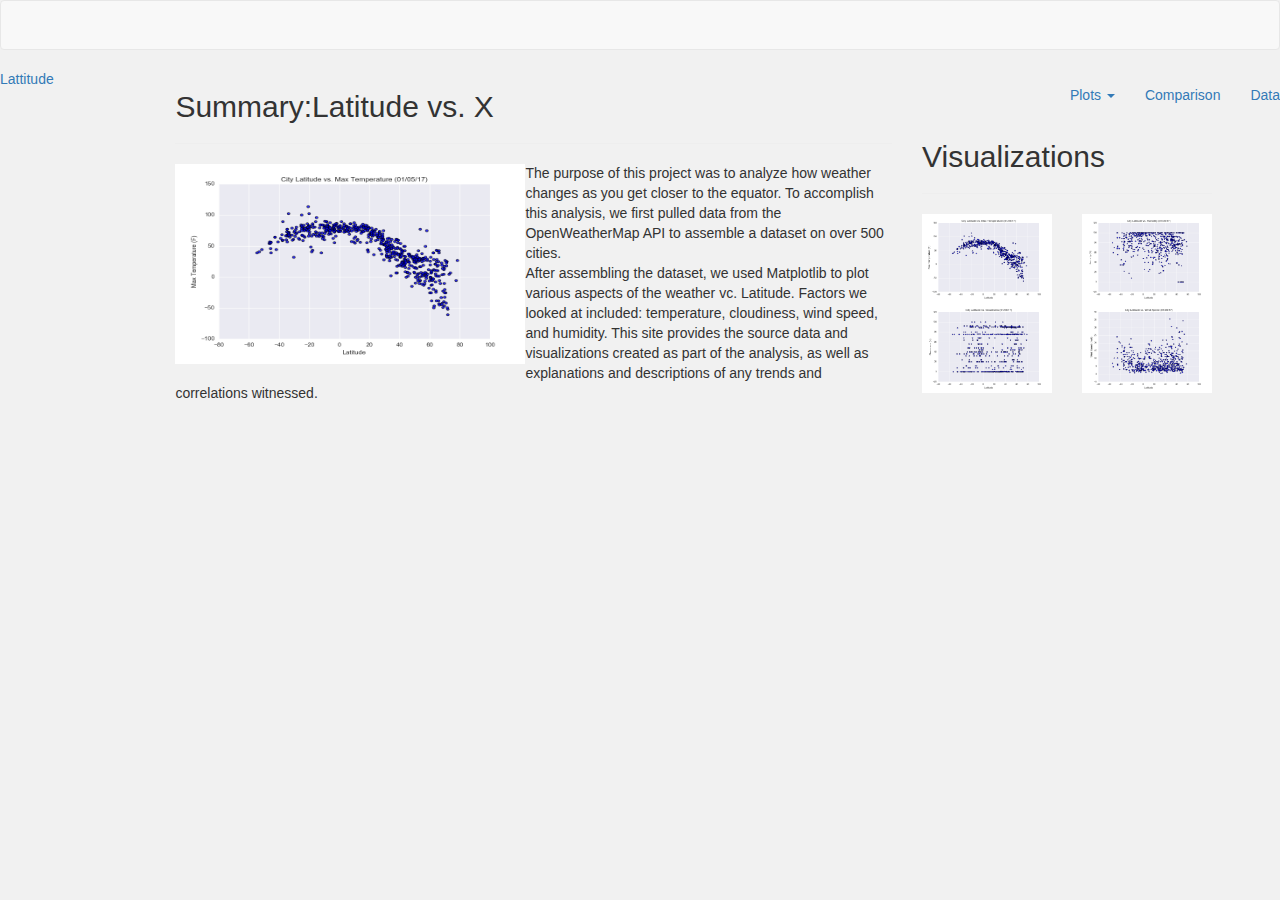
<file: Main_index.html>
<!DOCTYPE html>
<html lang="en">

<head>
  <meta charset="UTF-8">
  <meta http-equiv="X-UA-Compatible" content="IE=edge">
  <meta name="viewport" content="width=device-width, initial-scale=1">
  <title>Bootstrap Components</title>
  <link rel="stylesheet" href="https://maxcdn.bootstrapcdn.com/bootstrap/3.3.7/css/bootstrap.min.css" integrity="sha384-BVYiiSIFeK1dGmJRAkycuHAHRg32OmUcww7on3RYdg4Va+PmSTsz/K68vbdEjh4u" crossorigin="anonymous">
  <script src="https://ajax.googleapis.com/ajax/libs/jquery/3.3.1/jquery.min.js"></script>
  <script src="https://maxcdn.bootstrapcdn.com/bootstrap/3.3.7/js/bootstrap.min.js"></script>
  <link rel="stylesheet" href="style.css">
</head>

<body>
    <nav class="navbar navbar-default"></nav>
    <div class="navbar-header">
        <div class="col-md1"></div>
        <div class="col-md1"></div>
        <div class="col-md1"></div>
        <a class="nav navbar-nav navbar-left" href="C:\Users\Deepti\Washu BootCamp - HW\Web-Visualization-Dashboard-Latitude-\Main_index.html">Lattitude</a>
       
        </div>

<!-- <div class="container-fluid"> -->
        <ul class="nav navbar-nav navbar-right">
            <li class="dropdown">
                <a href="#" class="dropdown-toggle" data-toggle="dropdown" role="button" aria-haspopup="true" aria-expanded="false">Plots <span class="caret"></span></a>
                <ul class="dropdown-menu">
                <li><a href="02_Visualization.html">Max Temperature</a></li>
                <li><a href="03_Visualization.html">Humidity</a></li>
                <li><a href="01_Visualization.html">Cloudiness</a></li>
                <li><a href="04_Visualization.html">Wind Speed</a></li>
                </ul>
            <li><a href="Comparison.html">Comparison</a></li>
            <li><a href="Data.html">Data</a></li>
            </li>
        </ul>

    <div class="container-fluid">
        <div class="row">
            <div class="col-md-1"></div>
            <div class="col-md-7">
            <!-- <div class = "panel panel-default">  -->
                    <h2>Summary:Latitude vs. X</h2>
                    <hr>
                    <img src= "images\Fig1.png" width="350" height="200" alt="Fig 1" style="float: left">The purpose of this project was to analyze how weather changes as you get closer to the equator.
                    To accomplish this analysis, we first pulled data from the OpenWeatherMap API to assemble a dataset
                    on over 500 cities.
                    <p>
                            After assembling the dataset, we used Matplotlib to plot various aspects of the weather vc. Latitude.
                            Factors we looked at included: temperature, cloudiness, wind speed, and humidity. This site provides
                            the source data and visualizations created as part of the analysis, as well as explanations and descriptions
                            of any trends and correlations witnessed.
            
                        </p>
            </div>
            <div class="col-md-3">
                <h2>Visualizations</h2>
                <hr>
                <div class="row">
                    <div class="col-md-6"><a href ="02_Visualization.html"><img class ="img img-responsive" src= "images\Fig1.png" style='width:100%' alt=""></a></div>
                    <div class="col-md-6"><a href ="03_Visualization.html"><img class ="img img-responsive" src= "images\Fig2.png" style='width:100%' alt=""></a></div>
                </div>
                <div class="row">
                    <div class="col-md-6"><a href ="01_Visualization.html"><img class ="img img-responsive" src= "images\Fig3.png" style='width:100%' alt=""></a></div>
                    <div class="col-md-6"><a href ="04_Visualization.html"><img class ="img img-responsive" src= "images\Fig4.png" style='width:100%' alt=""></a></div>
                </div>
            </div>
        </div>
    </div>
</div>

</body>

</html>
</file>
<file: style.css>
/* ul{
    list-style-type: none;
    margin: 0
    padding: 0
    overflow: hidden;
    background-color:-white
} */

/* Giving the body the specified background color, adding font sizes for the h1 and h3 elements we'll be using */
html{
  position: relative
  min-height: 100%;
}
body {
    background: #f1f1f1;
    font-family: 'Franklin Gothic Medium', 'Arial Narrow', Arial, sans-serif;
    font-size: 14px;
    line-height: 1.4285;
    background-color: lightgray
    margin: 0;
  }
  .navbar-default .navbar-collapse, .navbar-default .navbar-form {
    border-color: lightgray
    }
  .navbar-nav navbar-right a{
  float: left;
  color: #f2f2f2;
  text-align: center;
  padding: 14px 16px;
  text-decoration: none;
  font-size: 17px;
  overflow: hidden;
  background-color: #333;
  }
  .navbar-nav navbar-right a:hover {
    background-color: #ddd;
    color: black;
  }
  
  .navbar-nav navbar-right a.active {
    background-color: #4CAF50;
    color: white;
  }

  .navbar-collapse.collapse
  {
    display: block !important;
    height: auto !important;
    padding-bottom: 0px;
    overflow:visible !important;
  }


/*   
  h1 {
    font-size: 80px;
  }
  
  h3 {
    font-size: 30px;
  }
  
  /* Giving our navbar some padding and a background color */
  /* .navbar {
    padding: 10px;
    background: #5191fd;
  }
   */
   */
  /* Making our navbar li's inline-block elements this makes it so we can have multiple on the same line. Floats could have been used too */
  /* .navbar li {
    display: inline-block;
    padding: 20px;
    margin-right: 10px;
    margin-left: 10px;
    cursor: pointer;
    background: #fff;
    border-radius: 3px;
  } */


  /* Style the tab */
.tab {
  overflow: hidden;
  border: 1px solid #ccc;
  background-color: #f1f1f1;
}

/* Style the buttons that are used to open the tab content */
.tab button {
  background-color: inherit;
  float: right;
  border: none;
  outline: none;
  cursor: pointer;
  padding: 14px 16px;
  transition: 0.3s;
}

/* Change background color of buttons on hover */
.tab button:hover {
  background-color: #ddd;
}

/* Create an active/current tablink class */
.tab button.active {
  background-color: #ccc;
}

/* Style the tab content */
.tabcontent {
  display: none;
  padding: 6px 12px;
  border: 1px solid #ccc;
  border-top: none;
} 

.lat {
  background-color: aquamarine
  float: Left;
  border: none;
  font size: 4;
}

.dropbtn {
  background-color: #4CAF50;
  color: white;
  padding: 16px;
  font-size: 16px;
  border: none;
}

.dropdown {
  position: relative;
  display: inline-block;
}

.dropdown-content {
  display: none;
  position: absolute;
  background-color: #f1f1f1;
  min-width: 160px;
  box-shadow: 0px 8px 16px 0px rgba(0,0,0,0.2);
  z-index: 1;
}

.dropdown-content a {
  color: black;
  padding: 12px 16px;
  text-decoration: none;
  display: block;
}

.dropdown-content a:hover {background-color: #ddd;}

.dropdown:hover .dropdown-content {display: block;}

.dropdown:hover .dropbtn {background-color: #3e8e41;}
  
  /* Getting rid of the default link styles here */
  /* .navbar li a {
    color: #000;
    text-decoration: none;
  } */
  
  /* Styling the header, giving it a height, a background color, and some top padding */
  /* .header {
    height: 200px;
    padding-top: 20px;
    background: #cdcdcd;
  } */
  
  /* Centering our h1 tag inside our header, giving it a little padding, removing its margin */
  /* .header h1 {
    padding: 60px;
    margin: 0;
    color: #000;
    text-align: center;
  }
   */
  /* Giving the .post element margin on 3 sides */
  /* .post {
    margin-top: 50px;
    margin-right: 100px;
    margin-left: 100px;
  }
  
  #nav-select {
    visibility: hidden;
  } */
  
  /* Adding media queries to show the drop-down, and hide the navbar when the screen is smaller than 480 pixels */
  /* @media (max-width: 480px) {
    .navbar li {
      padding: 10px;
    }
  
    .post {
      margin-right: 30px;
      margin-left: 30px;
    }
  
    .navbar ul {
      visibility: hidden;
    }
  
    #nav-select {
      visibility: visible;
    }
  } */
</file>
